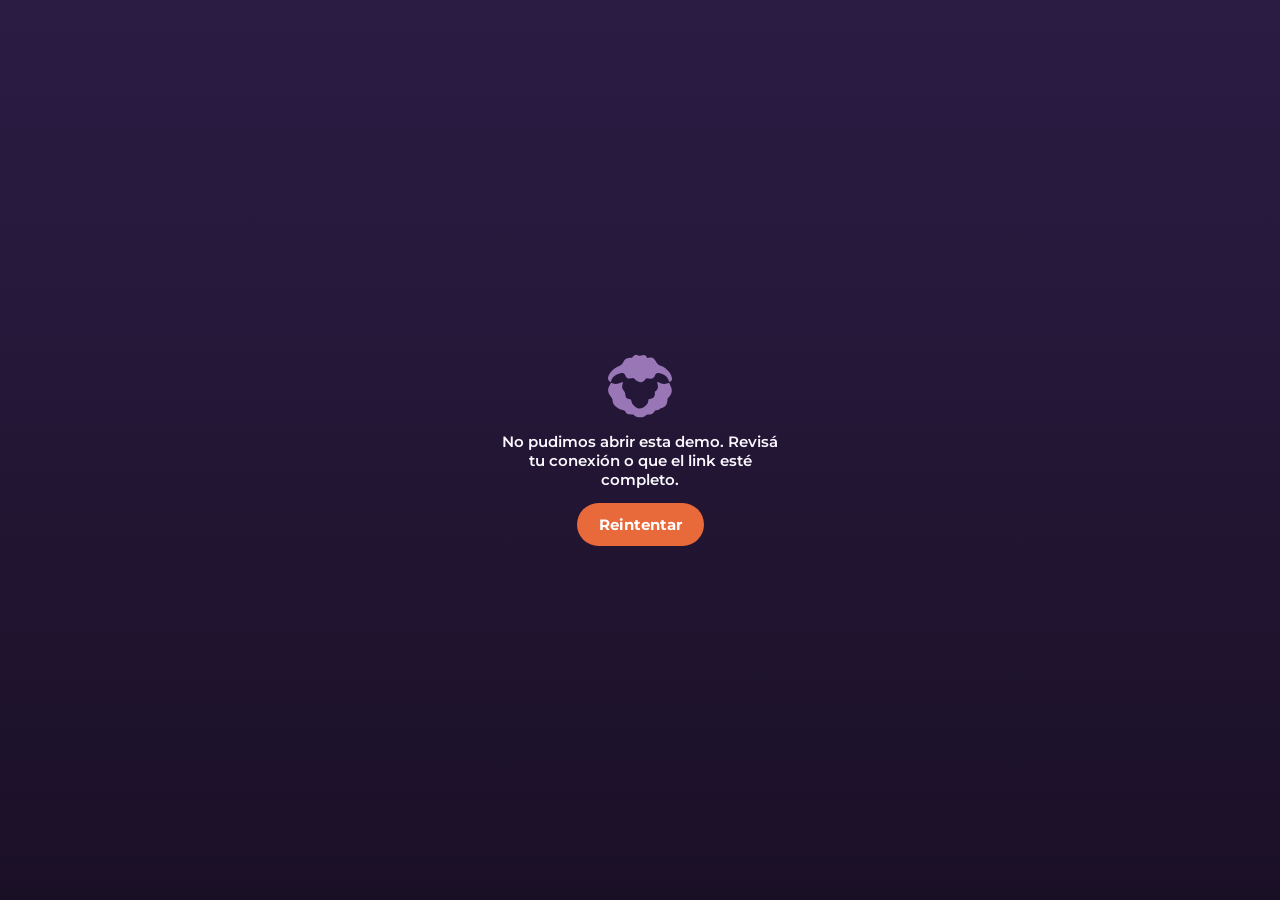
<file: hs-de-juego/index.html>
<!doctype html>
<html lang="es-AR">
<head>
<meta charset="utf-8">
<script src="../tema.js?v=54"></script>
<meta name="viewport" content="width=device-width,initial-scale=1,viewport-fit=cover">
<title>hs de juego</title>
<meta name="theme-color" content="#406c38">
<link rel="icon" href="../assets/models/favicon.png">
<link rel="preconnect" href="https://fonts.googleapis.com"><link rel="preconnect" href="https://fonts.gstatic.com" crossorigin>
<link rel="stylesheet" href="https://fonts.googleapis.com/css2?family=Montserrat:wght@400;500;600;700;800&display=swap">
<link rel="stylesheet" href="juego.css?v=7">
</head>
<body>
<div id="app"><p class="cargando">Cargando…</p></div>
<script src="juego.js?v=4"></script>
</body>
</html>
</file>
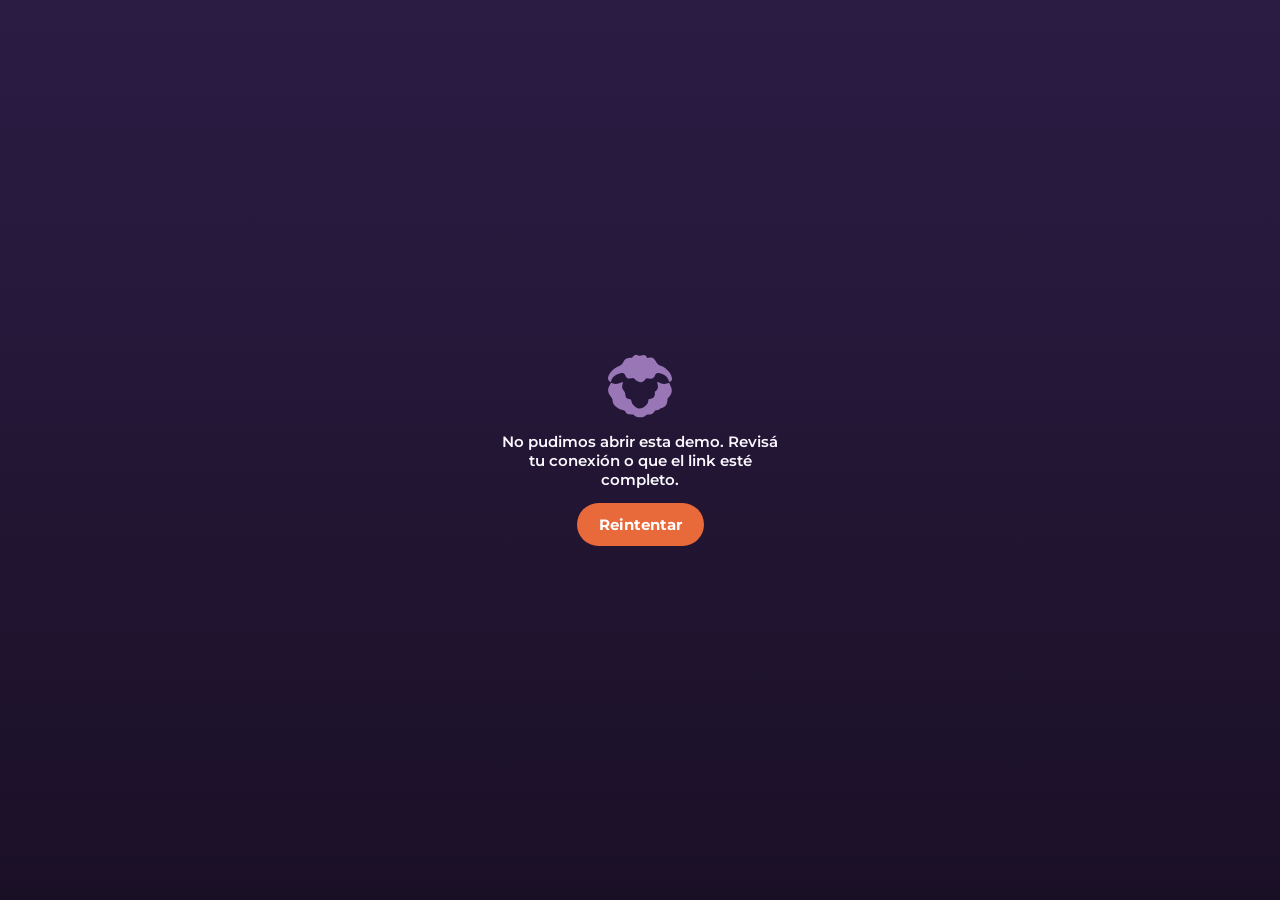
<file: panel/index.html>
<!doctype html>
<html lang="es">
<head>
<meta charset="utf-8">
<script src="../tema.js?v=54"></script>
<meta name="viewport" content="width=device-width,initial-scale=1,viewport-fit=cover">
<title>Panel</title>
<meta name="theme-color" content="#406c38">
<meta name="robots" content="noindex,nofollow">
<link rel="manifest" href="manifest.webmanifest">
<link rel="icon" href="icon-192.png">
<link rel="apple-touch-icon" href="icon-192.png">
<link rel="preconnect" href="https://fonts.googleapis.com"><link rel="preconnect" href="https://fonts.gstatic.com" crossorigin>
<link rel="stylesheet" href="https://fonts.googleapis.com/css2?family=Montserrat:wght@400;500;600;700;800&display=swap">
<link rel="stylesheet" href="base.css?v=20261115j">
<link rel="stylesheet" href="panel.css?v=20261125b">
<link rel="stylesheet" href="tema.css?v=20261115j">
</head>
<body>
<div id="app"><p class="muted" style="text-align:center;margin-top:30vh"><img class="tw3d" src="tuweeb-icono.svg" alt="tuweeb"></p></div>
<script src="app.js?v=20261127b"></script>
</body>
</html>
</file>
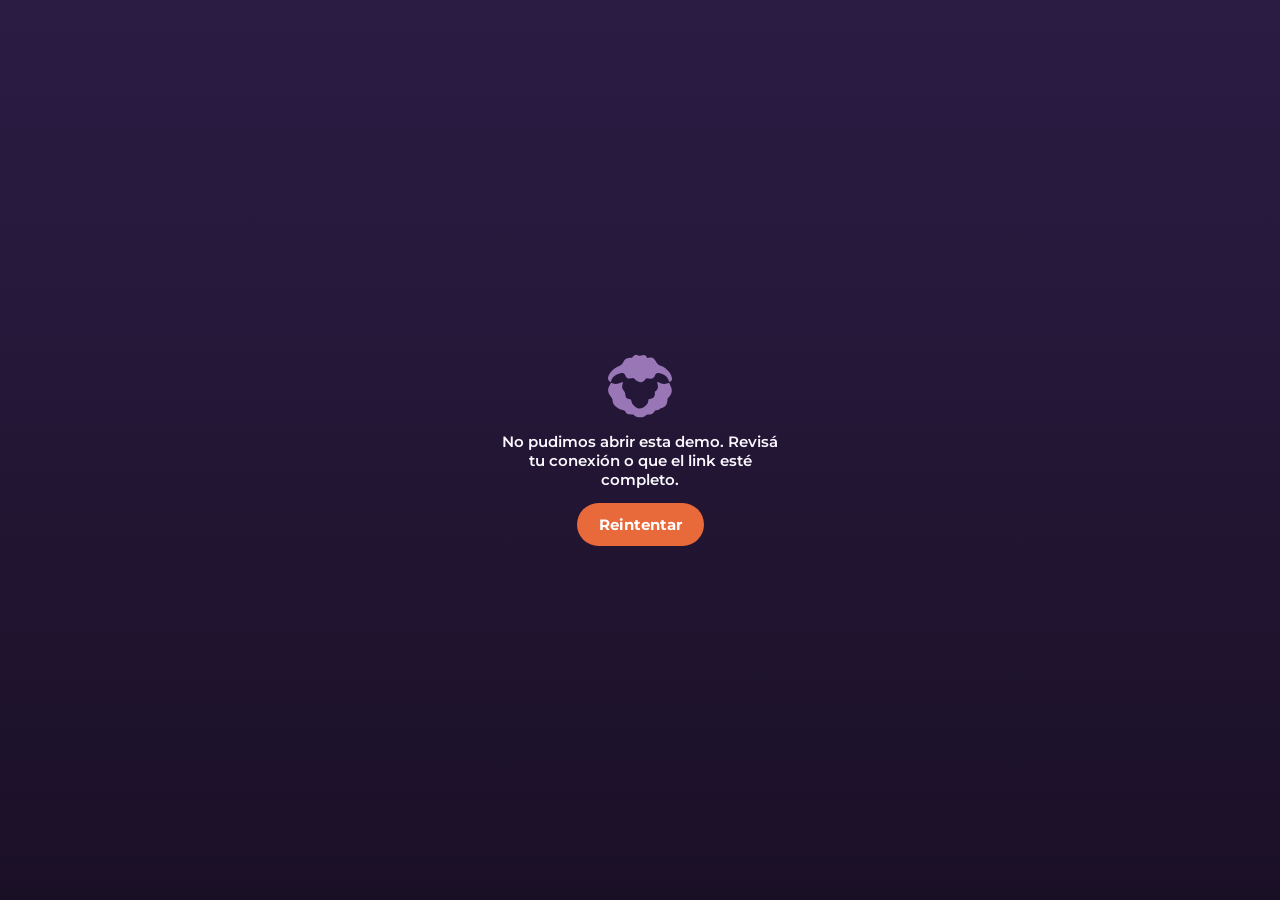
<file: reservar/index.html>
<!doctype html>
<html lang="es">
<head>
<meta charset="utf-8">
<script src="../tema.js?v=54"></script>
<meta name="viewport" content="width=device-width,initial-scale=1,viewport-fit=cover">
<title>Reservar</title>
<meta name="theme-color" content="#406c38">
<link rel="preconnect" href="https://script.google.com"><link rel="preconnect" href="https://script.googleusercontent.com"><link rel="preconnect" href="https://fonts.googleapis.com"><link rel="preconnect" href="https://fonts.gstatic.com" crossorigin>
<link rel="stylesheet" href="https://fonts.googleapis.com/css2?family=Montserrat:wght@400;500;600;700;800&display=swap">
<link rel="stylesheet" href="base.css?v=20261115j">
<link rel="stylesheet" href="reservar.css?v=20261127a">
<link rel="stylesheet" href="tema.css?v=20261115j">
</head>
<body>
<div id="app"><p class="muted" style="text-align:center;margin-top:30vh"><img class="tw3d" src="tuweeb-icono.svg" alt="tuweeb"></p></div>
<script src="reservar.js?v=20261127a"></script>
</body>
</html>
</file>
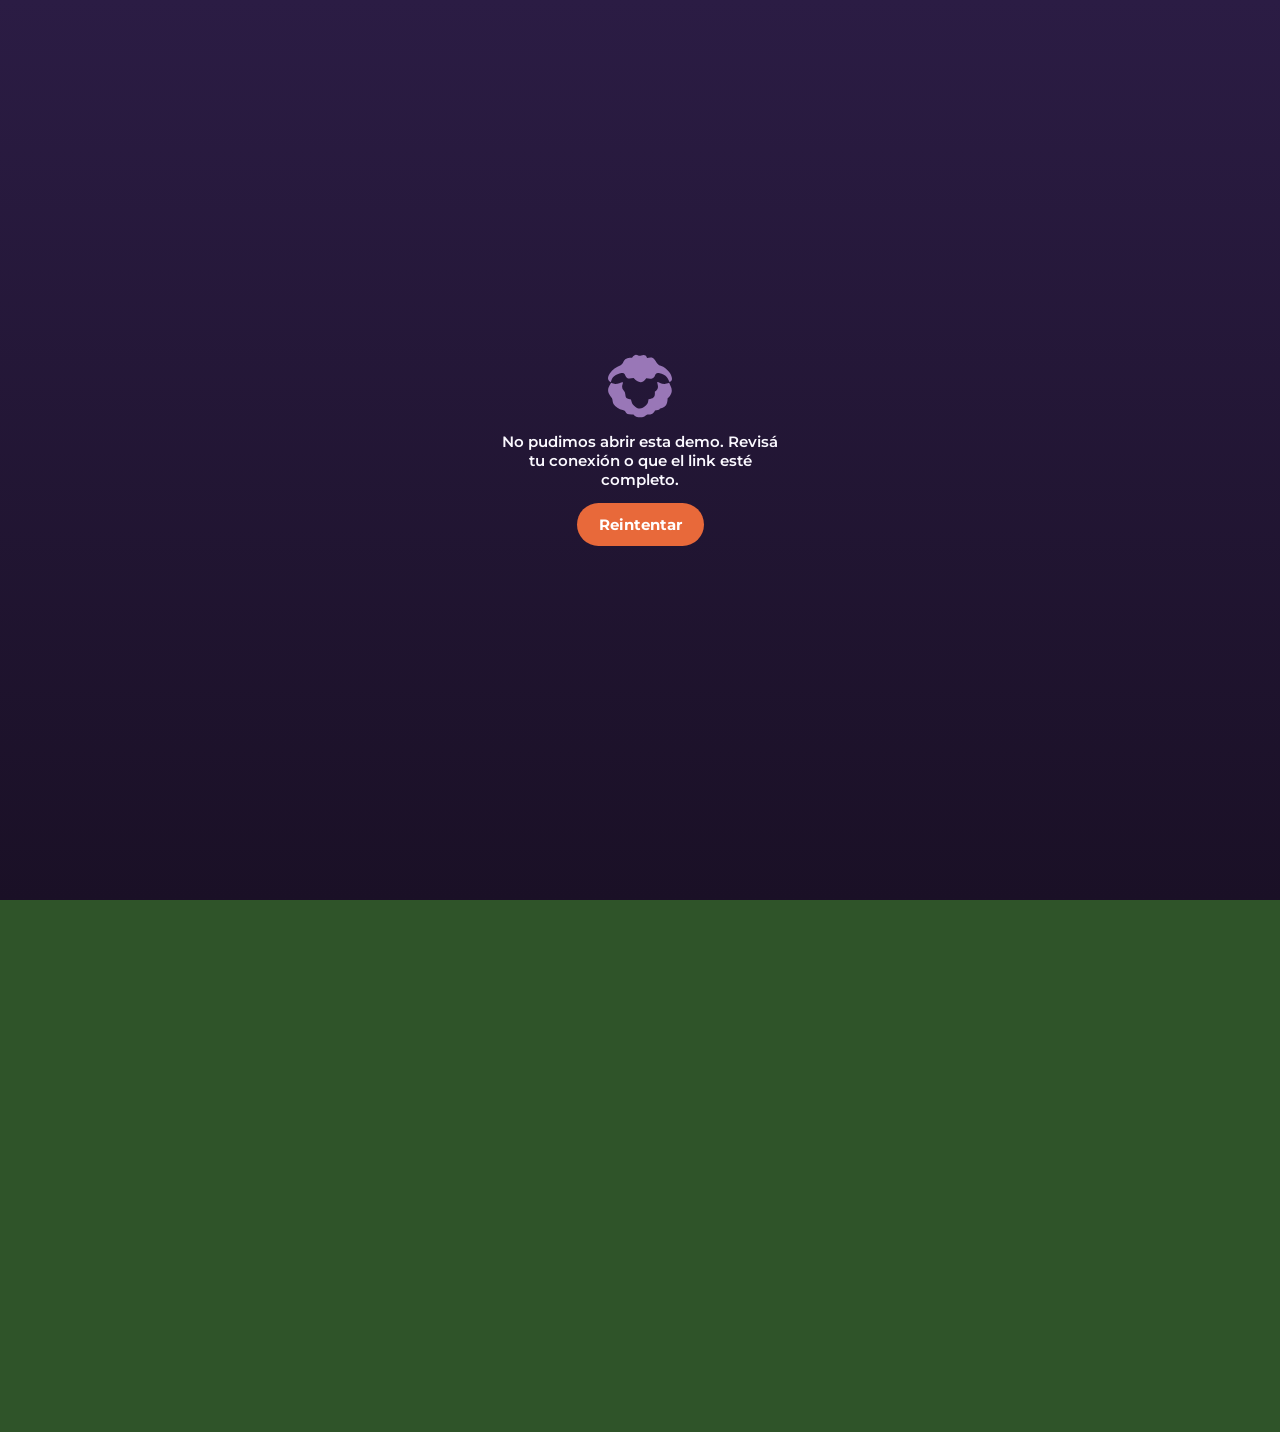
<file: galeria.html>
<!DOCTYPE html>
<html lang="es-AR">
<head>
<meta charset="UTF-8" />
<script src="./tema.js?v=54"></script>
<meta name="viewport" content="width=device-width, initial-scale=1.0, viewport-fit=cover" />
<title>Galería de fotos — tu salón de fiestas</title>
<meta property="og:type" content="website" /><meta property="og:site_name" content="tuweeb" /><meta property="og:title" content="Galería de fotos — tu salón de fiestas | tuweeb" /><meta property="og:description" content="Demo de web 3D con reservas online e invitaciones para salones de fiestas." /><meta property="og:image" content="https://demo.tuweeb.com/assets/og-demo.jpg" /><meta name="twitter:card" content="summary_large_image" />
<meta name="description" content="Demo de web 3D con reservas online e invitaciones para salones de fiestas, hecha con tuweeb." />
<meta name="theme-color" content="#406c38" />
<script>document.documentElement.classList.add('js')</script>
<link rel="preconnect" href="https://fonts.googleapis.com" />
<link rel="preconnect" href="https://fonts.gstatic.com" crossorigin />
<link href="https://fonts.googleapis.com/css2?family=Montserrat:wght@400;500;600;700;800&display=swap" rel="stylesheet" />
<link rel="preload" as="image" href="./assets/galeria/quokka-01.webp" />
<style>
  @font-face{font-family:'Baloo 2';font-weight:700;font-display:swap;src:url(./assets/inv/baloo2-700.woff2) format('woff2')}
  @font-face{font-family:'Baloo 2';font-weight:800;font-display:swap;src:url(./assets/inv/baloo2-800.woff2) format('woff2')}
  :root{--bg:var(--t-406c38,#406c38);--bg2:var(--t-2f5429,#2f5429);--fg:#fafff9;--ac:var(--t-b1c74d,#b1c74d);--ink:var(--t-1e3a19,#1e3a19);--ease:cubic-bezier(.2,.8,.2,1);--sw:84vw;--sh:min(64svh,560px)}
  *{box-sizing:border-box;margin:0;padding:0}
  html{background:var(--bg2)}
  html,body{color:var(--fg);font-family:'Montserrat',system-ui,sans-serif;-webkit-font-smoothing:antialiased}
  body{background:linear-gradient(var(--bg),var(--bg2));min-height:100svh;overflow-x:hidden;position:relative}
  a{color:inherit}
  button{font:inherit;color:inherit;cursor:pointer;border:0;background:none;-webkit-tap-highlight-color:transparent}

  /* barra de avance de toda la página */
  .bar{position:fixed;left:0;top:0;height:3px;width:100%;transform-origin:0 50%;transform:scaleX(0);background:var(--ac);z-index:150}

  /* formas que flotan al scrollear */
  .orb{position:fixed;border-radius:50%;pointer-events:none;z-index:0;will-change:transform}
  .o1{width:46vmax;height:46vmax;right:-22vmax;top:-14vmax;background:radial-gradient(circle,rgba(var(--t-b1c74d-rgb,177,199,77),.26),transparent 66%)}
  .o2{width:52vmax;height:52vmax;left:-26vmax;bottom:-20vmax;background:radial-gradient(circle,rgba(255,255,255,.1),transparent 66%)}

  .wrap{position:relative;z-index:1}
  .brand{padding:68px clamp(18px,5vw,56px) 0;max-width:1240px;margin:0 auto}
  .brand img{height:44px;width:auto;display:block}

  /* ---------- portada ---------- */
  .hero{max-width:1240px;margin:0 auto;padding:clamp(28px,6vh,64px) clamp(18px,5vw,56px) clamp(26px,5vh,48px);min-height:min(70svh,640px);display:flex;flex-direction:column;justify-content:center}
  .eyebrow{align-self:flex-start;background:rgba(var(--t-b1c74d-rgb,177,199,77),.18);color:var(--t-dcea9a,#dcea9a);font-size:.78rem;font-weight:700;letter-spacing:.2em;text-transform:uppercase;padding:7px 14px;border-radius:999px;margin-bottom:20px}
  h1{font-family:'Baloo 2','Montserrat',system-ui,sans-serif;font-weight:800;font-size:clamp(2.6rem,9.2vw,6.4rem);line-height:.98;letter-spacing:-.015em;max-width:12em}
  h1 .w{display:inline-block;overflow:hidden;vertical-align:top;padding:.04em .06em .12em;margin:-.04em -.06em -.12em}
  h1 .w>span{display:inline-block}
  h1 em{font-style:normal;color:var(--ac)}
  .lead{max-width:34em;margin-top:22px;opacity:.9;line-height:1.6;font-size:clamp(1rem,2vw,1.2rem)}
  .cue{margin-top:34px;display:inline-flex;align-items:center;gap:12px;font-weight:600;font-size:.85rem;opacity:.85}
  .cue i{width:26px;height:42px;border:2px solid rgba(255,255,255,.7);border-radius:14px;position:relative}
  .cue i:after{content:"";position:absolute;left:50%;top:8px;width:4px;height:8px;margin-left:-2px;border-radius:3px;background:var(--ac);animation:rueda 1.7s ease-in-out infinite}
  @keyframes rueda{0%{transform:translateY(0);opacity:1}70%{transform:translateY(14px);opacity:0}100%{opacity:0}}

  /* entrada de textos */
  .js .eyebrow,.js .lead,.js .cue{opacity:0;transform:translateY(18px)}
  .js h1 .w>span{transform:translateY(110%) rotate(4deg)}
  .go .eyebrow{opacity:1;transform:none;transition:opacity .7s var(--ease),transform .7s var(--ease)}
  .go h1 .w>span{transform:none;transition:transform 1s var(--ease);transition-delay:calc(var(--i)*90ms + 150ms)}
  .go .lead{opacity:.9;transform:none;transition:opacity .8s var(--ease) .75s,transform .8s var(--ease) .75s}
  .go .cue{opacity:.85;transform:none;transition:opacity .8s var(--ease) 1s,transform .8s var(--ease) 1s}

  /* ---------- carrusel ---------- */
  .show{position:relative;padding:clamp(10px,3vh,30px) 0 12px}
  .track{display:flex;gap:clamp(12px,2.4vw,28px);overflow-x:auto;overflow-y:hidden;scroll-snap-type:x mandatory;-webkit-overflow-scrolling:touch;scrollbar-width:none;overscroll-behavior-x:contain;scroll-behavior:auto;padding:18px calc((100vw - var(--sw))/2) 26px;scroll-padding:0 calc((100vw - var(--sw))/2)}
  .track::-webkit-scrollbar{display:none}
  .sl{flex:none;width:var(--sw);scroll-snap-align:center;scroll-snap-stop:always;position:relative}
  .js .sl{opacity:0;transform:translateY(70px)}
  .in .sl{opacity:1;transform:none;transition:opacity .9s var(--ease),transform 1.1s var(--ease);transition-delay:calc(var(--i)*110ms)}
  .card{display:block;width:100%;height:var(--sh);border-radius:clamp(20px,3vw,34px);overflow:hidden;position:relative;background:rgba(255,255,255,.1);box-shadow:0 22px 40px -26px rgba(8,24,6,.7);transform:scale(var(--s,1));will-change:transform;transition:none}
  .card img{position:absolute;left:-9%;top:0;width:118%;height:100%;object-fit:cover;object-position:var(--pos,50% 50%);transform:translate3d(var(--px,0),0,0);will-change:transform;-webkit-user-drag:none;user-select:none}
  .card:after{content:"";position:absolute;inset:0;background:linear-gradient(transparent 55%,rgba(10,30,8,.62));pointer-events:none}
  .card .zoom{position:absolute;right:14px;top:14px;z-index:2;width:42px;height:42px;border-radius:50%;background:rgba(var(--t-1e3a19-rgb,30,58,25),.78);display:grid;place-items:center;opacity:0;transform:scale(.7);transition:.35s var(--ease)}
  .sl.on .zoom{opacity:1;transform:none}
  .zoom svg{width:20px;height:20px;stroke:#fff;fill:none;stroke-width:2;stroke-linecap:round}
  .cap{text-align:left;position:absolute;left:clamp(16px,2.4vw,30px);right:16px;bottom:clamp(14px,2.2vw,26px);z-index:2;pointer-events:none}
  .cap b{display:block;font:800 clamp(1.3rem,3.4vw,2.2rem)/1.05 'Baloo 2','Montserrat',sans-serif;overflow:hidden}
  .cap b span{display:block;transform:translateY(105%);transition:transform .7s var(--ease)}
  .cap small{display:block;margin-top:6px;font-weight:500;font-size:clamp(.85rem,1.6vw,1rem);opacity:0;transform:translateY(12px);transition:opacity .6s var(--ease) .12s,transform .6s var(--ease) .12s}
  .sl.on .cap b span{transform:none}.sl.on .cap small{opacity:.92;transform:none}

  @supports (animation-timeline:view(inline)){
    .card{animation:wEsc linear both;animation-timeline:view(inline);animation-range:cover 0% cover 100%}
    .card img{animation:wPar linear both;animation-timeline:view(inline);animation-range:cover 0% cover 100%}
    @keyframes wEsc{0%{transform:scale(.9)}50%{transform:scale(1)}100%{transform:scale(.9)}}
    @keyframes wPar{from{transform:translate3d(8%,0,0)}to{transform:translate3d(-8%,0,0)}}
  }
  .ui{max-width:1240px;margin:0 auto;padding:0 clamp(18px,5vw,56px);display:flex;align-items:center;gap:18px}
  .count{font:800 1.6rem 'Baloo 2',sans-serif;letter-spacing:.02em;min-width:5.2em;display:flex;align-items:baseline;gap:6px}
  .count .n{display:inline-block;height:1.2em;overflow:hidden;line-height:1.2}
  .count .n span{display:block;transition:transform .5s var(--ease)}
  .count small{font:600 .9rem 'Montserrat',sans-serif;opacity:.7}
  .line{flex:1;height:4px;border-radius:4px;background:rgba(255,255,255,.2);overflow:hidden}
  .line i{display:block;height:100%;width:100%;transform-origin:0 50%;transform:scaleX(.2);background:var(--ac);border-radius:4px}
  .nav{display:none;gap:10px}
  .nav button{width:52px;height:52px;border-radius:50%;background:rgba(255,255,255,.14);display:grid;place-items:center;transition:background .25s,transform .2s}
  .nav button:hover{background:var(--ac)}.nav button:hover svg{stroke:var(--ink)}
  .nav button:active{transform:scale(.92)}.nav button:disabled{opacity:.35;cursor:default;background:rgba(255,255,255,.1)}
  .nav svg{width:22px;height:22px;stroke:#fff;fill:none;stroke-width:2.2;stroke-linecap:round;stroke-linejoin:round}
  .hint{max-width:1240px;margin:12px auto 0;padding:0 clamp(18px,5vw,56px);font-size:.85rem;opacity:.7}

  /* ---------- todas las fotos ---------- */
  .all{max-width:1240px;margin:0 auto;padding:clamp(50px,9vh,110px) clamp(18px,5vw,56px) 10px}
  .all h2{font:800 clamp(1.8rem,5vw,3.2rem)/1.05 'Baloo 2','Montserrat',sans-serif;margin-bottom:22px}
  .mos{min-height:120px;display:grid;grid-template-columns:repeat(2,1fr);gap:clamp(10px,1.6vw,18px);grid-auto-flow:dense}
  .mos button{position:relative;border-radius:clamp(16px,2vw,26px);overflow:hidden;aspect-ratio:4/3;background:rgba(255,255,255,.1);clip-path:inset(0 0 0 0 round 22px)}
  .mos button.big,.mos button.wide{grid-column:span 2;aspect-ratio:16/9}
  .mos img{width:100%;height:100%;object-fit:cover;display:block;transition:transform .9s var(--ease)}
  .mos button:hover img{transform:scale(1.07)}
  .js .mos button{clip-path:inset(0 0 100% 0 round 22px)}
  .js .mos button img{transform:scale(1.25)}
  .mos button.in{clip-path:inset(0 0 0 0 round 22px);transition:clip-path 1.1s var(--ease);transition-delay:calc(var(--i)*90ms)}
  .mos button.in img{transform:none;transition:transform 1.4s var(--ease);transition-delay:calc(var(--i)*90ms)}
  .mos button.in:hover img{transform:scale(1.07);transition-delay:0s;transition-duration:.9s}

  .cta{max-width:1240px;margin:clamp(40px,8vh,90px) auto 0;width:calc(100% - clamp(36px,10vw,112px));display:flex;flex-wrap:wrap;gap:14px;align-items:center;justify-content:space-between;padding:clamp(20px,3vw,32px);border-radius:26px;background:rgba(255,255,255,.12);border:1.5px solid rgba(255,255,255,.18)}
  .cta p{font-weight:600;max-width:30em;line-height:1.45;font-size:clamp(1rem,2vw,1.2rem)}
  .cta a{text-decoration:none;font:700 1rem 'Montserrat',system-ui,sans-serif;padding:14px 26px;border-radius:999px;background:var(--ac);color:var(--ink);transition:transform .2s,box-shadow .3s;box-shadow:0 14px 28px -14px rgba(0,0,0,.5)}
  .cta a:hover{transform:translateY(-2px)}
  .js .cta{opacity:0;transform:translateY(40px)}.cta.in{opacity:1;transform:none;transition:opacity .8s var(--ease),transform .9s var(--ease)}
  footer{padding:34px 20px calc(34px + env(safe-area-inset-bottom));text-align:center;font-size:.8rem;opacity:.7}

  /* ---------- foto en grande ---------- */
  .lb{position:fixed;inset:0;z-index:300;display:flex;flex-direction:column;justify-content:center;align-items:center;background:var(--t-0e220b,#0e220b);opacity:0;visibility:hidden;transition:opacity .3s,visibility 0s .3s;touch-action:pan-y}
  .lb.on{opacity:1;visibility:visible;transition-delay:0s}
  .lb figure{width:100%;flex:1;min-height:0;display:flex;align-items:center;justify-content:center;padding:calc(64px + env(safe-area-inset-top)) clamp(8px,3vw,60px) 8px}
  .lb img{max-width:100%;max-height:100%;object-fit:contain;border-radius:14px;transform:scale(.92);opacity:0;transition:transform .45s var(--ease),opacity .35s;box-shadow:0 30px 80px rgba(0,0,0,.5);-webkit-user-drag:none;user-select:none}
  .lb.on img{transform:none;opacity:1}
  .lb .t{padding:6px 20px calc(20px + env(safe-area-inset-bottom));text-align:center;min-height:74px}
  .lb .t b{display:block;font:800 1.25rem 'Baloo 2',sans-serif}.lb .t small{opacity:.8}
  .lb .x,.lb .p,.lb .n{position:absolute;width:48px;height:48px;border-radius:50%;background:rgba(255,255,255,.15);display:grid;place-items:center;z-index:2;transition:background .2s}
  .lb .x:hover,.lb .p:hover,.lb .n:hover{background:var(--ac)}.lb .x:hover svg,.lb .p:hover svg,.lb .n:hover svg{stroke:var(--ink)}
  .lb .x{right:14px;top:calc(12px + env(safe-area-inset-top))}
  .lb .p,.lb .n{top:50%;margin-top:-34px}.lb .p{left:14px}.lb .n{right:14px}
  .lb svg{width:22px;height:22px;stroke:#fff;fill:none;stroke-width:2.2;stroke-linecap:round;stroke-linejoin:round}
  .lb .c{position:absolute;left:18px;top:calc(22px + env(safe-area-inset-top));font:700 .95rem 'Montserrat',sans-serif;opacity:.85}
  @media(max-width:700px){.lb .p,.lb .n{display:none}}

  /* ---------- según el aparato ---------- */
  @media(min-width:700px){:root{--sw:min(70vw,820px);--sh:min(64svh,600px)}.mos{grid-template-columns:repeat(3,1fr)}.mos button.wide{grid-column:auto;aspect-ratio:4/3}.nav{display:flex}.hint{display:none}}
  @media(min-width:1100px){:root{--sw:min(62vw,1040px);--sh:min(70svh,680px)}.mos button.big{grid-column:span 2;grid-row:span 2;aspect-ratio:auto}}
  @media(min-width:1100px) and (max-height:700px){:root{--sh:62svh}}
  @media(hover:none){.nav{display:none}.hint{display:block}}

  .weeb-back{position:fixed;top:calc(12px + env(safe-area-inset-top,0px));left:12px;z-index:200;display:inline-flex;align-items:center;gap:6px;height:38px;padding:0 15px;border:0;border-radius:999px;background:rgba(var(--t-1e3a19-rgb,30,58,25),.82);color:#fff;font:600 .85rem 'Montserrat',system-ui,sans-serif;text-decoration:none;cursor:pointer;white-space:nowrap;-webkit-tap-highlight-color:transparent}
  .weeb-back:active{transform:scale(.96)}
  a:focus-visible,button:focus-visible{outline:3px solid #fff;outline-offset:3px}

  @media(prefers-reduced-motion:reduce){
    .js .eyebrow,.js .lead,.js .cue,.js .sl,.js .cta{opacity:1;transform:none}.js h1 .w>span{transform:none}
    .js .mos button{clip-path:none}.js .mos button img{transform:none}
    .cue i:after{animation:none}.cap b span,.cap small{transition:none;transform:none;opacity:1}
    *{transition-duration:.01ms!important;animation-duration:.01ms!important}
  }
</style>
</head>
<body>
<a class="weeb-back" href="./">← Volver al sitio</a>
<div class="bar" id="bar"></div>
<div class="orb o1" id="o1"></div><div class="orb o2" id="o2"></div>

<div class="wrap">
  <div class="brand"><img src="./assets/models/planetaninos-logo.png" alt="Planeta Niños" /></div>

  <header class="hero" id="hero">
    <div class="eyebrow">Galería</div>
    <h1 id="t">
      <span class="w" style="--i:0"><span>Conocé</span></span>
      <span class="w" style="--i:1"><span>el</span></span>
      <span class="w" style="--i:2"><span>salón</span></span>
      <span class="w" style="--i:3"><span>de</span></span>
      <span class="w nom" style="--i:4"><span><em>Planeta</em></span></span>
      <span class="w nom" style="--i:5"><span><em>Niños</em></span></span>
    </h1>
    <p class="lead">Mirá los juegos, los rincones y todo lo que te espera. Deslizá las fotos y tocá la que más te guste para verla en grande.</p>
    <div class="cue" aria-hidden="true"><i></i><span>Seguí bajando</span></div>
  </header>

  <section class="show" id="show" aria-label="Fotos del salón">
    <div class="track" id="track" tabindex="0" aria-roledescription="carrusel"></div>
    <div class="ui">
      <div class="count" aria-live="polite"><span class="n"><span id="num">01</span></span><small id="tot">/ 05</small></div>
      <div class="line"><i id="prog"></i></div>
      <div class="nav"><button id="prev" aria-label="Foto anterior"><svg viewBox="0 0 24 24"><path d="M15 5l-7 7 7 7"/></svg></button><button id="next" aria-label="Foto siguiente"><svg viewBox="0 0 24 24"><path d="M9 5l7 7-7 7"/></svg></button></div>
    </div>
    <p class="hint">Deslizá hacia el costado para ver más</p>
  </section>

  <section class="all" aria-label="Todas las fotos">
    <h2 id="h2">Todas las fotos</h2>
    <div class="mos" id="mos"></div>
  </section>

  <div class="cta" id="cta">
    <p>¿Te gustó? Mirá qué días hay lugar y dejá tu reserva.</p>
    <a href="./reservar/">Ver disponibilidad</a>
  </div>
  <footer>Planeta Niños · Av. Los Cisnes 2351, Oro Verde</footer>
</div>

<div class="lb" id="lb" role="dialog" aria-modal="true" aria-label="Foto en grande">
  <div class="c" id="lc"></div>
  <button class="x" id="lx" aria-label="Cerrar"><svg viewBox="0 0 24 24"><path d="M6 6l12 12M18 6L6 18"/></svg></button>
  <button class="p" id="lp" aria-label="Foto anterior"><svg viewBox="0 0 24 24"><path d="M15 5l-7 7 7 7"/></svg></button>
  <button class="n" id="ln" aria-label="Foto siguiente"><svg viewBox="0 0 24 24"><path d="M9 5l7 7-7 7"/></svg></button>
  <figure><img id="li" alt="" /></figure>
  <div class="t"><b id="lt"></b><small id="ls"></small></div>
</div>

<script>
/* Para sumar fotos: copiarlas a assets/galeria/ y agregar una línea acá.
   src = archivo, t = título, d = descripción corta, pos = qué parte se ve en pantallas angostas (ej. '50% 40%'), big = 1 para que se vea más grande en la grilla. */
var FOTOS=[
 {src:'./assets/galeria/quokka-01.webp',t:'El salón de punta a punta',d:'Juegos, toboganes y selva por todos lados',pos:'50% 50%',big:1},
 {src:'./assets/galeria/quokka-02.webp',t:'Mirá todo desde arriba',d:'El salón visto desde el primer piso',pos:'50% 50%'},
 {src:'./assets/galeria/quokka-03.webp',t:'Selva de juegos',d:'Toboganes, trepadores y los amigos de la selva',pos:'50% 50%'},
 {src:'./assets/galeria/quokka-01.webp',t:'El salón de punta a punta',d:'Juegos, toboganes y selva por todos lados',pos:'50% 50%'},
 {src:'./assets/galeria/quokka-02.webp',t:'Mirá todo desde arriba',d:'El salón visto desde el primer piso',pos:'50% 50%'},
 {src:'./assets/galeria/quokka-03.webp',t:'Selva de juegos',d:'Toboganes, trepadores y los amigos de la selva',pos:'50% 50%',wide:1}
];
function __galeria(){
(function(){
var $=function(s){return document.querySelector(s)},N=FOTOS.length,pad=function(n){return(n<10?'0':'')+n};
var track=$('#track'),mos=$('#mos'),reduce=matchMedia('(prefers-reduced-motion:reduce)').matches;
var ZOOM='<span class="zoom"><svg viewBox="0 0 24 24"><path d="M15 3h6v6M9 21H3v-6M21 3l-7 7M3 21l7-7"/></svg></span>';
FOTOS.forEach(function(f,i){
  var s=document.createElement('figure');s.className='sl';s.style.setProperty('--i',i);
  s.innerHTML='<button class="card" type="button" aria-label="Ver en grande: '+f.t+'" style="--pos:'+(f.pos||'50% 50%')+'"><img src="'+f.src+'" alt="'+f.t+'. '+f.d+'" draggable="false"'+''+' decoding="async">'+ZOOM+'<span class="cap"><b><span>'+f.t+'</span></b><small>'+f.d+'</small></span></button>';
  s.firstChild.addEventListener('click',function(){abrir(i)});
  track.appendChild(s);
  var m=document.createElement('button');m.type='button';m.style.setProperty('--i',i);if(f.big)m.className='big';if(f.wide)m.className='wide';m.setAttribute('aria-label','Ver en grande: '+f.t);
  m.innerHTML='<img src="'+f.src+'" alt="" loading="lazy" decoding="async">';m.addEventListener('click',function(){abrir(i)});mos.appendChild(m);
});
$('#tot').textContent='/ '+pad(N);
var slides=[].slice.call(track.children),cur=0,num=$('#num'),prog=$('#prog');

/* efectos del carrusel: si el navegador sabe, los hace el CSS (fluido, fuera del hilo principal); si no, queda quieto */
var mx=0;
function prog_(){mx=track.scrollWidth-track.clientWidth;prog.style.transform='scaleX('+Math.max(.04,mx?track.scrollLeft/mx:1).toFixed(3)+')'}
function activa(i){if(i===cur&&slides[i].classList.contains('on'))return;cur=i;num.textContent=pad(i+1);for(var k=0;k<N;k++)slides[k].classList.toggle('on',k===i);$('#prev').disabled=i===0;$('#next').disabled=i===N-1}
var vis=slides.map(function(){return 0});
var ioA=new IntersectionObserver(function(es){es.forEach(function(e){vis[slides.indexOf(e.target)]=e.intersectionRatio});var b=0;for(var k=1;k<N;k++)if(vis[k]>vis[b])b=k;activa(b)},{root:track,threshold:[0,.25,.5,.75,1]});
slides.forEach(function(s){ioA.observe(s)});
function efectos(){prog_()}
var pend=0;track.addEventListener('scroll',function(){if(!pend){pend=requestAnimationFrame(function(){pend=0;prog_()})}},{passive:true});
addEventListener('resize',efectos);
function ir(i){i=Math.max(0,Math.min(N-1,i));var s=slides[i];track.scrollTo({left:s.offsetLeft-(track.clientWidth-s.offsetWidth)/2,behavior:reduce?'auto':'smooth'})}
$('#prev').onclick=function(){ir(cur-1)};$('#next').onclick=function(){ir(cur+1)};
track.addEventListener('keydown',function(e){if(e.key==='ArrowRight'){e.preventDefault();ir(cur+1)}if(e.key==='ArrowLeft'){e.preventDefault();ir(cur-1)}});
/* arrastrar con el mouse en la compu */
(function(){var down=0,x0=0,l0=0,moved=0;
  track.addEventListener('pointerdown',function(e){if(e.pointerType!=='mouse')return;down=1;moved=0;x0=e.clientX;l0=track.scrollLeft});
  addEventListener('pointermove',function(e){if(!down)return;var dx=e.clientX-x0;if(Math.abs(dx)>5&&!moved){moved=1;track.style.scrollSnapType='none';track.style.cursor='grabbing'}if(moved)track.scrollLeft=l0-dx});
  addEventListener('pointerup',function(){if(!down)return;down=0;if(moved){track.style.scrollSnapType='';track.style.cursor='';ir(cur);setTimeout(function(){moved=0},0)}});
  track.addEventListener('click',function(e){if(moved){e.stopPropagation();e.preventDefault()}},true);
})();

/* foto en grande */
var lb=$('#lb'),li=$('#li'),li_i=0,lastFocus=null;
function pintar(i){li_i=(i+N)%N;var f=FOTOS[li_i];li.style.opacity=0;li.style.transform='scale(.96)';setTimeout(function(){li.src=f.src;li.alt=f.t;$('#lt').textContent=f.t;$('#ls').textContent=f.d;$('#lc').textContent=pad(li_i+1)+' / '+pad(N);li.style.opacity='';li.style.transform=''},120)}
function abrir(i){lastFocus=document.activeElement;lb.classList.add('on');document.documentElement.style.overflow='hidden';var f=FOTOS[i];li_i=i;li.src=f.src;li.alt=f.t;$('#lt').textContent=f.t;$('#ls').textContent=f.d;$('#lc').textContent=pad(i+1)+' / '+pad(N);$('#lx').focus()}
function cerrar(){lb.classList.remove('on');document.documentElement.style.overflow='';ir(li_i);if(lastFocus&&lastFocus.focus)lastFocus.focus()}
$('#lx').onclick=cerrar;$('#lp').onclick=function(){pintar(li_i-1)};$('#ln').onclick=function(){pintar(li_i+1)};
lb.addEventListener('click',function(e){if(e.target===lb||e.target.tagName==='FIGURE')cerrar()});
addEventListener('keydown',function(e){if(!lb.classList.contains('on'))return;if(e.key==='Escape')cerrar();if(e.key==='ArrowRight')pintar(li_i+1);if(e.key==='ArrowLeft')pintar(li_i-1)});
(function(){var x0=null,y0=0;lb.addEventListener('touchstart',function(e){x0=e.touches[0].clientX;y0=e.touches[0].clientY},{passive:true});
  lb.addEventListener('touchend',function(e){if(x0===null)return;var dx=e.changedTouches[0].clientX-x0,dy=e.changedTouches[0].clientY-y0;x0=null;if(Math.abs(dx)>50&&Math.abs(dx)>Math.abs(dy)*1.3)pintar(li_i+(dx<0?1:-1));else if(dy>90&&Math.abs(dy)>Math.abs(dx)*1.5)cerrar()},{passive:true})})();

/* aparecer al llegar + movimiento con el scroll de la página */
var io=new IntersectionObserver(function(es){es.forEach(function(e){if(e.isIntersecting){e.target.classList.add('in');io.unobserve(e.target)}})},{threshold:.18});
io.observe($('#show'));io.observe($('#cta'));
var io2=new IntersectionObserver(function(es){es.forEach(function(e){if(e.isIntersecting){[].forEach.call(mos.children,function(b){b.classList.add('in')});io2.disconnect()}})},{threshold:.12});io2.observe(mos);
var bar=$('#bar'),o1=$('#o1'),o2=$('#o2'),hero=$('#hero'),tk=0;
function pagina(){tk=0;var y=scrollY,mx=document.documentElement.scrollHeight-innerHeight;bar.style.transform='scaleX('+(mx>0?Math.min(1,y/mx):0).toFixed(4)+')';
  if(!reduce){o1.style.transform='translate3d(0,'+(y*.12).toFixed(1)+'px,0)';o2.style.transform='translate3d(0,'+(-y*.08).toFixed(1)+'px,0)';var k=Math.min(1,y/500);hero.style.transform='translate3d(0,'+(y*.18).toFixed(1)+'px,0)';hero.style.opacity=(1-k*.85).toFixed(3)}}
addEventListener('scroll',function(){if(!tk)tk=requestAnimationFrame(pagina)},{passive:true});pagina();efectos();

/* arranca la animación de textos cuando está lista la primera foto */
var arrancar=function(){document.body.classList.add('go')},im=new Image();im.onload=im.onerror=arrancar;im.src=FOTOS[0].src;setTimeout(arrancar,1200);

/* Dentro del sitio (iframe) "Volver al sitio" cierra la página y el 3D sigue cargado; suelta, vuelve al sitio normal. */
var emb=window.parent!==window;
document.querySelectorAll('.weeb-back').forEach(function(a){a.addEventListener('click',function(e){if(emb){e.preventDefault();parent.postMessage('weeb-cerrar',location.origin);}});});
if(emb)document.querySelectorAll('a[href^="./"]:not(.weeb-back)').forEach(function(a){var h=a.getAttribute('href');if(/(\/|\.html)$/.test(h))a.addEventListener('click',function(e){e.preventDefault();parent.postMessage({weebOpen:h},location.origin);});});
})();
}
/* arranque: en una demo, las fotos y los textos salen de lo que cargó el cliente en su panel (si no cargó nada, las de ejemplo); en el sitio real, las de siempre */
(function(){
  var T=window.TEMA||{listo:Promise.resolve()},ini=0;
  function go(){if(ini)return;ini=1;__galeria()}
  if(!T.demoId){go();return}
  var EJ='./assets/demo/ejemplo-galeria.webp';
  FOTOS=[1,2,3,4,5,6].map(function(i){return{src:EJ,t:'Tu foto va acá',d:'Cambiá esta imagen y este texto desde tu panel',pos:'50% 50%',big:i===1?1:0,wide:i===6?1:0}});
  setTimeout(go,7000);
  T.listo.then(function(){
    var D=T.demo;if(!D){return}
    var nom=String(T.nombre||D.nombre||'').trim(),h=document.getElementById('t');
    if(nom&&h){[].slice.call(h.querySelectorAll('.nom')).forEach(function(n){n.remove()});nom.split(/\s+/).forEach(function(w,i){var sp=document.createElement('span');sp.className='w';sp.style.setProperty('--i',4+i);sp.innerHTML='<span><em></em></span>';sp.querySelector('em').textContent=w;h.appendChild(document.createTextNode('\n      '));h.appendChild(sp)})}
    return (window.DEMO_BACKEND?window.DEMO_BACKEND.fetch('./?action=config').then(function(r){return r.json()}):T.cliente?fetch('./reservar/config.json').then(function(r){return r.json()}).then(function(cf){return fetch(cf.api+'?action=config'+(cf.cliente?'&cl='+encodeURIComponent(cf.cliente):''))}).then(function(r){return r.json()}):Promise.reject()).then(function(j){
      var rows=((j&&j.data&&j.data.contenido)||[]).filter(function(x){return x.seccion==='galeria'&&x.imagen});
      if(rows.length)FOTOS=rows.map(function(x,i){return{src:/^(https?:|data:)/i.test(x.imagen)?x.imagen:'./'+String(x.imagen).replace(/^\.\//,''),t:x.titulo||'',d:x.texto||'',pos:'50% 50%',big:i===0&&rows.length>2?1:0,wide:0}})
    }).catch(function(){})
  }).then(go,go)
})();
</script>
</body>
</html>
</file>
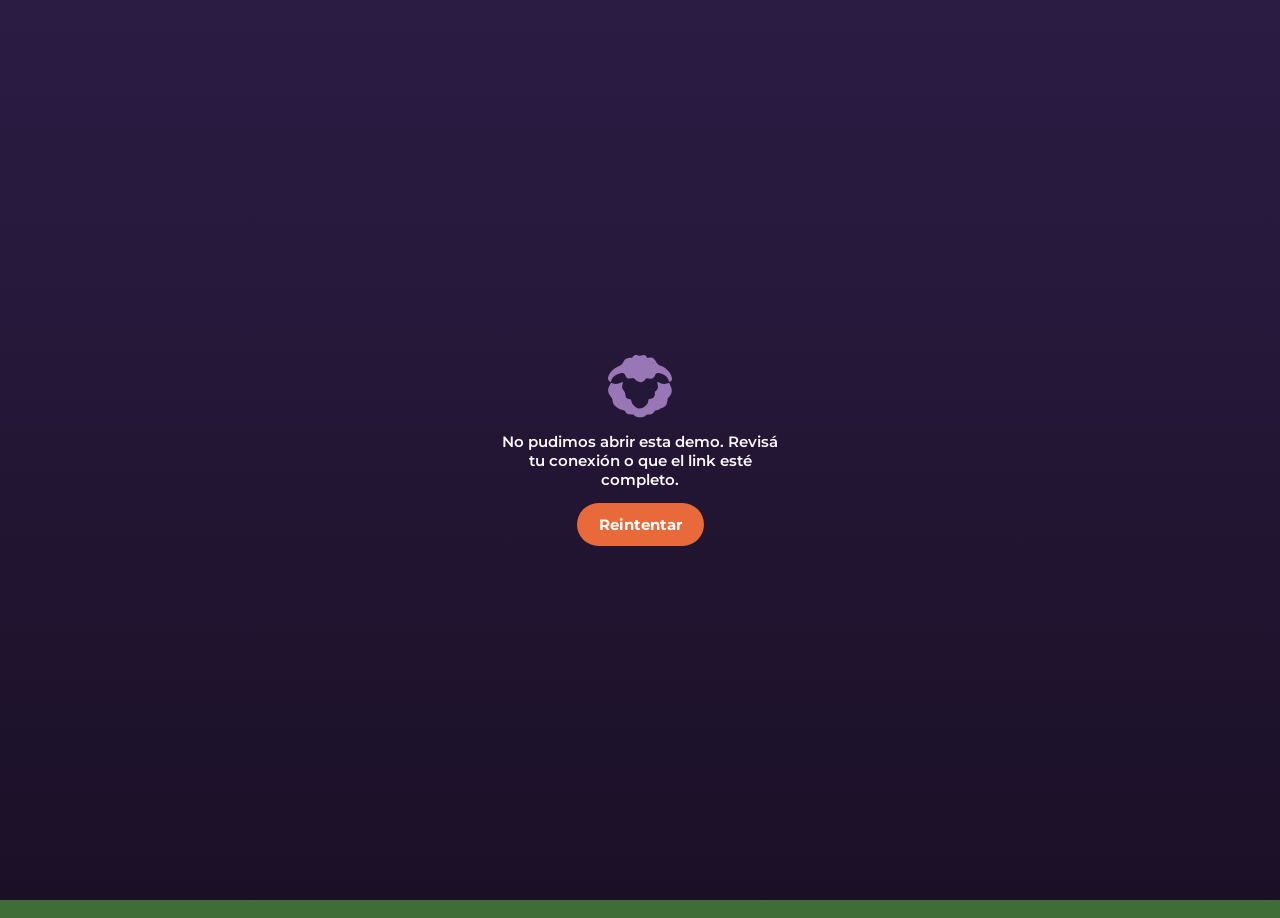
<file: invitacion.html>
<!DOCTYPE html>
<html lang="es-AR">
<head>
<meta charset="UTF-8" />
<script src="./tema.js?v=54"></script>
<meta name="viewport" content="width=device-width, initial-scale=1.0" />
<title>Invitación online — tu salón de fiestas</title>
<meta property="og:type" content="website" /><meta property="og:site_name" content="tuweeb" /><meta property="og:title" content="Invitación online — tu salón de fiestas | tuweeb" /><meta property="og:description" content="Demo de web 3D con reservas online e invitaciones para salones de fiestas." /><meta property="og:image" content="https://demo.tuweeb.com/assets/og-demo.jpg" /><meta name="twitter:card" content="summary_large_image" />
<link rel="preconnect" href="https://fonts.googleapis.com" />
<link rel="preconnect" href="https://fonts.gstatic.com" crossorigin />
<link href="https://fonts.googleapis.com/css2?family=Montserrat:wght@400;500;600;700;800&display=swap" rel="stylesheet" />
<style>
  @font-face{font-family:'Baloo 2';font-weight:700;src:url(./assets/inv/baloo2-700.woff2) format('woff2')}
  @font-face{font-family:'Baloo 2';font-weight:800;src:url(./assets/inv/baloo2-800.woff2) format('woff2')}
  :root{--bg:var(--t-406c38,#406c38);--fg:#fafff9;--ac:var(--t-b1c74d,#b1c74d);--cy:var(--t-b1c74d,#b1c74d);--li:var(--t-83b27c,#83b27c);--off:#ebebef;--u:.3px}
  *{box-sizing:border-box;margin:0;padding:0}
  html,body{touch-action:pan-y;background:var(--bg);color:var(--fg);font-family:'Montserrat',system-ui,sans-serif;-webkit-font-smoothing:antialiased}
  body{padding:clamp(20px,4vw,48px) clamp(16px,4vw,40px);position:relative;overflow-x:hidden}
  body:before,body:after{content:"";position:fixed;border-radius:50%;pointer-events:none;z-index:0}
  body:before{width:340px;height:340px;right:-120px;top:-90px;background:radial-gradient(circle,rgba(var(--t-b1c74d-rgb,177,199,77),.22),transparent 68%)}
  body:after{width:380px;height:380px;left:-140px;bottom:-120px;background:radial-gradient(circle,rgba(var(--t-b1c74d-rgb,177,199,77),.20),transparent 68%)}
  .wrap{position:relative;z-index:1;max-width:1100px;margin:0 auto}
  .brand{display:flex;align-items:center;justify-content:space-between;gap:12px;margin-bottom:18px}
  .back{color:#fff;opacity:.85;text-decoration:none;font-weight:600;font-size:.9rem;padding:8px 14px;border:1px solid rgba(255,255,255,.35);border-radius:999px;white-space:nowrap}
  .brand img{height:44px;width:auto;display:block;max-width:100%}
  .brand b{font-size:1.25rem;font-weight:800;letter-spacing:-.01em}
  .brand span{font-size:.7rem;font-weight:700;letter-spacing:.16em;text-transform:uppercase;background:var(--cy);color:var(--t-23431d,#23431d);padding:5px 10px;border-radius:999px}
  .eyebrow{display:inline-block;background:rgba(var(--t-b1c74d-rgb,177,199,77),.16);color:var(--ac);font-size:.78rem;font-weight:700;letter-spacing:.22em;text-transform:uppercase;padding:6px 12px;border-radius:999px;margin-bottom:14px}
  h1{font-size:clamp(1.7rem,4.6vw,2.9rem);line-height:1.08;letter-spacing:-.02em;font-weight:800;margin-bottom:12px}
  h1 em{font-style:normal;color:var(--cy)}
  .lead{max-width:36em;opacity:.85;line-height:1.6;margin-bottom:22px;font-size:clamp(.95rem,1.9vw,1.08rem)}
  .main{display:grid;grid-template-columns:1fr minmax(300px,400px);gap:44px;align-items:center}
  .steps{list-style:none;display:grid;gap:12px;margin-bottom:26px}
  .steps li{display:flex;align-items:center;gap:14px;font-weight:600;font-size:1rem;background:rgba(235,235,239,.08);border:1.5px solid rgba(235,235,239,.14);border-radius:18px;padding:12px 16px}
  .steps i{flex:none;display:grid;place-items:center;width:30px;height:30px;border-radius:50%;background:var(--ac);color:var(--t-1e3a19,#1e3a19);font-style:normal;font-weight:800;font-size:.9rem}
  .steps small{display:block;opacity:.65;font-weight:500;font-size:.82rem;margin-top:1px}
  .btns{display:flex;flex-wrap:wrap;gap:12px}
  button{font:700 1rem 'Montserrat',system-ui,sans-serif;padding:15px 24px;border-radius:999px;border:2px solid var(--ac);background:var(--t-b1c74d,#b1c74d);color:var(--t-1e3a19,#1e3a19);cursor:pointer;transition:.2s;min-height:52px;flex:1 1 150px;box-shadow:0 12px 24px -10px rgba(var(--t-b1c74d-rgb,177,199,77),.8)}
  button:hover{transform:translateY(-2px);filter:brightness(1.07)}
  .dl-row{margin-top:12px}
  button.wa{display:inline-flex;align-items:center;justify-content:center;gap:9px;background:#fff;border-color:#fff;color:var(--t-1e3a19,#1e3a19);box-shadow:0 12px 24px -12px rgba(0,0,0,.45)}
  button.wa svg{width:24px;height:24px;fill:#25d366;flex:none}
  button.wa.listo{background:var(--t-b1c74d,#b1c74d);border-color:var(--t-b1c74d,#b1c74d)}
  button.sec{background:rgba(235,235,239,.08);border-color:var(--off);color:var(--off);box-shadow:none}
  button:disabled{opacity:.55;cursor:wait;transform:none}
  #msg{font-size:.9rem;min-height:1.3em;color:var(--cy);font-weight:600;margin-top:12px}
  .note{font-size:.8rem;opacity:.6;line-height:1.5;margin-top:10px}
  .stagewrap{display:flex;flex-direction:column;align-items:center}
  .box{position:relative;width:100%;aspect-ratio:9/16}
  .frame{position:absolute;inset:0;border-radius:22px;overflow:hidden;box-shadow:0 30px 70px -25px rgba(10,28,7,.8),0 0 0 3px rgba(var(--t-b1c74d-rgb,177,199,77),.4);background:var(--t-274422,#274422)}
  canvas#pv{display:block;width:100%;height:100%}
  .badge{position:absolute;right:-8px;top:-10px;background:var(--ac);color:var(--t-1e3a19,#1e3a19);font-weight:800;font-size:.72rem;letter-spacing:.1em;text-transform:uppercase;padding:7px 12px;border-radius:999px;transform:rotate(6deg);z-index:5;box-shadow:0 8px 18px -8px rgba(0,0,0,.6);pointer-events:none}
  /* zonas editables sobre la vista previa */
  .hs{touch-action:pan-y;position:absolute;border:2px dashed rgba(255,255,255,.55);border-radius:16px;background:transparent;z-index:3;cursor:pointer;animation:hsp 1.6s ease-in-out 3}
  .hs:hover,.hs:focus-within{border-color:var(--cy);background:rgba(var(--t-b1c74d-rgb,177,199,77),.10);animation:none}
  @keyframes hsp{50%{border-color:rgba(var(--t-b1c74d-rgb,177,199,77),1);background:rgba(var(--t-b1c74d-rgb,177,199,77),.14)}}
  .hs input{position:absolute;inset:0;width:100%;height:100%;background:transparent;border:0;outline:0;font-family:'Baloo 2',system-ui,sans-serif;font-weight:800;text-align:center;color:transparent;caret-color:#fff;cursor:pointer}
  .hs input[type=file],.hs input[type=date],.hs input[type=time]{opacity:0;font-size:16px}
  .hs-foto{left:28.809%;top:26.870%;width:40.039%;height:22.522%;border-radius:50%}
  .hs-nombre{left:28.125%;top:48.733%;width:43.750%;height:7.965%}
  .hs-nombre input{font-size:calc(var(--u)*150);line-height:1}
  .hs-edad{left:39.815%;top:64.323%;width:20.370%;height:14.062%}
  .hs-edad input{font-size:calc(var(--u)*230);line-height:1;-moz-appearance:textfield}
  .hs-edad input::-webkit-outer-spin-button,.hs-edad input::-webkit-inner-spin-button{-webkit-appearance:none;margin:0}
  .hs-fecha{left:13.889%;top:84.100%;width:34.259%;height:2.292%;border-radius:12px}
  .hs-hora{left:15.2%;top:87.4%;width:25.7%;height:5.4%;border-radius:999px}
  .fhint{position:absolute;left:50%;top:50%;transform:translate(-50%,-50%);pointer-events:none;background:rgba(var(--t-223d1e-rgb,34,61,30),.82);color:#fff;font-weight:700;font-size:calc(var(--u)*38);padding:calc(var(--u)*16) calc(var(--u)*30);border-radius:999px;white-space:nowrap;font-family:'Montserrat',sans-serif}
  .fhint.off{display:none}
  .mobhint{display:none}
  /* celular: mismo orden que en la compu, en una sola columna (título, vista previa, botones) */
  @media (max-width:900px){
    body{padding:16px 16px 20px}
    .main{display:flex;flex-direction:column;gap:18px;align-items:stretch}
    .side{display:contents}
    .hd{order:1}
    .stagewrap{order:2;padding:6px 0 4px}
    .ctrl{order:3}
    .box{width:min(100%,340px);margin:0 auto}
    .steps{display:none}
    .lead{margin-bottom:6px;font-size:.95rem}
    h1{font-size:1.75rem}
    .mobhint{display:block;text-align:center;font-size:.85rem;font-weight:600;opacity:.85;margin:0 0 12px}
    .btns{gap:10px}
    button{flex:1 1 140px}
  }
  .weeb-back{position:fixed;top:calc(12px + env(safe-area-inset-top,0px));left:12px;z-index:200;display:inline-flex;align-items:center;gap:6px;height:38px;padding:0 15px;border:0;border-radius:999px;background:rgba(var(--t-1e3a19-rgb,30,58,25),.82);color:#fff;font:600 .85rem 'Montserrat',system-ui,sans-serif;text-decoration:none;cursor:pointer;white-space:nowrap;-webkit-tap-highlight-color:transparent}
  .weeb-back:active{transform:scale(.96)}
  body{padding-top:68px!important}
</style>
<link rel="icon" type="image/png" href="./assets/models/favicon.png" />
<link rel="apple-touch-icon" href="./assets/models/favicon.png" />
</head>
<body>
<a class="weeb-back" href="./">← Volver al sitio</a>
<div class="wrap">
  <div class="brand"><img src="./assets/models/planetaninos-logo.png" alt="Planeta Niños" /></div>
  <div class="main">
    <div class="side">
      <div class="hd">
        <div class="eyebrow">Invitaciones online</div>
        <h1>Armá la invitación de tu fiesta en <em>Planeta Niños</em></h1>
        <p class="lead">Tocás la invitación, completás los datos del festejo y la mandás por WhatsApp con la imagen o el video, la hora, la dirección y el mapa.</p>
        <ol class="steps">
          <li><i>1</i><span>Tocá el círculo y subí la foto<small>La del cumpleañero</small></span></li>
          <li><i>2</i><span>Escribí el nombre y la edad<small>Directo sobre la invitación</small></span></li>
          <li><i>3</i><span>Elegí la fecha y la hora<small>Tocá el cartel de abajo</small></span></li>
          <li><i>4</i><span>Enviala por WhatsApp<small>Con imagen o video, dirección y mapa</small></span></li>
        </ol>
      </div>
      <div class="ctrl">
        <div class="mobhint">Tocá la invitación para editarla</div>
        <div class="btns wa-row">
          <button type="button" id="wimg" class="wa"><svg viewBox="0 0 24 24" aria-hidden="true"><path d="M12 2a10 10 0 00-8.6 15.1L2 22l5-1.3A10 10 0 1012 2zm5.2 13.9c-.2.6-1.3 1.2-1.8 1.2-.5.1-1 .2-3.3-.7-2.8-1.1-4.5-3.9-4.7-4.1-.1-.2-1.1-1.5-1.1-2.8s.7-2 1-2.3c.2-.3.5-.3.7-.3h.5c.2 0 .4 0 .6.5l.9 2.1c.1.2.1.4 0 .6l-.4.6c-.1.2-.3.3-.1.6.2.3.8 1.3 1.7 2.1 1.1 1 2.1 1.3 2.4 1.5.3.1.5.1.6-.1l.9-1.1c.2-.2.4-.2.6-.1l2 1c.3.1.5.2.5.3.1.2.1.7-.1 1.3z"/></svg>Enviar imagen</button>
          <button type="button" id="wvid" class="wa"><svg viewBox="0 0 24 24" aria-hidden="true"><path d="M12 2a10 10 0 00-8.6 15.1L2 22l5-1.3A10 10 0 1012 2zm5.2 13.9c-.2.6-1.3 1.2-1.8 1.2-.5.1-1 .2-3.3-.7-2.8-1.1-4.5-3.9-4.7-4.1-.1-.2-1.1-1.5-1.1-2.8s.7-2 1-2.3c.2-.3.5-.3.7-.3h.5c.2 0 .4 0 .6.5l.9 2.1c.1.2.1.4 0 .6l-.4.6c-.1.2-.3.3-.1.6.2.3.8 1.3 1.7 2.1 1.1 1 2.1 1.3 2.4 1.5.3.1.5.1.6-.1l.9-1.1c.2-.2.4-.2.6-.1l2 1c.3.1.5.2.5.3.1.2.1.7-.1 1.3z"/></svg>Enviar video</button>
        </div>
        <div class="btns dl-row">
          <button type="button" id="bjpg" class="sec">Descargar JPG</button>
          <button type="button" id="bmp4" class="sec">Descargar video</button>
          <button type="button" id="bplay" class="sec">▶ Animación</button>
        </div>
        <div id="msg" role="status"></div>
      </div>
    </div>
    <div class="stagewrap">
      <div class="box" id="box">
        <span class="badge">Vista previa</span>
        <div class="frame"><canvas id="pv" width="720" height="1280"></canvas></div>
        <label class="hs hs-foto"><input type="file" id="foto" accept="image/*" title="Cambiar foto" /><span class="fhint off" id="fhint">📷 Subir foto</span></label>
        <div class="hs hs-nombre"><input type="text" id="nombre" maxlength="16" value="Sofía" aria-label="Nombre" autocomplete="off" /></div>
        <div class="hs hs-edad"><input type="number" id="edad" min="1" max="99" inputmode="numeric" value="7" aria-label="Edad que cumple" /></div>
        <label class="hs hs-fecha"><input type="date" id="fecha" aria-label="Fecha" /></label>
        <label class="hs hs-hora"><input type="time" id="hora" value="16:00" aria-label="Hora" /></label>
      </div>
    </div>
  </div>
  <p class="note" style="text-align:center"><span id="ftNom">Planeta Niños</span> · <span id="ftDir">Av. Los Cisnes 2351, Oro Verde</span><span id="ftWa"> · WhatsApp <a href="https://wa.me/5493436222263" style="color:inherit">343 622 22 63</a></span></p>
</div>

<script>
(function () {
  var W = 1080, H = 1920, TOUR = 7.6, DUR = 13;
  var F = '"Baloo 2","Fredoka","Arial Rounded MT Bold",system-ui,sans-serif';
  /* colores de marca: todo color fijo que se pinta en el cartel pasa por la paleta de la demo (sin demo no cambia nada) */
  (function () {
    var P = CanvasRenderingContext2D.prototype, cache = {}, ck = '';
    function h2(n) { n = Math.max(0, Math.min(255, +n)); return (n < 16 ? '0' : '') + n.toString(16); }
    function map(v) {
      var T = window.TEMA; if (window.__rawFill || typeof v !== 'string' || !T || T.sinRecolor || !T.hexEscena || !T.color) return v;   /* sitio propio del cliente: colores tal cual */
      var k = T.color + T.color2 + (T.color3 || '') + (T.color4 || ''); if (k !== ck) { cache = {}; ck = k; }
      if (v in cache) return cache[v];
      var r = v, m;
      if (/^#([0-9a-f]{6}|[0-9a-f]{3})$/i.test(v)) r = T.hexEscena(v);
      else if ((m = /^rgba?\(\s*(\d+)\s*,\s*(\d+)\s*,\s*(\d+)\s*(?:,\s*([\d.]+)\s*)?\)$/.exec(v))) {
        var hx = T.hexEscena('#' + h2(m[1]) + h2(m[2]) + h2(m[3]));
        if (hx !== '#' + h2(m[1]) + h2(m[2]) + h2(m[3])) r = 'rgba(' + parseInt(hx.slice(1, 3), 16) + ',' + parseInt(hx.slice(3, 5), 16) + ',' + parseInt(hx.slice(5, 7), 16) + ',' + (m[4] == null ? 1 : m[4]) + ')';
      }
      return (cache[v] = r);
    }
    ['fillStyle', 'strokeStyle'].forEach(function (p) {
      var d = Object.getOwnPropertyDescriptor(P, p);
      Object.defineProperty(P, p, { get: d.get, set: function (v) { d.set.call(this, map(v)); }, configurable: true });
    });
    var ac = CanvasGradient.prototype.addColorStop;
    CanvasGradient.prototype.addColorStop = function (o, c) { return ac.call(this, o, map(c)); };
  })();
  /* datos del lugar: en una demo, los de la demo (o genéricos si todavía no los cargó); fuera de la demo, los de Planeta Niños */
  var LUGAR = 'Av. Los Cisnes 2351, Oro Verde', NEG = 'Planeta Niños', WA = '5493436222263', WA_TXT = '343 622 22 63', MAPSURL = '', GENERICA = false;
  function datosLugar() {
    var T = window.TEMA, D = T && T.datosDemo && T.datosDemo(); if (!D) return;
    NEG = D.nombre || 'Tu salón de fiestas';
    LUGAR = D.dir || 'Tu dirección, tu ciudad'; GENERICA = !D.dir;
    WA = D.wa; WA_TXT = D.tel; MAPSURL = D.maps;
    var a = document.getElementById('ftNom'), b = document.getElementById('ftDir'), c = document.getElementById('ftWa');
    if (a) a.textContent = NEG; if (b) b.textContent = LUGAR;
    if (c) c.innerHTML = WA ? ' · WhatsApp <a href="https://wa.me/' + WA + '" style="color:inherit"></a>' : '';
    if (c && WA) c.querySelector('a').textContent = WA_TXT;
  }
  var $ = function (id) { return document.getElementById(id); };
  var BG = ['fondo1.jpg', 'fondo2.jpg', 'fondo3.jpg', 'fondo4.jpg'].map(function (n) { var i = new Image(); i.src = './assets/inv/' + n; i.onload = rerender; return i; });
  var SHEEP = new Image(); SHEEP.src = (window.TEMA && TEMA.logo) || './assets/models/planetaninos-logo.png'; SHEEP.onload = rerender;   // el marciano: solo como relleno cuando no hay foto
  var LOGO = new Image(); LOGO.src = (window.TEMA && TEMA.logo) || './assets/models/logo-slogan.svg'; LOGO.onload = function () { STK = null; rerender(); };   // el nombre, sin marciano
  var photo = null, FAST = false, PHV = 0;
  function sig() { return JSON.stringify(state()) + '|' + PHV; }
  var DEFOTO = new Image(); DEFOTO.onload = function () { if (!photo) { photo = DEFOTO; PHV++; rerender(); } }; DEFOTO.src = './assets/inv/foto.jpg';

  (function () { var d = new Date(); d.setDate(d.getDate() + ((6 - d.getDay() + 7) % 7 || 7)); $('fecha').value = d.toISOString().slice(0, 10); })();

  function clamp(v, a, b) { return Math.max(a, Math.min(b, v)); }
  function prog(t, a, b) { return clamp((t - a) / (b - a), 0, 1); }
  function outBack(x) { var c1 = 1.70158, c3 = c1 + 1; return 1 + c3 * Math.pow(x - 1, 3) + c1 * Math.pow(x - 1, 2); }
  function outCubic(x) { return 1 - Math.pow(1 - x, 3); }
  function rng(seed) { var s = seed; return function () { s = (s * 16807) % 2147483647; return (s - 1) / 2147483646; }; }

  function fechaTxt(v) {
    if (!v) return '';
    var p = v.split('-'); var d = new Date(+p[0], +p[1] - 1, +p[2]);
    var t = d.toLocaleDateString('es-AR', { weekday: 'long', day: 'numeric', month: 'long' });
    return t.charAt(0).toUpperCase() + t.slice(1);
  }
  function state() {
    return {
      nombre: ($('nombre').value || '').trim() || 'Nombre',
      edad: ($('edad').value || '').trim(),
      fecha: fechaTxt($('fecha').value),
      hora: $('hora').value ? $('hora').value + ' hs' : ''
    };
  }

  function rrect(c, x, y, w, h, r) { c.beginPath(); c.moveTo(x + r, y); c.arcTo(x + w, y, x + w, y + h, r); c.arcTo(x + w, y + h, x, y + h, r); c.arcTo(x, y + h, x, y, r); c.arcTo(x, y, x + w, y, r); c.closePath(); }
  function star(c, cx, cy, R, r, rot) {
    c.beginPath();
    for (var i = 0; i < 10; i++) { var a = rot - Math.PI / 2 + i * Math.PI / 5, rr = i % 2 ? r : R; c.lineTo(cx + rr * Math.cos(a), cy + rr * Math.sin(a)); }
    c.closePath(); c.lineJoin = 'round';
  }
  function cover(c, img, x, y, w, h, zoom) {
    var iw = img.videoWidth || img.width, ih = img.videoHeight || img.height;
    var s = Math.max(w / iw, h / ih) * (zoom || 1);
    var dw = iw * s, dh = ih * s;
    c.drawImage(img, x + (w - dw) / 2, y + (h - dh) / 2, dw, dh);
  }
  function fit(c, txt, maxW, size, weight, min) {
    var s = size; c.font = weight + ' ' + s + 'px ' + F;
    while (c.measureText(txt).width > maxW && s > (min || 28)) { s -= 4; c.font = weight + ' ' + s + 'px ' + F; }
    return s;
  }
  function wrap(c, txt, maxW) {
    var words = txt.split(/\s+/), lines = [], cur = '';
    words.forEach(function (w) { var test = cur ? cur + ' ' + w : w; if (c.measureText(test).width > maxW && cur) { lines.push(cur); cur = w; } else cur = test; });
    if (cur) lines.push(cur);
    return lines.slice(0, 2);
  }
  // texto con contorno grueso redondeado (estilo sticker)
  function ptext(c, txt, x, y, fill, outline, lw, shadow) {
    c.lineJoin = 'round'; c.miterLimit = 2;
    if (shadow) { c.save(); c.shadowColor = shadow; c.shadowOffsetY = 10; c.shadowBlur = FAST ? 0 : 14; c.strokeStyle = outline; c.lineWidth = lw; c.strokeText(txt, x, y); c.restore(); }
    if (outline) { c.strokeStyle = outline; c.lineWidth = lw; c.strokeText(txt, x, y); }
    c.fillStyle = fill; c.fillText(txt, x, y);
  }
  // abanico de 3 rayitas que salen de un punto
  function burst(c, x, y, base, t, ph, cols) {
    var angs = [-40, 0, 40];
    for (var i = 0; i < 3; i++) {
      var a = (base + angs[i]) * Math.PI / 180, r0 = 26, len = (i === 1 ? 54 : 44) * (1 + .14 * Math.sin(t * 5 + ph + i));
      c.strokeStyle = cols[i % cols.length]; c.lineWidth = 13; c.lineCap = 'round';
      c.beginPath(); c.moveTo(x + Math.cos(a) * r0, y + Math.sin(a) * r0); c.lineTo(x + Math.cos(a) * (r0 + len), y + Math.sin(a) * (r0 + len)); c.stroke();
    }
  }
  function balloon(c, x, y, col, hi, t, ph, ap) {
    var by = y + (1 - ap) * 600 + Math.sin(t * 1.6 + ph) * 12;
    c.save(); c.globalAlpha = clamp(ap * 2, 0, 1);
    c.strokeStyle = 'rgba(235,235,239,.8)'; c.lineWidth = 3.5; c.lineCap = 'round';
    c.beginPath(); c.moveTo(x, by + 86); c.bezierCurveTo(x + 24 * Math.sin(t + ph), by + 150, x - 20, by + 210, x + 10 * Math.sin(t + ph), by + 300); c.stroke();
    c.beginPath(); c.ellipse(x, by, 66, 84, 0, 0, 7);
    var g = c.createRadialGradient(x - 20, by - 30, 6, x, by, 90); g.addColorStop(0, hi); g.addColorStop(1, col);
    c.fillStyle = g; c.fill();
    c.beginPath(); c.moveTo(x, by + 80); c.lineTo(x - 12, by + 98); c.lineTo(x + 12, by + 98); c.closePath(); c.fillStyle = col; c.fill();
    c.beginPath(); c.ellipse(x - 24, by - 36, 11, 22, -.5, 0, 7); c.fillStyle = 'rgba(255,255,255,.6)'; c.fill();
    c.restore();
  }
  function calIcon(c, x, y, s) {
    c.save(); c.translate(x, y);
    c.fillStyle = '#35c4df'; rrect(c, 0, 8 * s, 70 * s, 62 * s, 12 * s); c.fill();
    c.fillStyle = '#fff'; rrect(c, 7 * s, 26 * s, 56 * s, 38 * s, 6 * s); c.fill();
    c.fillStyle = '#35c4df';
    for (var r = 0; r < 2; r++) for (var q = 0; q < 4; q++) { c.beginPath(); c.arc((17 + q * 12) * s, (37 + r * 15) * s, 3.6 * s, 0, 7); c.fill(); }
    c.strokeStyle = '#35c4df'; c.lineWidth = 7 * s; c.lineCap = 'round';
    c.beginPath(); c.moveTo(20 * s, 2 * s); c.lineTo(20 * s, 16 * s); c.moveTo(50 * s, 2 * s); c.lineTo(50 * s, 16 * s); c.stroke();
    c.restore();
  }
  function clockIcon(c, x, y, s) {
    c.save(); c.translate(x, y);
    c.strokeStyle = '#f0762f'; c.lineWidth = 8 * s; c.lineCap = 'round';
    c.beginPath(); c.arc(35 * s, 35 * s, 31 * s, 0, 7); c.stroke();
    c.beginPath(); c.moveTo(35 * s, 17 * s); c.lineTo(35 * s, 36 * s); c.lineTo(48 * s, 44 * s); c.stroke();
    c.restore();
  }
  function pin(c, x, y, s) {
    c.save(); c.translate(x, y); c.fillStyle = '#8fcf1a'; c.strokeStyle = '#5f9f10'; c.lineWidth = 3 * s; c.lineJoin = 'round';
    c.beginPath(); c.arc(0, 0, 26 * s, Math.PI * .85, Math.PI * .15 + Math.PI * 2); c.lineTo(0, 44 * s); c.closePath(); c.fill(); c.stroke();
    c.fillStyle = '#fafff9'; c.beginPath(); c.arc(0, 0, 10 * s, 0, 7); c.fill();
    c.restore();
  }

  function bpath(c, x, y, w, h, r, sag) {   // placa con el borde inferior abombado hacia abajo
    r = Math.max(0, Math.min(r, h / 2, w / 2));
    c.beginPath(); c.moveTo(x + r, y); c.lineTo(x + w - r, y); c.arcTo(x + w, y, x + w, y + r, r);
    c.lineTo(x + w, y + h - r); c.arcTo(x + w, y + h, x + w - r, y + h, r);
    c.quadraticCurveTo(x + w / 2, y + h + sag * 2, x + r, y + h);
    c.arcTo(x, y + h, x, y + h - r, r); c.lineTo(x, y + r); c.arcTo(x, y, x + r, y, r); c.closePath();
  }
  function plate(c, x, y, w, h, r, ca, cb, rim, sag) {
    if (sag === undefined) sag = Math.min(h * .07, 12);
    if (rim === 'lime') {   /* cartel lima sólido, con brillo arriba y borde verde oscuro (como la referencia) */
      c.save();
      c.shadowColor = 'rgba(18,56,12,.5)'; c.shadowBlur = FAST ? 0 : 30; c.shadowOffsetY = FAST ? 10 : 18;
      bpath(c, x, y, w, h, r, sag);
      var g0 = c.createLinearGradient(0, y, 0, y + h + sag); g0.addColorStop(0, '#c4ee45'); g0.addColorStop(.5, '#a2da1f'); g0.addColorStop(1, '#78bb14');
      c.fillStyle = g0; c.fill(); c.shadowColor = 'transparent';
      c.save(); bpath(c, x, y, w, h, r, sag); c.clip();
      var gt = c.createLinearGradient(0, y, 0, y + h * .5); gt.addColorStop(0, 'rgba(255,255,255,.45)'); gt.addColorStop(1, 'rgba(255,255,255,0)');
      c.fillStyle = gt; c.fillRect(x, y, w, h * .5);
      c.restore();
      bpath(c, x + 2, y + 2, w - 4, h - 4, r - 2, sag); c.lineWidth = 5; c.strokeStyle = '#5f9f10'; c.stroke();
      bpath(c, x + 6, y + 6, w - 12, h - 12, r - 6, sag); c.lineWidth = 2; c.strokeStyle = 'rgba(235,255,150,.8)'; c.stroke();
      c.restore(); return;
    }
    c.save();
    c.shadowColor = 'rgba(18,56,12,.55)'; c.shadowBlur = FAST ? 0 : 36; c.shadowOffsetY = FAST ? 12 : 22;
    bpath(c, x, y, w, h, r, sag);
    var g = c.createLinearGradient(0, y, 0, y + h + sag); g.addColorStop(0, ca); g.addColorStop(1, cb);
    c.globalAlpha = .93; c.fillStyle = g; c.fill(); c.globalAlpha = 1; c.shadowColor = 'transparent';
    c.save(); bpath(c, x, y, w, h, r, sag); c.clip();
    // brillo inferior (luz que atraviesa la placa)
    var gb = c.createLinearGradient(0, y + h * .55, 0, y + h + sag); gb.addColorStop(0, 'rgba(120,225,255,0)'); gb.addColorStop(1, 'rgba(120,225,255,.5)');
    c.fillStyle = gb; c.fillRect(x, y + h * .5, w, h * .6);
    // brillo superior (vidrio)
    var gl = c.createLinearGradient(0, y, 0, y + h * .5); gl.addColorStop(0, 'rgba(255,255,255,.5)'); gl.addColorStop(1, 'rgba(255,255,255,0)');
    c.beginPath(); c.moveTo(x + r * .7, y + 5); c.lineTo(x + w - r * .7, y + 5); c.quadraticCurveTo(x + w - 4, y + 5, x + w - 5, y + h * .5); c.lineTo(x + 5, y + h * .5); c.quadraticCurveTo(x + 4, y + 5, x + r * .7, y + 5);
    c.fillStyle = gl; c.fill();
    c.restore();
    // borde biselado: blanco arriba, cian abajo
    bpath(c, x + 2.5, y + 2.5, w - 5, h - 5, r - 2, sag);
    var rg = c.createLinearGradient(0, y, 0, y + h + sag); rg.addColorStop(0, 'rgba(255,255,255,.85)'); rg.addColorStop(.35, 'rgba(190,215,255,.35)'); rg.addColorStop(.75, 'rgba(120,225,255,.6)'); rg.addColorStop(1, rim || '#bff3fb');
    c.lineWidth = 5; c.strokeStyle = rg; c.stroke();
    c.restore();
  }
  function stext(c, txt, x, y, fill, sh) {   // texto inflado: extrusión + brillo
    c.save();
    if (sh !== false) {
      var fsz0 = 0, dark = fill === '#5bd0e7' ? 'rgba(20,90,130,.9)' : (fill === '#ff8a4c' || fill.charAt(0) === '#' && fill.toLowerCase() === '#f2631f') ? 'rgba(150,50,10,.9)' : 'rgba(61,142,48,.85)';
      var n = Math.max(2, Math.min(FAST ? 3 : 6, Math.round(parseInt((c.font.match(/(\d+)px/) || [0, 40])[1], 10) * .045))); c.fillStyle = dark;
      for (var i = n; i >= 1; i--) c.fillText(txt, x, y + i);
      c.shadowColor = 'rgba(18,56,12,.5)'; c.shadowBlur = FAST ? 0 : 14; c.shadowOffsetY = FAST ? 8 : 12; c.fillStyle = dark; c.fillText(txt, x, y + n); c.shadowColor = 'transparent';
    }
    var fsz = parseInt((c.font.match(/(\d+)px/) || [0, 40])[1], 10);
    c.fillStyle = fill; c.fillText(txt, x, y);
    if (sh !== false && fill !== '#ff8a4c' && fsz > 60) { c.globalAlpha = .45; c.fillStyle = 'rgba(255,255,255,.9)'; c.fillText(txt, x, y - 2); c.globalAlpha = 1; c.fillStyle = fill; c.fillText(txt, x, y); }
    c.restore();
  }
  var WCV = {};
  function warp(c, x, y, w, h, sag, fn) {   // dibuja fn en un lienzo aparte y lo curva en columnas (extremos más bajos)
    var P = 70, cw = Math.ceil(w + 2 * P), ch = Math.ceil(h + 2 * P + sag), k = cw + 'x' + ch, cv = WCV[k];
    if (!cv) { cv = WCV[k] = document.createElement('canvas'); cv.width = cw; cv.height = ch; }
    var g = cv.getContext('2d'); g.setTransform(1, 0, 0, 1, 0, 0); g.clearRect(0, 0, cw, ch); g.save(); g.translate(P - x, P - y); fn(g); g.restore();
    var step = FAST ? 4 : 2;
    for (var i = 0; i < cw; i += step) {
      var u = ((i + step / 2 - P) - w / 2) / (w / 2), dy = sag * Math.min(1, u * u);
      c.drawImage(cv, i, 0, step, ch, x - P + i, y - P + dy, step + .6, ch);
    }
  }
  function ell(c, cx, cy, rx, ry, ca, cb, rim) {
    c.save(); c.beginPath(); c.ellipse(cx, cy, rx, ry, 0, 0, 7);
    var g = c.createLinearGradient(0, cy - ry, 0, cy + ry); g.addColorStop(0, ca); g.addColorStop(1, cb); c.fillStyle = g; c.fill();
    c.lineWidth = 4; c.strokeStyle = rim; c.stroke(); c.restore();
  }

  // Coordenadas de la referencia (1024 de ancho) -> lienzo 1080 x 1920, centrado en vertical
  var K = 1080 / 1024, YO = 285 - 103 * K - 95;
  function X(x) { return x * K; } function Y(y) { return y * K + YO; } function L(v) { return v * K; }

  function cyl(c, x0, x1, y0, y1, ca, cb, rimTop) {      // cilindro / torre vista de frente
    var g = c.createLinearGradient(x0, 0, x1, 0); g.addColorStop(0, ca); g.addColorStop(.55, cb); g.addColorStop(1, 'rgba(44,104,34,1)');
    c.fillStyle = g; c.fillRect(x0, y0, x1 - x0, y1 - y0);
  }

  // silueta blanca que acompaña la forma de las letras (como un sticker recortado)
  var STK = null;
  function sticker(lw, lh) {
    if (STK && STK.k === lw) return STK;
    var pad = Math.round(lw * .036), r = Math.round(lw * .026), w = Math.round(lw + pad * 2), h = Math.round(lh + pad * 2);
    var a = document.createElement('canvas'); a.width = w; a.height = h; var x = a.getContext('2d');
    x.drawImage(LOGO, pad, pad, lw, lh);
    /* logo claro: la silueta que lo rodea va en el color oscuro de la marca para que no se pierda sobre el fondo */
    var claro = false; try { var im = x.getImageData(0, 0, w, h).data, sl = 0, sn = 0; for (var q = 0; q < im.length; q += 16) { if (im[q + 3] > 200) { sl += im[q] * .299 + im[q + 1] * .587 + im[q + 2] * .114; sn++; } } claro = sn > 20 && sl / sn > 190; } catch (e) {}
    x.globalCompositeOperation = 'source-in'; window.__rawFill = true; x.fillStyle = (window.TEMA && TEMA.silColor) ? TEMA.silColor : claro ? (window.TEMA && TEMA.color ? '#' + TEMA.color : '#23431d') : '#fff'; x.fillRect(0, 0, w, h); window.__rawFill = false;
    var b = document.createElement('canvas'); b.width = w; b.height = h; var y = b.getContext('2d');
    [r, r * .66, r * .33].forEach(function (rad) { for (var k = 0; k < 32; k++) { var an = k / 32 * Math.PI * 2; y.drawImage(a, Math.cos(an) * rad, Math.sin(an) * rad); } });
    y.drawImage(a, 0, 0); b.k = lw; b.pad = pad; STK = b; return b;
  }

  // Fondo: video de una toma recorriendo la escena 3D (una sola vez; al final queda el último cuadro)
  var VID = document.createElement('video');
  VID.muted = true; VID.defaultMuted = true; VID.playsInline = true; VID.setAttribute('playsinline', ''); VID.setAttribute('webkit-playsinline', ''); VID.preload = 'auto';
  var DEMO = !!(window.TEMA && TEMA.demoId);   /* en las demos el fondo es una imagen fija y el video no está disponible */
  if (!DEMO) VID.src = './assets/inv/fondo.mp4';   /* si el video no carga, se usan las imágenes fondo1-4 */
  VID.style.cssText = 'position:fixed;left:0;top:0;width:2px;height:2px;opacity:0;pointer-events:none'; document.body.appendChild(VID);
  function vidOk() { return VID.readyState >= 2 && VID.videoWidth > 0; }
  function restT() { return Math.max(0, (VID.duration || 13) - .12); }
  function vidEnd() { try { if (Math.abs(VID.currentTime - restT()) > .3 || !SNAP) VID.currentTime = restT(); } catch (e) {} }   /* en reposo se ve el último cuadro: la nena y el nene en el salón */
  var SNAP = null;   // cuadro de reposo (el primero), para no mostrar nada raro mientras el video busca
  VID.addEventListener('loadeddata', vidEnd);
  VID.addEventListener('seeked', function () { if (!playing) rerender(); });
  function vidStart(cb) {       // vuelve al inicio, arranca y recién ahí avisa (para sincronizar con la animación)
    var done = false, go = function () { if (done) return; done = true; cb(); };
    if (!vidOk()) { go(); return; }
    var onSeek = function () { VID.removeEventListener('seeked', onSeek); var pr = VID.play(); if (pr && pr.then) pr.then(go, go); else go(); };
    VID.pause(); VID.addEventListener('seeked', onSeek); VID.currentTime = 0; setTimeout(go, 1500);
  }
  /* Fondo de las demos: la toma 9:16 del aterrizaje del 3D, con el verde de la escena pasado al color de la marca */
  var BGD = null, BGDSRC = null, BGDKEY = '';
  function hsl2rgb(h, s, l) { h /= 360; var q = l < .5 ? l * (1 + s) : l + s - l * s, p = 2 * l - q, f = function (t) { t = (t + 1) % 1; return t < 1 / 6 ? p + (q - p) * 6 * t : t < .5 ? q : t < 2 / 3 ? p + (q - p) * (2 / 3 - t) * 6 : p; }; return [f(h + 1 / 3) * 255, f(h) * 255, f(h - 1 / 3) * 255]; }
  function fondoDemo() {
    if (!DEMO) return;
    if (!BGDSRC) { BGDSRC = new Image(); BGDSRC.onload = fondoDemo; BGDSRC.src = './assets/inv/fondo-demo.jpg'; return; }
    if (!BGDSRC.complete || !BGDSRC.naturalWidth) return;
    var col = (window.TEMA && TEMA.color) || '', key = col; if (BGD && BGDKEY === key) return;
    var cv = document.createElement('canvas'); cv.width = 720; cv.height = 1280; var x = cv.getContext('2d'); x.drawImage(BGDSRC, 0, 0, 720, 1280);
    if (/^[0-9a-f]{6}$/i.test(col)) {
      var r = parseInt(col.slice(0, 2), 16) / 255, g = parseInt(col.slice(2, 4), 16) / 255, b = parseInt(col.slice(4, 6), 16) / 255, mx = Math.max(r, g, b), mn = Math.min(r, g, b), d = mx - mn, th = 0;
      if (d > 0) th = mx === r ? ((g - b) / d + 6) % 6 : mx === g ? (b - r) / d + 2 : (r - g) / d + 4; th *= 60;
      var im = x.getImageData(0, 0, 720, 1280), a = im.data;
      for (var i = 0; i < a.length; i += 4) {
        var R = a[i] / 255, G = a[i + 1] / 255, B = a[i + 2] / 255, M = Math.max(R, G, B), m = Math.min(R, G, B), D = M - m; if (D < .08) continue;
        var H = M === R ? ((G - B) / D + 6) % 6 : M === G ? (B - R) / D + 2 : (R - G) / D + 4; H *= 60;
        if (H < 62 || H > 165) continue;   // solo el verde (cielo, piel, ropa y juegos de colores quedan como están)
        var L = (M + m) / 2, S = D / (1 - Math.abs(2 * L - 1)), w = Math.min(1, (H - 62) / 14, (165 - H) / 14);   // borde suave
        var nh = th + (H - 100) * .25, o = hsl2rgb((nh + 360) % 360, S, L);
        a[i] = a[i] * (1 - w) + o[0] * w; a[i + 1] = a[i + 1] * (1 - w) + o[1] * w; a[i + 2] = a[i + 2] * (1 - w) + o[2] * w;
      }
      x.putImageData(im, 0, 0);
    }
    BGD = cv; BGDKEY = key; STK = null; rerender();
  }
  function drawBG(c, t) {
    if (DEMO) {
      if (!BGD) fondoDemo();
      if (BGD) cover(c, BGD, 0, 0, W, H, 1.02); else { c.fillStyle = '#3fb9ea'; c.fillRect(0, 0, W, H); }
      var ov2 = c.createLinearGradient(0, 0, 0, H); ov2.addColorStop(0, 'rgba(61,142,48,.10)'); ov2.addColorStop(1, 'rgba(46,113,35,.22)'); c.fillStyle = ov2; c.fillRect(0, 0, W, H);
      return;
    }
    if (vidOk() && !VID.seeking) {
      cover(c, VID, 0, 0, W, H, 1.02);
      if (Math.abs(VID.currentTime - restT()) < .3) { if (!SNAP) { SNAP = document.createElement('canvas'); SNAP.width = 540; SNAP.height = 960; } cover(SNAP.getContext('2d'), VID, 0, 0, 540, 960, 1.02); }
    } else if (SNAP) c.drawImage(SNAP, 0, 0, W, H);
    else if (BG[3] && BG[3].complete && BG[3].naturalWidth) cover(c, BG[3], 0, 0, W, H, 1.02);
    else { c.fillStyle = '#68c359'; c.fillRect(0, 0, W, H); }
    var ov = c.createLinearGradient(0, 0, 0, H); ov.addColorStop(0, 'rgba(61,142,48,.22)'); ov.addColorStop(.5, 'rgba(70,152,56,.10)'); ov.addColorStop(1, 'rgba(46,113,35,.40)');
    c.fillStyle = ov; c.fillRect(0, 0, W, H);
  }
  function drawScene(c, t) {
    // cielo
    var g = c.createLinearGradient(0, 0, 0, H); g.addColorStop(0, '#7dd36f'); g.addColorStop(.55, '#68c359'); g.addColorStop(1, '#59b44a');
    c.fillStyle = g; c.fillRect(0, 0, W, H);
    var gl = c.createRadialGradient(W * .8, 0, 20, W * .8, 0, 900); gl.addColorStop(0, 'rgba(170,247,158,.45)'); gl.addColorStop(1, 'rgba(170,247,158,0)'); c.fillStyle = gl; c.fillRect(0, 0, W, H);

    // plataformas traseras (derecha e izquierda)
    function slab(x0, x1, yt, yb, top, side) {
      var g1 = c.createLinearGradient(0, yt, 0, yb); g1.addColorStop(0, side); g1.addColorStop(1, '#50ab41');
      c.fillStyle = g1; rrect(c, x0, yt, x1 - x0, yb - yt, 30); c.fill();
      c.beginPath(); c.ellipse((x0 + x1) / 2, yt + 6, (x1 - x0) / 2, 34, 0, 0, 7); c.fillStyle = top; c.fill();
    }
    slab(X(715), X(960), Y(900), Y(1050), '#8fe082', '#6ac75b');
    slab(X(-20), X(250), Y(1040), Y(1300), '#8fe082', '#6ac75b');
    // escalera + arco a la izquierda
    for (var i = 0; i < 6; i++) { var yy = Y(840 - i * 28); c.fillStyle = i % 2 ? '#d9ecd6' : '#bde0b7'; rrect(c, X(80 + i * 14), yy, X(190 - i * 6), L(22), 8); c.fill(); }
    c.fillStyle = '#6ac75b'; c.beginPath(); c.arc(X(150), Y(640), L(60), Math.PI, 0); c.lineTo(X(210), Y(760)); c.lineTo(X(90), Y(760)); c.closePath(); c.fill();
    c.fillStyle = '#7dd36f'; c.beginPath(); c.arc(X(150), Y(655), L(36), Math.PI, 0); c.lineTo(X(186), Y(760)); c.lineTo(X(114), Y(760)); c.closePath(); c.fill();
    // esfera gris
    var sg = c.createRadialGradient(X(30), Y(550), 4, X(40), Y(575), L(46)); sg.addColorStop(0, '#f1f6f0'); sg.addColorStop(1, '#8ea68a');
    c.fillStyle = sg; c.beginPath(); c.arc(X(38), Y(575), L(42), 0, 7); c.fill();
    // chapa redonda con la oveja
    c.beginPath(); c.arc(X(172), Y(505), L(60), 0, 7); c.fillStyle = '#35c4df'; c.fill();
    c.beginPath(); c.arc(X(172), Y(505), L(49), 0, 7); c.fillStyle = '#59b44a'; c.fill();
    star(c, X(172), Y(505), L(30), L(13), 0); c.fillStyle = '#ffd24a'; c.fill();
    // disco naranja izquierdo y derecho
    function disc(cx, cy, rx, col) { c.fillStyle = '#c24a1a'; c.beginPath(); c.ellipse(cx, cy + 12, rx, rx * .3, 0, 0, 7); c.fill(); c.fillStyle = col; c.beginPath(); c.ellipse(cx, cy, rx, rx * .3, 0, 0, 7); c.fill(); }
    disc(X(115), Y(768), L(36), '#f5782f'); disc(X(850), Y(868), L(50), '#f5782f');

    // torre central + aro cian arriba
    cyl(c, X(300), X(715), Y(0), Y(1010), '#77d168', '#5aba4a');
    c.fillStyle = 'rgba(255,255,255,.07)'; c.fillRect(X(300), Y(0), X(30), Y(900));
    c.beginPath(); c.ellipse(X(507), Y(5), L(262), L(70), 0, 0, 7); c.fillStyle = '#3cc3dc'; c.fill();
    c.beginPath(); c.ellipse(X(507), Y(30), L(262), L(70), 0, 0, Math.PI); c.fillStyle = '#259fc0'; c.fill();
    c.beginPath(); c.ellipse(X(507), Y(12), L(215), L(52), 0, 0, 7); c.fillStyle = '#59b44a'; c.fill();
    c.beginPath(); c.ellipse(X(507), Y(20), L(215), L(52), 0, 0, 7); c.fillStyle = '#6ac75b'; c.fill();

    // escalón circular alrededor del pedestal + piso
    var fg = c.createLinearGradient(0, Y(1100), 0, H); fg.addColorStop(0, '#87d87a'); fg.addColorStop(1, '#67c258');
    c.fillStyle = fg; c.beginPath(); c.ellipse(X(512), Y(1330), L(620), L(230), 0, 0, 7); c.fill();
    c.strokeStyle = 'rgba(91,208,231,.9)'; c.lineWidth = 5; c.beginPath(); c.ellipse(X(512), Y(1330), L(620), L(230), 0, Math.PI * 1.08, Math.PI * 1.38); c.stroke();
    ell(c, X(512), Y(1130), L(330), L(52), '#77d168', '#51ab42', '#5bd0e7');
    ell(c, X(512), Y(1100), L(270), L(40), '#87d87a', '#59b44a', '#8fdcf0');
    // esfera azul abajo a la derecha
    var sg2 = c.createRadialGradient(X(985), Y(1200), 4, X(1000), Y(1235), L(60)); sg2.addColorStop(0, '#d7e3f5'); sg2.addColorStop(1, '#6f8fc0');
    c.fillStyle = sg2; c.beginPath(); c.arc(X(1005), Y(1235), L(56), 0, 7); c.fill();
  }

  // Dibuja un cuadro de la invitación. c: contexto, k: escala (ancho / 1080), t: segundos
  function draw(c, k, tAbs) {
    var t = tAbs >= 90 ? tAbs : tAbs - TOUR;   // el recorrido va primero; las placas entran después
    var S = state();
    c.save(); c.scale(k, k);
    c.textAlign = 'center'; c.textBaseline = 'alphabetic';
    var CX = 540;
    if (!window.__NOBG) drawBG(c, tAbs);
    if (t < 0) { c.restore(); return; }

    // confeti suave (colores de la marca)
    var R = rng(11), cols = ['#e66937', '#5bd0e7', '#ebebef', '#bcebb5'];
    for (var i = 0, NC = FAST ? 8 : 14; i < NC; i++) {
      var x0 = R() * W, sp = 50 + R() * 90, ph0 = R() * H, sz = 10 + R() * 12, col = cols[i % 4], rot0 = R() * 6, sw = 20 + R() * 40;
      var y = ((ph0 + t * sp) % (H + 60)) - 30, x = x0 + Math.sin(t * 1.2 + i) * sw;
      c.save(); c.translate(x, y); c.rotate(rot0 + t * 1.5); c.fillStyle = col; c.globalAlpha = .65;
      if (i % 2 === 0) { c.beginPath(); c.arc(0, 0, sz * .5, 0, 7); c.fill(); } else { c.fillRect(-sz / 2, -sz / 4, sz, sz / 2); }
      c.restore();
    }
    c.globalAlpha = 1;

    // logo de Planeta Niños
    var a1 = outCubic(prog(t, 0, .7));
    c.save(); c.globalAlpha = a1; c.translate(0, (1 - a1) * -40);
    var lw = L(720), lh = lw * .2;
    if (LOGO.complete && LOGO.naturalWidth) {
      /* el logo entra en una caja propia (arriba del cartel): nunca tapa ni queda tapado por "ESTÁS INVITADO" y la foto */
      var ar = LOGO.naturalWidth / LOGO.naturalHeight, mh = Y(190); lw = Math.min(ar > 3 ? L(740) : L(720), mh * (ar > 3 ? 1.6 : 1) * ar); lh = lw / ar; lw = Math.round(lw); lh = Math.round(lh);
      var ly = Y(185) - lh / 2, st = sticker(lw, lh), pd = st.pad; c.shadowColor = 'rgba(10,40,8,.45)'; c.shadowBlur = FAST ? 0 : 22; c.shadowOffsetY = 12; c.drawImage(st, CX - lw / 2 - pd, ly - pd); c.shadowColor = 'transparent'; c.drawImage(LOGO, CX - lw / 2, ly, lw, lh);
    }
    c.restore();

    // foto en aro cian con corona
    var pc = outBack(prog(t, .5, 1.3)), cx = X(500), cy = Y(617), rr = Math.max(pc, 0.001), r = L(190) * rr, ro = L(243) * rr;
    c.save();
    c.shadowColor = 'rgba(18,56,12,.55)'; c.shadowBlur = FAST ? 0 : 40; c.shadowOffsetY = FAST ? 14 : 22;
    c.beginPath(); c.arc(cx, cy, ro, 0, 7);
    var rg = c.createLinearGradient(cx, cy - ro, cx, cy + ro); rg.addColorStop(0, '#c4ee45'); rg.addColorStop(.5, '#a2da1f'); rg.addColorStop(1, '#78bb14');
    c.fillStyle = rg; c.fill(); c.shadowColor = 'transparent';
    c.beginPath(); c.arc(cx, cy, ro - 2.5, 0, 7); c.lineWidth = 5; c.strokeStyle = '#5f9f10'; c.stroke();
    c.beginPath(); c.arc(cx, cy, ro - 7, 0, 7); c.lineWidth = 2; c.strokeStyle = 'rgba(235,255,150,.8)'; c.stroke();
    /* lamparitas blancas del aro */
    for (var q = 0; q < 8; q++) { var an = (q + .5) / 8 * Math.PI * 2; c.beginPath(); c.arc(cx + Math.cos(an) * (ro + r) / 2, cy + Math.sin(an) * (ro + r) / 2, L(10) * rr, 0, 7); c.fillStyle = '#fff'; c.fill(); c.lineWidth = 3; c.strokeStyle = 'rgba(95,159,16,.7)'; c.stroke(); }
    c.beginPath(); c.arc(cx, cy, r + L(5), 0, 7); c.fillStyle = '#5f9f10'; c.fill();
    c.beginPath(); c.arc(cx, cy, r, 0, 7); c.clip();
    if (photo) { cover(c, photo, cx - r, cy - r, r * 2, r * 2, 1); }
    else { c.fillStyle = '#83b27c'; c.fillRect(cx - r, cy - r, r * 2, r * 2); if (SHEEP.complete && SHEEP.naturalWidth) { var sw2 = r * 1.7; c.drawImage(SHEEP, cx - sw2 / 2, cy - sw2 * .13, sw2, sw2 * SHEEP.naturalHeight / SHEEP.naturalWidth); } }
    c.restore();

    // cartel "¡ESTÁS INVITADO!" (cinta curva que abraza la torre)
    var a2 = outBack(prog(t, .35, 1.1));
    c.save(); c.translate(CX, Y(362)); c.scale(Math.max(a2, .001), Math.max(a2, .001));
    warp(c, -L(320), -L(59), L(640), L(118), 20, function (c) {
      plate(c, -L(320), -L(59), L(640), L(118), L(52), 0, 0, 'lime', 0);
      c.font = '800 80px ' + F; fit(c, '¡ESTÁS INVITADO!', L(563), 80, 800);
      var w1 = c.measureText('¡ESTÁS ').width, w2 = c.measureText('INVITADO!').width, x0 = -(w1 + w2) / 2, fs1 = parseInt(c.font.match(/(\d+)px/)[1], 10);
      c.textAlign = 'left'; stext(c, '¡ESTÁS ', x0, fs1 * .3, '#fafff9'); stext(c, 'INVITADO!', x0 + w1, fs1 * .3, '#5bd0e7'); c.textAlign = 'center';
    });
    c.restore();

    // placa del nombre (curva)
    var a3 = outCubic(prog(t, 1.1, 1.8));
    c.save(); c.globalAlpha = a3; c.translate(0, (1 - a3) * 60);
    warp(c, CX - L(224), Y(810), L(448), L(145), 22, function (c) {
      plate(c, CX - L(224), Y(810), L(448), L(145), L(62), 0, 0, 'lime', 0);
      c.textAlign = 'center'; var fs0 = fit(c, S.nombre, L(345), 150, 800, 56);
      stext(c, S.nombre, CX, Y(810) + L(145) / 2 + fs0 * .27, '#fff');
    });
    c.restore();

    if (S.edad) {
      // CUMPLE: pastilla turquesa curva
      var a4 = outCubic(prog(t, 1.5, 2.1));
      c.save(); c.globalAlpha = a4; c.translate(0, (1 - a4) * 50);
      warp(c, CX - L(137), Y(955), L(274), L(62), 12, function (c) {
        plate(c, CX - L(137), Y(955), L(274), L(62), L(31), '#47cfe8', '#1fa3c8', '#bff3fb', 0);
        c.textAlign = 'center'; c.font = '800 46px ' + F; if (c.letterSpacing !== undefined) c.letterSpacing = '7px';
        stext(c, 'CUMPLE', CX + 4, Y(955) + L(31) + 16, '#fff', false); if (c.letterSpacing !== undefined) c.letterSpacing = '0px';
      });
      c.restore();

      // 7 y "años": flotan delante del fondo, sin pedestal
      var a5 = outCubic(prog(t, 1.8, 2.6)); c.save(); c.globalAlpha = a5; c.translate(0, (1 - a5) * 60);
      var sc5 = outBack(prog(t, 2.0, 2.8)); c.save(); c.translate(CX, 1435); c.scale(Math.max(sc5, .001), Math.max(sc5, .001));
      c.font = '800 275px ' + F; fit(c, S.edad, L(200), 275, 800, 100);
      var ag = c.createLinearGradient(0, -195, 0, 10); ag.addColorStop(0, '#ffa466'); ag.addColorStop(1, '#f2631f');
      c.save();
      /* contorno blanco por detrás (se ve solo por fuera del número: no marca las uniones internas) */
      c.lineJoin = 'round'; c.miterLimit = 2; c.lineWidth = 34; c.strokeStyle = '#fff'; c.shadowColor = 'rgba(10,40,8,.45)'; c.shadowBlur = FAST ? 0 : 22; c.shadowOffsetY = 12; c.strokeText(S.edad, 0, 6); c.shadowColor = 'transparent';
      c.fillStyle = '#a63a0d'; for (var e = FAST ? 5 : 9; e >= 1; e--) c.fillText(S.edad, 0, e);
      c.shadowColor = 'rgba(18,56,12,.55)'; c.shadowBlur = FAST ? 0 : 22; c.shadowOffsetY = FAST ? 14 : 20; c.fillText(S.edad, 0, 9); c.shadowColor = 'transparent';
      c.fillStyle = 'rgba(255,255,255,.55)'; c.fillText(S.edad, 0, -3);   /* brillo del borde de arriba (sin trazo: el trazo mostraba las uniones internas del número) */
      c.fillStyle = ag; c.fillText(S.edad, 0, 0); c.restore();
      c.restore();
      c.font = '800 ' + Math.round(L(56)) + 'px ' + F; stext(c, +S.edad === 1 ? 'año' : 'años', CX, 1500, '#fff');
      c.restore();
    }

    // barra inferior curva: fecha / hora | dónde es
    var a6 = outCubic(prog(t, 2.4, 3.2)); c.save(); c.globalAlpha = a6; c.translate(0, (1 - a6) * 60);
    var by = 1566, bh = 262, half = 490, mid = by + bh / 2;
    (function (c) {
      // tarjeta blanca, bien legible sobre cualquier fondo
      c.save(); c.shadowColor = 'rgba(10,38,8,.5)'; c.shadowBlur = FAST ? 0 : 36; c.shadowOffsetY = 16;
      c.fillStyle = '#fafff9'; c.beginPath(); c.roundRect ? c.roundRect(CX - half, by, half * 2, bh, 62) : c.rect(CX - half, by, half * 2, bh); c.fill(); c.restore();
      c.fillStyle = 'rgba(64,108,56,.22)'; c.fillRect(CX + 6, by + 34, 4, bh - 68);
      c.textAlign = 'center'; c.lineJoin = 'round';
      // izquierda: fecha grande y la hora en una pastilla verde
      var lcx = CX - half / 2 + 8, lw2 = 450;
      var fs = fit(c, S.fecha, lw2, 52, 800, 30); c.fillStyle = '#23431d'; c.fillText(S.fecha, lcx, by + 82);
      var hs = 74; c.font = '800 ' + hs + 'px ' + F; var hw = c.measureText(S.hora).width + 76, hh = 104, hx = lcx - hw / 2, hy = by + 112;
      var gg = c.createLinearGradient(0, hy, 0, hy + hh); gg.addColorStop(0, '#c4ee45'); gg.addColorStop(.5, '#a2da1f'); gg.addColorStop(1, '#78bb14');
      c.fillStyle = gg; c.beginPath(); c.roundRect ? c.roundRect(hx, hy, hw, hh, hh / 2) : c.rect(hx, hy, hw, hh); c.fill(); c.lineWidth = 5; c.strokeStyle = '#5f9f10'; c.stroke();
      c.font = '800 ' + hs + 'px ' + F; c.fillStyle = 'rgba(70,120,10,.85)'; c.fillText(S.hora, lcx, hy + hh / 2 + hs * .34 + 4); c.fillStyle = '#fff'; c.fillText(S.hora, lcx, hy + hh / 2 + hs * .34);
      // derecha: pin + dónde es + dirección en hasta 2 renglones
      var rcx = CX + half / 2 + 22, rw = 360;
      c.font = '800 34px ' + F; c.fillStyle = '#78bb14'; c.fillText('¿DÓNDE ES?', rcx, by + 70);
      var l1, l2, parts = LUGAR.split(/,\s*/); l1 = parts[0]; l2 = parts.slice(1).join(', ');
      var f1 = fit(c, l1, rw, 54, 800, 34); c.fillStyle = '#23431d'; c.fillText(l1, rcx, by + 140);
      if (l2) { var f2 = fit(c, l2, rw, 46, 700, 30); c.fillStyle = '#3d6a34'; c.fillText(l2, rcx, by + 196); }
      pin(c, rcx - 190, by + 44, .8);
    })(c);
    c.restore();
    c.restore();
  }

  var pv = $('pv'), pctx = pv.getContext('2d');
  var playing = false, t0 = 0;
  function rerender() { if (!playing) { pctx.clearRect(0, 0, pv.width, pv.height); draw(pctx, pv.width / W, 99); } }
  function loop(ts) {
    if (!playing) return;
    var t = (performance.now() - t0) / 1000; if (t > DUR) { playing = false; FAST = false; if (pv.width !== 720) { pv.width = 720; pv.height = 1280; } vidEnd(); rerender(); return; }
    pctx.clearRect(0, 0, pv.width, pv.height); draw(pctx, pv.width / W, t); requestAnimationFrame(loop);
  }
  var SMALL = function () { return Math.min(window.innerWidth, screen.width || 9999) < 900; };
  $('bplay').onclick = function () {
    if (playing) return;
    FAST = true; if (SMALL()) { pv.width = 540; pv.height = 960; }
    playing = true; vidStart(function () { t0 = performance.now(); requestAnimationFrame(loop); });
  };

  ['nombre', 'edad', 'fecha', 'hora'].forEach(function (id) { $(id).addEventListener('input', rerender); $(id).addEventListener('change', rerender); });
  ['fecha', 'hora'].forEach(function (id) { $(id).addEventListener('click', function () { try { this.showPicker && this.showPicker(); } catch (e) {} }); });
  $('foto').addEventListener('change', function (e) {
    var f = e.target.files && e.target.files[0]; if (!f) return;
    var rd = new FileReader();
    rd.onload = function () {
      var im = new Image();
      im.onload = function () {
        var m = 1400, s = Math.min(1, m / Math.max(im.width, im.height)), cv = document.createElement('canvas');
        cv.width = Math.round(im.width * s); cv.height = Math.round(im.height * s); cv.getContext('2d').drawImage(im, 0, 0, cv.width, cv.height);
        photo = cv; PHV++; $('fhint').className = 'fhint off'; rerender();
      };
      im.src = rd.result;
    };
    rd.readAsDataURL(f);
  });

  function slug() { return (state().nombre || 'invitacion').toLowerCase().replace(/[^a-z0-9áéíóúñü]+/gi, '-').replace(/^-|-$/g, '') || 'invitacion'; }
  function save(blob, name) { var a = document.createElement('a'); a.href = URL.createObjectURL(blob); a.download = name; document.body.appendChild(a); a.click(); setTimeout(function () { URL.revokeObjectURL(a.href); a.remove(); }, 4000); }
  function msg(t) { $('msg').textContent = t || ''; }

  function hacerJpg(cb) {
    var cv = document.createElement('canvas'); cv.width = W; cv.height = H;
    var f0 = FAST; FAST = false; draw(cv.getContext('2d'), 1, 99); FAST = f0;
    cv.toBlob(function (b) { cb(b); }, 'image/jpeg', .92);
  }
  var VCACHE = null;   // video ya grabado para los datos actuales
  /* música del video: se mezcla en la grabación (con entrada y salida suaves). Si no carga, el video sale igual, sin música. */
  var MUSICA = './assets/audio/musica.mp3', AUD = null;
  function prepararAudio() {
    var AC = window.AudioContext || window.webkitAudioContext; if (!AC) return Promise.resolve(null);
    var ctx; try { ctx = new AC(); if (ctx.resume) ctx.resume(); } catch (e) { return Promise.resolve(null); }
    var buf = AUD ? Promise.resolve(AUD) : fetch(MUSICA).then(function (r) { return r.arrayBuffer(); }).then(function (ab) {
      return new Promise(function (ok, no) { var p = ctx.decodeAudioData(ab, ok, no); if (p && p.then) p.then(ok, no); });
    }).then(function (d) { AUD = d; return d; });
    return buf.then(function (d) { return { ctx: ctx, buf: d }; }, function () { try { ctx.close(); } catch (e) {} return null; });
  }
  function hacerVideoMR(btn, label, cb) {
    if (!window.MediaRecorder) { msg('Este navegador no puede grabar video. Probá con Chrome o Safari actualizados.'); return; }
    btn.disabled = true; msg('Preparando el video…');
    prepararAudio().then(function (au) {
      var types = au
        ? ['video/mp4;codecs=avc1.42E01E,mp4a.40.2', 'video/mp4;codecs=avc1.4D401E,mp4a.40.2', 'video/mp4;codecs=avc1,mp4a.40.2', 'video/mp4', 'video/webm;codecs=vp9,opus', 'video/webm;codecs=vp8,opus', 'video/webm']
        : ['video/mp4;codecs=avc1.42E01E', 'video/mp4;codecs=avc1.4D401E', 'video/mp4;codecs=avc1', 'video/mp4', 'video/webm;codecs=vp9', 'video/webm;codecs=vp8', 'video/webm'];
      var mime = types.filter(function (t) { return MediaRecorder.isTypeSupported(t); })[0];
      if (!mime) { btn.disabled = false; msg('Este navegador no puede grabar video.'); return; }
      var ext = mime.indexOf('mp4') >= 0 ? 'mp4' : 'webm';
      var cv = document.createElement('canvas'); var VW = SMALL() ? 540 : 720, VH = VW * 16 / 9; cv.width = VW; cv.height = VH; var cx = cv.getContext('2d'); FAST = true;
      var stream = cv.captureStream(30), src = null, gain = null;
      if (au) {
        try {
          var dest = au.ctx.createMediaStreamDestination(); gain = au.ctx.createGain(); gain.gain.value = 0;
          src = au.ctx.createBufferSource(); src.buffer = au.buf; src.loop = true; src.connect(gain); gain.connect(dest);
          dest.stream.getAudioTracks().forEach(function (tr) { stream.addTrack(tr); });
        } catch (e) { src = null; }
      }
      var rec = new MediaRecorder(stream, { mimeType: mime, videoBitsPerSecond: 4000000, audioBitsPerSecond: 128000 }), chunks = [], ver0 = sig();
      rec.ondataavailable = function (e) { if (e.data && e.data.size) chunks.push(e.data); };
      rec.onstop = function () {
        FAST = false; btn.disabled = false; btn.textContent = label;
        try { if (src) src.stop(); au && au.ctx.close(); } catch (e) {}
        var blob = new Blob(chunks, { type: mime.split(';')[0] }); VCACHE = { blob: blob, ext: ext, ver: ver0 };
        cb(blob, ext, !!src);
      };
      msg('Generando el video… son unos 13 segundos.');
      var s0, ult = 0;
      vidStart(function () {
        s0 = performance.now(); rec.start(500);
        if (src) { var n = au.ctx.currentTime; gain.gain.setValueAtTime(0, n); gain.gain.linearRampToValueAtTime(.9, n + .8); gain.gain.setValueAtTime(.9, n + DUR - 1.6); gain.gain.linearRampToValueAtTime(0, n + DUR - .1); src.start(0); }
        tick();
      });
      function tick() {
        var t = (performance.now() - s0) / 1000;
        if (t >= DUR) { try { rec.requestData(); } catch (e) {} rec.stop(); vidEnd(); return; }
        btn.textContent = 'Grabando ' + Math.round(t / DUR * 100) + '%';
        cx.clearRect(0, 0, VW, VH); draw(cx, VW / W, t); requestAnimationFrame(tick);
      }
    });
  }

  /* Video cuadro por cuadro (WebCodecs + MP4): cada imagen se dibuja y se codifica con su tiempo exacto, así el video dura siempre 13 s
     y sale completo aunque el celular sea lento (grabar en vivo se cortaba). Si el navegador no puede, se usa la grabación en vivo. */
  function cargarScript(src) { return new Promise(function (ok, no) { var s = document.createElement('script'); s.src = src; s.onload = ok; s.onerror = no; document.head.appendChild(s); }); }
  function adts(buf) {      // parte el audio AAC en cuadros
    var u = new Uint8Array(buf), i = 0, out = [], sr = [96000, 88200, 64000, 48000, 44100, 32000, 24000, 22050, 16000, 12000, 11025, 8000], info = null;
    while (i + 7 < u.length) {
      if (u[i] !== 0xFF || (u[i + 1] & 0xF0) !== 0xF0) { i++; continue; }
      var len = ((u[i + 3] & 3) << 11) | (u[i + 4] << 3) | (u[i + 5] >> 5), hdr = (u[i + 1] & 1) ? 7 : 9;
      if (!info) info = { sampleRate: sr[(u[i + 2] >> 2) & 15], channels: ((u[i + 2] & 1) << 2) | (u[i + 3] >> 6), obj: ((u[i + 2] >> 6) & 3) + 1, idx: (u[i + 2] >> 2) & 15 };
      if (len < hdr || i + len > u.length) break;
      out.push(u.subarray(i + hdr, i + len)); i += len;
    }
    return { frames: out, info: info };
  }
  function hacerVideoWC(btn, label, cb, caer) {
    if (!(window.VideoEncoder && window.VideoFrame && window.Mp4Muxer !== null)) return caer();
    var RVFC = !!(VID.requestVideoFrameCallback), FPS = RVFC ? 30 : 24, N = Math.round(DUR * FPS), VW = SMALL() ? 540 : 720, VH = VW * 16 / 9, enc = null, cancel = false;
    var codecs = /[?&]vp9\b/.test(location.search) ? [['vp09.00.10.08', 'vp9']] : [['avc1.42002a', 'avc'], ['avc1.4d002a', 'avc'], ['avc1.640028', 'avc']];
    btn.disabled = true; msg('Preparando el video…');
    var falla = function (e) { try { if (enc) enc.close(); } catch (x) {} FAST = false; btn.disabled = false; if (window.console) console.warn('video por cuadros no disponible', e); caer(); };
    Promise.all([window.Mp4Muxer ? 0 : cargarScript('./assets/inv/mp4-muxer.min.js'), fetch('./assets/inv/musica-13s.aac').then(function (r) { return r.ok ? r.arrayBuffer() : null; }, function () { return null; })]).then(function (r) {
      var audio = r[1] ? adts(r[1]) : null;
      return Promise.all(codecs.map(function (c) { return VideoEncoder.isConfigSupported({ codec: c[0], width: VW, height: VH, bitrate: 4e6, framerate: FPS }).then(function (o) { return o && o.supported ? c : null; }, function () { return null; }); })).then(function (ok) {
        var c = ok.filter(Boolean)[0]; if (!c) throw new Error('sin codificador'); return { c: c, audio: audio };
      });
    }).then(function (o) {
      var c = o.c, audio = o.audio && o.audio.frames.length ? o.audio : null, target = new Mp4Muxer.ArrayBufferTarget();
      var opts = { target: target, video: { codec: c[1], width: VW, height: VH, frameRate: FPS }, fastStart: 'in-memory', firstTimestampBehavior: 'offset' };
      if (audio) opts.audio = { codec: 'aac', numberOfChannels: audio.info.channels || 2, sampleRate: audio.info.sampleRate };
      var mux = new Mp4Muxer.Muxer(opts), err = null;
      enc = new VideoEncoder({ output: function (ch, meta) { mux.addVideoChunk(ch, meta); }, error: function (e) { err = e; } });
      enc.configure({ codec: c[0], width: VW, height: VH, bitrate: 4e6, framerate: FPS, latencyMode: 'quality' });
      if (audio) {
        var asc = new Uint8Array(2); asc[0] = (audio.info.obj << 3) | (audio.info.idx >> 1); asc[1] = ((audio.info.idx & 1) << 7) | ((audio.info.channels || 2) << 3);
        var dur = 1024 / audio.info.sampleRate * 1e6;
        audio.frames.forEach(function (fr, k) { mux.addAudioChunkRaw(fr, 'key', Math.round(k * dur), Math.round(dur), k ? undefined : { decoderConfig: { codec: 'mp4a.40.2', numberOfChannels: audio.info.channels || 2, sampleRate: audio.info.sampleRate, description: asc } }); });
      }
      var cv = document.createElement('canvas'); cv.width = VW; cv.height = VH; var cx = cv.getContext('2d'); FAST = true;
      try { VID.pause(); } catch (e) {}
      var i = 0, vdur = 0;
      function listo() {   // espera a que el video de fondo tenga datos
        return new Promise(function (ok) {
          if (vidOk() || VID.error) { ok(); return; }
          var f = function () { if (vidOk()) { VID.removeEventListener('loadeddata', f); VID.removeEventListener('canplay', f); ok(); } };
          VID.addEventListener('loadeddata', f); VID.addEventListener('canplay', f); try { VID.load(); } catch (e) {} setTimeout(function () { ok(); }, 8000);
        });
      }
      function irA(t) {
        return new Promise(function (ok) {
          if (VID.error || !VID.videoWidth) { ok(); return; }
          var to = Math.min(t, Math.max(0, vdur - .05)), done = false, fin = function () { if (done) return; done = true; VID.removeEventListener('seeked', fin); ok(); };
          if (Math.abs(VID.currentTime - to) < .001) { ok(); return; }
          VID.addEventListener('seeked', fin); VID.currentTime = to; setTimeout(fin, 700);
        });
      }
      function paso() {
        if (err) throw err;
        if (i >= N) return enc.flush().then(function () { if (err) throw err; mux.finalize(); return new Blob([target.buffer], { type: 'video/mp4' }); });
        var t = i / FPS;
        return irA(t).then(function () {
          cx.clearRect(0, 0, VW, VH); draw(cx, VW / W, t);
          var fr = new VideoFrame(cv, { timestamp: Math.round(i * 1e6 / FPS), duration: Math.round(1e6 / FPS) });
          enc.encode(fr, { keyFrame: i % 48 === 0 }); fr.close(); i++;
          if (i % 4 === 0) btn.textContent = 'Armando ' + Math.round(i / N * 100) + '%';
          return (enc.encodeQueueSize > 6 ? new Promise(function (r) { setTimeout(r, 30); }) : new Promise(function (r) { setTimeout(r, 0); })).then(paso);
        });
      }
      msg('Armando el video… puede tardar un poco; dejá esta pantalla abierta.');
      function fin() { return enc.flush().then(function () { if (err) throw err; mux.finalize(); return new Blob([target.buffer], { type: 'video/mp4' }); }); }
      /* Camino principal: el video de fondo se reproduce despacio y se toma cada cuadro en orden (sin saltos de un lado al otro). */
      function porReproduccion() {
        return new Promise(function (ok, no) {
          var last = -1, cuadros = 0, dur = VID.duration || DUR, terminado = false, tope = setTimeout(function () { cierre(); }, 120000);
          function cierre() { if (terminado) return; terminado = true; clearTimeout(tope); try { VID.pause(); } catch (e) {} VID.playbackRate = 1; ok(); }
          function espera() { if (err) { terminado = true; clearTimeout(tope); return no(err); } if (enc.encodeQueueSize > 3) setTimeout(espera, 25); else { try { VID.play(); } catch (e) {} VID.requestVideoFrameCallback(cuadro); } }
          function cuadro(now, md) {
            if (terminado) return;
            var t = md.mediaTime;
            if (t > last + .002) {
              try {
                cx.clearRect(0, 0, VW, VH); draw(cx, VW / W, t);
                var fr = new VideoFrame(cv, { timestamp: Math.round(t * 1e6), duration: Math.round(1e6 / FPS) });
                enc.encode(fr, { keyFrame: cuadros % 60 === 0 }); fr.close(); cuadros++; last = t;
              } catch (e) { terminado = true; clearTimeout(tope); return no(e); }
              if (cuadros % 6 === 0) btn.textContent = 'Armando ' + Math.min(99, Math.round(t / dur * 100)) + '%';
            }
            if (VID.ended || t >= dur - .04) { cierre(); return; }
            if (enc.encodeQueueSize > 3) { try { VID.pause(); } catch (e) {} setTimeout(espera, 25); } else VID.requestVideoFrameCallback(cuadro);
          }
          VID.addEventListener('ended', cierre, { once: true });
          var s0 = function () { VID.removeEventListener('seeked', s0); VID.playbackRate = .4; VID.muted = true; VID.requestVideoFrameCallback(cuadro); var p = VID.play(); if (p && p.catch) p.catch(no); };
          VID.pause(); if (VID.currentTime < .01) s0(); else { VID.addEventListener('seeked', s0); VID.currentTime = 0; setTimeout(function () { if (!last && !cuadros) s0(); }, 3000); }
        });
      }
      /* Respaldo: si el navegador no avisa cada cuadro, se busca cada instante del video. */
      function porBusqueda() {
        var N2 = N;
        function paso() {
          if (err) throw err;
          if (i >= N2) return Promise.resolve();
          var t = i / FPS;
          return irA(t).then(function () {
            cx.clearRect(0, 0, VW, VH); draw(cx, VW / W, t);
            var fr = new VideoFrame(cv, { timestamp: Math.round(i * 1e6 / FPS), duration: Math.round(1e6 / FPS) });
            enc.encode(fr, { keyFrame: i % 48 === 0 }); fr.close(); i++;
            if (i % 4 === 0) btn.textContent = 'Armando ' + Math.round(i / N2 * 100) + '%';
            return new Promise(function (r) { setTimeout(r, enc.encodeQueueSize > 6 ? 30 : 0); }).then(paso);
          });
        }
        return paso();
      }
      return listo().then(function () { vdur = VID.duration || 0; return (RVFC && vdur ? porReproduccion() : porBusqueda()); }).then(fin).then(function (blob) {
        FAST = false; btn.disabled = false; btn.textContent = label; vidEnd();
        var ver0 = sig(); VCACHE = { blob: blob, ext: 'mp4', ver: ver0 }; cb(blob, 'mp4', !!audio);
      });
    }).catch(falla);
  }
  function hacerVideo(btn, label, cb) { hacerVideoWC(btn, label, cb, function () { hacerVideoMR(btn, label, cb); }); }

  $('bjpg').onclick = function () {
    hacerJpg(function (b) { if (b) { save(b, 'invitacion-' + slug() + '.jpg'); msg('Listo: se descargó la imagen.'); } else msg('No se pudo generar la imagen.'); });
  };
  $('bmp4').onclick = function () {
    hacerVideo($('bmp4'), 'Descargar video', function (blob, ext, conMusica) {
      save(blob, 'invitacion-' + slug() + '.' + ext);
      msg(ext === 'mp4' ? 'Listo: se descargó el video MP4' + (conMusica ? ' con música.' : '.') : 'Listo: se descargó el video (formato WebM, porque este navegador no graba MP4).');
    });
  };

  /* ---- compartir por WhatsApp: imagen o video + texto con fecha, hora, dirección y mapa ---- */
  function mapsLink() {
    if (MAPSURL) return MAPSURL;
    if (GENERICA) return '';
    var dm = window.TEMA && TEMA.demo;
    return 'https://www.google.com/maps/search/?api=1&query=' + encodeURIComponent(dm ? NEG + ', ' + LUGAR : 'Planeta Niños, ' + LUGAR + ', Entre Ríos');
  }
  function textoWa() {
    var S = state(), l = ['¡Estás invitado al cumple de ' + S.nombre + '! 🎉'];
    if (S.edad) l.push('Cumple ' + S.edad + (+S.edad === 1 ? ' año' : ' años') + ' 🎂');
    l.push('');
    if (S.fecha) l.push('📅 ' + S.fecha);
    if (S.hora) l.push('🕒 ' + S.hora);
    l.push('📍 ' + NEG + ' — ' + LUGAR);
    var mp = mapsLink(); if (mp) l.push('Cómo llegar: ' + mp);
    l.push('', '¡Te esperamos! 💚');
    return l.join('\n');
  }
  function enviar(blob, nombre, tipo) {
    var file; try { file = new File([blob], nombre, { type: blob.type || tipo }); } catch (e) { file = null; }
    var txt = textoWa();
    if (file && navigator.canShare && navigator.canShare({ files: [file] }) && navigator.share) {
      navigator.share({ files: [file], text: txt, title: 'Invitación' }).then(function () { msg('Listo: elegí WhatsApp y el contacto.'); }, function (e) {
        if (e && e.name === 'AbortError') { msg(''); return; }
        msg('No se pudo abrir el menú de compartir. Probá con Descargar y mandalo a mano.');
      });
      return;
    }
    // compu o navegador sin compartir archivos: se descarga y se abre WhatsApp con el texto listo
    save(blob, nombre);
    msg('Se descargó el archivo. En WhatsApp pegá el texto y adjuntá la ' + (tipo.indexOf('video') === 0 ? 'video' : 'imagen') + ' descargada.');
    window.open('https://wa.me/?text=' + encodeURIComponent(txt), '_blank', 'noopener');
  }
  $('wimg').onclick = function () {
    hacerJpg(function (b) { if (b) enviar(b, 'invitacion-' + slug() + '.jpg', 'image/jpeg'); else msg('No se pudo generar la imagen.'); });
  };
  var WV = $('wvid'), WVL = WV.innerHTML;
  WV.onclick = function () {
    if (VCACHE && VCACHE.ver === sig()) { enviar(VCACHE.blob, 'invitacion-' + slug() + '.' + VCACHE.ext, VCACHE.blob.type || 'video/mp4'); WV.innerHTML = WVL; WV.classList.remove('listo'); return; }
    hacerVideo(WV, "Enviar video", function () {
      // el navegador pide un toque nuevo para compartir: el video ya quedó listo
      WV.innerHTML = '✔ Listo: tocá para enviar'; WV.classList.add('listo'); msg('El video está listo. Tocá el botón verde para enviarlo por WhatsApp.');
    });
  };

  function units() { var b = $('box'); if (b) document.documentElement.style.setProperty('--u', (b.clientWidth / W) + 'px'); }
  function resize() {
    units();
    try { var w = document.querySelector('.wrap'); parent.postMessage({ invH: Math.ceil(w.getBoundingClientRect().height) + 40 + (window.innerWidth > 900 ? 60 : 0) }, '*'); } catch (e) {}
  }
  window.addEventListener('resize', resize); window.addEventListener('load', function () { resize(); setTimeout(resize, 600); });
  if (window.ResizeObserver) new ResizeObserver(units).observe($('box'));
  if (document.fonts && document.fonts.load) { Promise.all([document.fonts.load('800 40px "Baloo 2"'), document.fonts.load('700 40px "Baloo 2"')]).then(rerender, rerender); }
  units(); rerender();
  /* cuando llega la marca de la demo: datos del lugar, logo y colores nuevos, y se vuelve a dibujar */
  if (window.TEMA && TEMA.listo) TEMA.listo.then(function () {
    datosLugar(); var u = TEMA.logo; if (u) { if (LOGO.getAttribute('src') !== u) LOGO.src = u; if (SHEEP.getAttribute('src') !== u) SHEEP.src = u; }
    var bc = (TEMA.silColor || (TEMA.color ? '#' + TEMA.color : ''));
    fondoDemo(); STK = null; rerender();
  });
  /* video: no disponible en la demo */
  if (DEMO) {
    var aviso = function (e) { if (e) { e.preventDefault(); e.stopImmediatePropagation(); } if (window.TEMA && TEMA.avisoSinConfig) TEMA.avisoSinConfig('#sin-config-video'); };
    var ld = document.querySelector('.lead'); if (ld) ld.textContent = ld.textContent.replace('con la imagen o el video', 'con la imagen');
    document.querySelectorAll('li small').forEach(function (m) { m.textContent = m.textContent.replace('Con imagen o video', 'Con imagen'); });
    ['wvid', 'bmp4', 'bplay'].forEach(function (id) { var bt = $(id); if (!bt) return; bt.addEventListener('click', aviso, true); bt.style.opacity = '.55'; bt.title = 'Se activa con tu web'; });
  }
})();
</script>
<script>
/* Dentro del sitio (iframe) "Volver al sitio" cierra la página y el 3D sigue cargado; suelta, vuelve al sitio normal. */
(function(){var emb=window.parent!==window;
document.querySelectorAll('.weeb-back').forEach(function(a){a.addEventListener('click',function(e){if(emb){e.preventDefault();parent.postMessage('weeb-cerrar',location.origin);}});});
if(emb)document.querySelectorAll('a[href^="./"]:not(.weeb-back)').forEach(function(a){var h=a.getAttribute('href');if(/(\/|\.html)$/.test(h))a.addEventListener('click',function(e){e.preventDefault();parent.postMessage({weebOpen:h},location.origin);});});})();
</script>
</body>
</html>
</file>
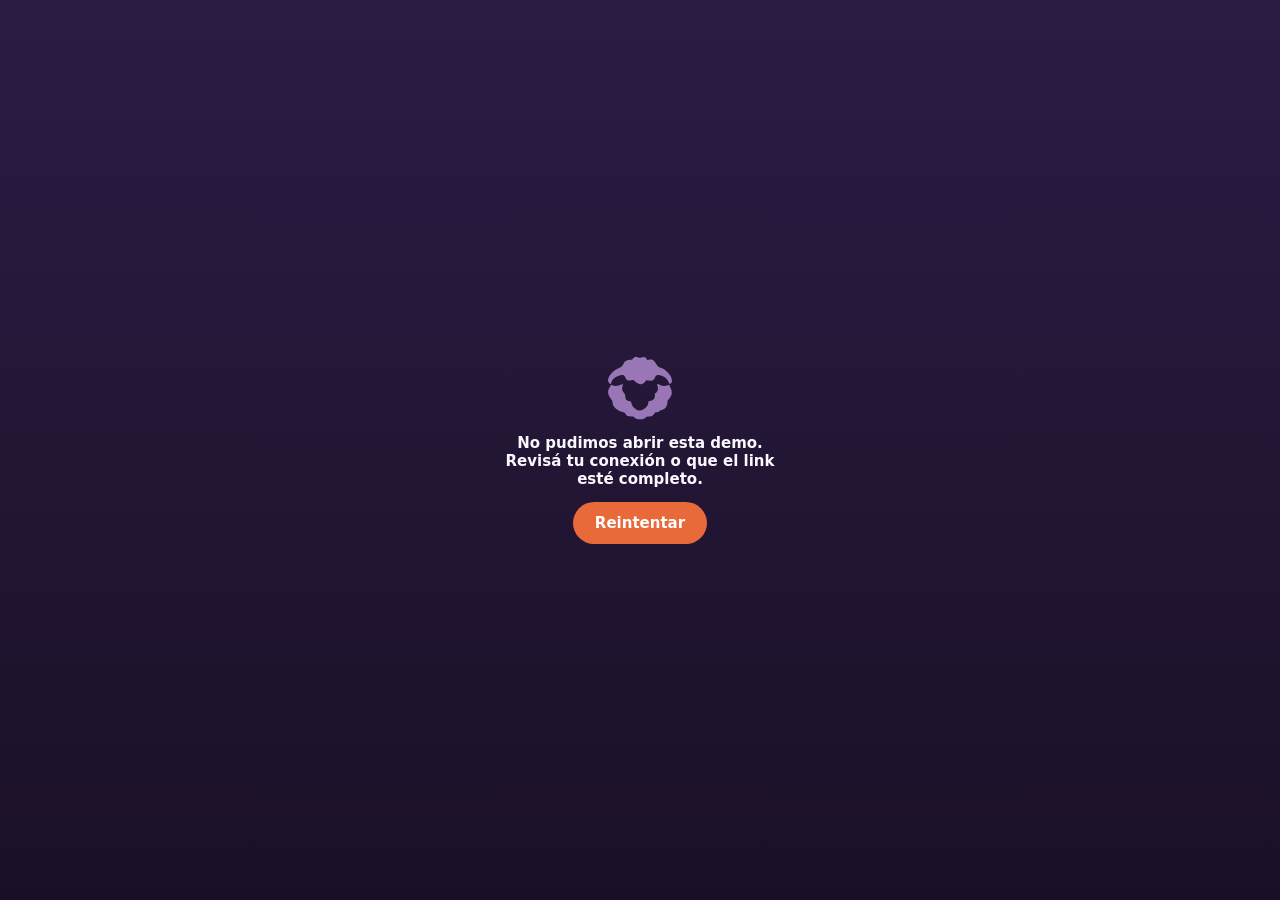
<file: mapa.html>
<!DOCTYPE html>
<html lang="es-AR">
<head>
<meta charset="UTF-8" />
<script src="./tema.js?v=54"></script>
<meta name="viewport" content="width=device-width, initial-scale=1.0, viewport-fit=cover" />
<title>Cómo llegar</title>
<meta name="robots" content="noindex" />
<meta name="theme-color" content="#1e3a19" />
<style>
  :root{--bg:var(--t-1e3a19,#1e3a19);--ac:var(--t-b1c74d,#b1c74d)}
  *{box-sizing:border-box;margin:0;padding:0}
  html,body{height:100%;background:var(--bg);color:#fff;font-family:'Montserrat',system-ui,sans-serif;-webkit-font-smoothing:antialiased}
  .weeb-back{position:fixed;top:calc(12px + env(safe-area-inset-top,0px));left:12px;z-index:200;display:inline-flex;align-items:center;gap:6px;height:38px;padding:0 15px;border-radius:999px;background:rgba(0,0,0,.62);color:#fff;font:600 .85rem 'Montserrat',system-ui,sans-serif;text-decoration:none;white-space:nowrap;-webkit-tap-highlight-color:transparent;backdrop-filter:blur(8px);-webkit-backdrop-filter:blur(8px)}
  .weeb-back:active{transform:scale(.96)}
  #mp{position:fixed;inset:0;width:100%;height:100%;border:0;background:#222}
  .ab{position:fixed;left:50%;bottom:calc(18px + env(safe-area-inset-bottom,0px));transform:translateX(-50%);z-index:200;display:inline-flex;align-items:center;gap:8px;height:46px;padding:0 22px;border-radius:999px;background:rgba(0,0,0,.72);color:#fff;font:700 .9rem 'Montserrat',system-ui,sans-serif;text-decoration:none;white-space:nowrap;backdrop-filter:blur(8px);-webkit-backdrop-filter:blur(8px)}
  .vacio{position:fixed;inset:0;display:none;align-items:center;justify-content:center;text-align:center;padding:24px;font-size:1rem;line-height:1.5}
</style>
</head>
<body>
<a class="weeb-back" href="./">← Volver al sitio</a>
<iframe id="mp" title="Mapa" loading="eager" referrerpolicy="no-referrer-when-downgrade" hidden></iframe>
<a class="ab" id="ab" href="#" target="_blank" rel="noopener" hidden>Abrir en Google Maps</a>
<div class="vacio" id="vacio">Todavía no está cargada la dirección del salón.</div>
<script>
(function(){
var emb=window.parent!==window;
document.querySelector('.weeb-back').addEventListener('click',function(e){if(emb){e.preventDefault();parent.postMessage('weeb-cerrar',location.origin)}});
var T=window.TEMA||{listo:Promise.resolve()};
function pintar(){
  var D=T.datosDemo&&T.datosDemo(),dir=D&&D.dir||(document.documentElement.getAttribute('data-dir')||''),mp=D&&D.maps||'';
  var f=document.getElementById('mp'),ab=document.getElementById('ab');
  if(!dir&&!mp){document.getElementById('vacio').style.display='flex';return}
  if(dir){f.src='https://www.google.com/maps?q='+encodeURIComponent(dir)+'&hl=es&z=16&output=embed';f.hidden=false}
  ab.href=mp||('https://www.google.com/maps/search/?api=1&query='+encodeURIComponent(dir));ab.hidden=false;
  if(!dir)location.replace(ab.href);
}
window.__pintarMapa=pintar;Promise.race([Promise.resolve(T.listo),new Promise(function(r){setTimeout(r,4000)})]).then(pintar,pintar);
})();
</script>
</body>
</html>
</file>
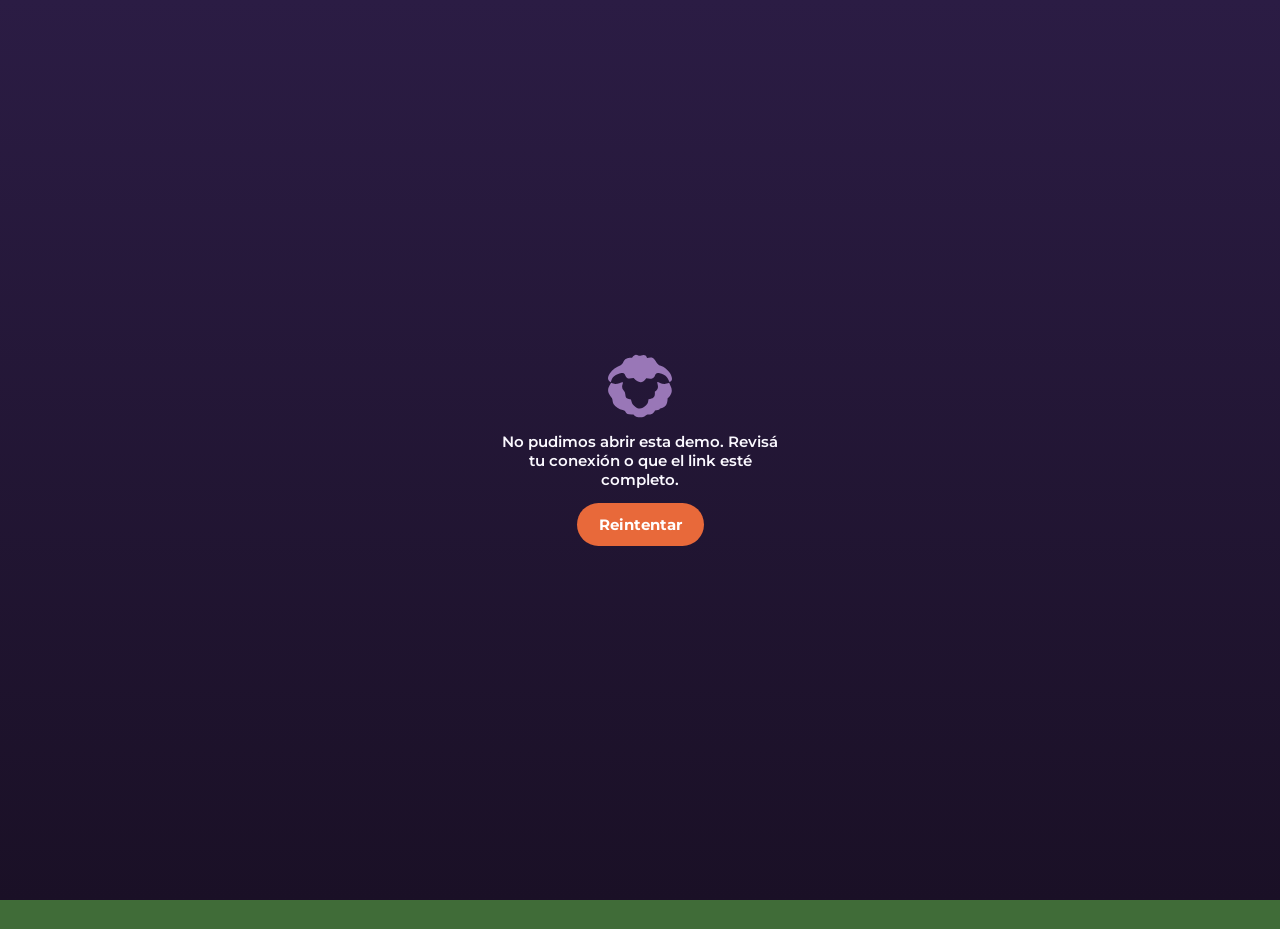
<file: planes.html>
<!DOCTYPE html>
<html lang="es-AR">
<head>
<meta charset="UTF-8" />
<script src="./tema.js?v=54"></script>
<meta name="viewport" content="width=device-width, initial-scale=1.0" />
<title>Planes y combos — tu salón de fiestas</title>
<meta property="og:type" content="website" /><meta property="og:site_name" content="tuweeb" /><meta property="og:title" content="Planes y combos — tu salón de fiestas | tuweeb" /><meta property="og:description" content="Demo de web 3D con reservas online e invitaciones para salones de fiestas." /><meta property="og:image" content="https://demo.tuweeb.com/assets/og-demo.jpg" /><meta name="twitter:card" content="summary_large_image" />
<meta name="description" content="Demo de web 3D con reservas online e invitaciones para salones de fiestas, hecha con tuweeb." />
<meta name="theme-color" content="#406c38" />
<link rel="preconnect" href="https://script.google.com" />
<link rel="preconnect" href="https://script.googleusercontent.com" />
<script>
/* El pedido de datos arranca acá, en el primer segundo, en paralelo con el resto de la página. Lo último que se vio queda guardado para mostrarlo al instante. */
(function(){var T=window.TEMA||{listo:Promise.resolve()};
function clave(){return 'planes-cfg-v4'+(T.demo?':'+T.demo.id:'')}
var c=null;try{c=JSON.parse(localStorage.getItem(clave())||'null');if(!c||!c.planes||c.pgTitulo==null)c=null}catch(e){}
function demo(){var d=T.demo;return fetch('./demo/datos-base.json').then(function(r){return r.json()}).then(function(b){var x=Object.assign({},b,d.datos||{});x.nombre=d.nombre||x.nombre;x.whatsapp=d.whatsapp||x.whatsapp||'';Object.keys(x).forEach(function(k){if(typeof x[k]==='string')x[k]=x[k].replace(/\{nombre\}/g,x.nombre)});return x})}
function vivoDemo(){return window.DEMO_BACKEND?window.DEMO_BACKEND.fetch('./?action=config').then(function(r){return r.json()}).then(function(j){if(!j||!j.ok||!j.data)throw 0;return j.data}).catch(function(){return demo()}):demo()}
function pedir(){return T.listo.then(function(){if(T.demo&&!T.cliente)return vivoDemo();return fetch('./reservar/config.json').then(function(r){return r.json()}).then(function(cf){return fetch(cf.api+'?action=config'+(cf.cliente?'&cl='+encodeURIComponent(cf.cliente):''))}).then(function(r){return r.json()}).then(function(j){if(!j||!j.ok)throw 0;return j.data})})}
window.__planes={clave:clave,cache:c,foto:T.listo.then(function(){return T.demo&&!T.cliente?null:fetch('./planes-datos.json').then(function(r){return r.ok?r.json():null})}).catch(function(){return null}),vivo:pedir().catch(function(){return new Promise(function(ok){setTimeout(ok,1200)}).then(pedir)}),reintentar:pedir};})();
</script>
<link rel="preconnect" href="https://fonts.googleapis.com" />
<link rel="preconnect" href="https://fonts.gstatic.com" crossorigin />
<link href="https://fonts.googleapis.com/css2?family=Montserrat:wght@400;500;600;700;800&display=swap" rel="stylesheet" />
<style>
  @font-face{font-family:'Baloo 2';font-weight:700;src:url(./assets/inv/baloo2-700.woff2) format('woff2')}
  @font-face{font-family:'Baloo 2';font-weight:800;src:url(./assets/inv/baloo2-800.woff2) format('woff2')}
  :root{--bg:var(--t-406c38,#406c38);--bg2:var(--t-325a2b,#325a2b);--fg:#fafff9;--ac:var(--t-b1c74d,#b1c74d);--cy:var(--t-b1c74d,#b1c74d);--li:var(--t-83b27c,#83b27c);--off:#ebebef;--yl:var(--t-b1c74d,#b1c74d)}
  *{box-sizing:border-box;margin:0;padding:0}
  html,body{background:var(--bg);color:var(--fg);font-family:'Montserrat',system-ui,sans-serif;-webkit-font-smoothing:antialiased}
  body{padding:clamp(20px,4vw,48px) clamp(16px,4vw,40px) 40px;position:relative;overflow-x:hidden}
  body:before,body:after{content:"";position:fixed;border-radius:50%;pointer-events:none;z-index:0}
  body:before{width:340px;height:340px;right:-120px;top:-90px;background:radial-gradient(circle,rgba(var(--t-b1c74d-rgb,177,199,77),.22),transparent 68%)}
  body:after{width:380px;height:380px;left:-140px;bottom:-120px;background:radial-gradient(circle,rgba(var(--t-b1c74d-rgb,177,199,77),.20),transparent 68%)}
  a{color:inherit}
  .wrap{position:relative;z-index:1;max-width:1100px;margin:0 auto}
  .brand{display:flex;align-items:center;justify-content:space-between;gap:12px;margin-bottom:26px}
  .brand img{height:44px;width:auto;display:block;max-width:60%}
  .back{color:#fff;opacity:.85;text-decoration:none;font-weight:600;font-size:.9rem;padding:8px 14px;border:1px solid rgba(255,255,255,.35);border-radius:999px;white-space:nowrap}
  .back:hover{opacity:1;background:rgba(255,255,255,.08)}
  .eyebrow{display:inline-block;background:rgba(var(--t-b1c74d-rgb,177,199,77),.16);color:var(--t-d4e48a,#d4e48a);font-size:.78rem;font-weight:700;letter-spacing:.2em;text-transform:uppercase;padding:6px 12px;border-radius:999px;margin-bottom:14px}
  h1{font-family:'Baloo 2','Montserrat',system-ui,sans-serif;font-size:clamp(2rem,5.4vw,3.4rem);line-height:1.02;letter-spacing:-.01em;font-weight:800;margin-bottom:12px}
  h1 em{font-style:normal;color:var(--cy)}
  .lead{max-width:38em;opacity:.88;line-height:1.6;margin-bottom:34px;font-size:clamp(.98rem,1.9vw,1.1rem)}
  .plans{display:grid;grid-template-columns:repeat(auto-fit,minmax(235px,1fr));gap:20px;align-items:stretch}
  .saltabs{display:flex;gap:10px;flex-wrap:wrap;margin-top:26px}
  .saltabs[hidden]{display:none}
  .saltabs{gap:12px}
  .saltabs button{flex:1 1 220px;font:inherit;font-weight:800;font-size:1.02rem;color:#fff;background:var(--bk,rgba(20,24,40,.55));border:2px solid var(--bc,rgba(235,235,239,.35));border-radius:16px;padding:14px 18px;cursor:pointer;min-height:58px;box-shadow:0 6px 18px -8px rgba(0,0,0,.55);display:flex;align-items:center;justify-content:center;gap:10px;text-align:center;transition:transform .15s,box-shadow .15s}
  .saltabs button:active{transform:scale(.97)}
  .saltabs button::before{content:"";width:20px;height:20px;border-radius:50%;border:2px solid #fff;flex:none;box-sizing:border-box}
  .saltabs button[aria-pressed=true]::before{background:#fff radial-gradient(circle,var(--pc,var(--ac)) 0 4px,transparent 5px)}
  .saltabs button[aria-pressed=true]{background:var(--bk2,var(--pc,var(--ac)));color:var(--pt,#fff);border-color:#fff;box-shadow:0 0 0 3px rgba(255,255,255,.25),0 10px 24px -8px rgba(0,0,0,.6)}
  .saltabs+.plans,.salhd+.plans{margin-top:16px!important}
  .plan{position:relative;display:flex;flex-direction:column;background:rgba(235,235,239,.08);border:1.5px solid rgba(235,235,239,.16);border-radius:26px;padding:26px 22px 22px}
  .plan{--pc:var(--ac);--pt:var(--t-1e3a19,#1e3a19);background:color-mix(in srgb,var(--pc) 16%,rgba(0,0,0,.1));border-color:color-mix(in srgb,var(--pc) 55%,transparent)}
  .plan:before{content:"";display:block;width:54px;height:6px;border-radius:6px;background:var(--pc);margin:-4px 0 14px}
  .plan.top{border-color:var(--pc);box-shadow:0 26px 60px -28px rgba(10,28,7,.85),0 0 0 1px var(--pc)}
  .ejemplo{position:absolute;top:14px;right:16px;font-size:.66rem;font-weight:700;letter-spacing:.04em;padding:4px 10px;border-radius:999px;background:rgba(0,0,0,.28);border:1px dashed rgba(255,255,255,.45);opacity:.9}
  .badge{position:absolute;top:-13px;left:22px;background:var(--pc,var(--ac));color:var(--pt,var(--t-1e3a19,#1e3a19));font-weight:800;font-size:.72rem;letter-spacing:.1em;text-transform:uppercase;padding:6px 12px;border-radius:999px}
  .plan h2{font-family:'Baloo 2','Montserrat',system-ui,sans-serif;font-size:1.7rem;line-height:1.05;font-weight:800}
  .for{opacity:.78;font-size:.92rem;margin:6px 0 18px;line-height:1.45}
  .price{font-family:'Baloo 2','Montserrat',system-ui,sans-serif;font-weight:800;font-size:2.3rem;line-height:1;color:var(--yl)}
  .price small{display:block;font-family:'Montserrat',system-ui,sans-serif;font-weight:600;font-size:.78rem;color:var(--fg);opacity:.75;margin-bottom:4px}
  .price span{font-family:'Montserrat',system-ui,sans-serif;font-weight:600;font-size:.82rem;color:var(--fg);opacity:.75}
  .inc{list-style:none;margin:20px 0 24px;display:grid;gap:11px;flex:1}
  .inc li{display:flex;gap:11px;align-items:flex-start;font-size:.95rem;line-height:1.4;font-weight:500}
  .inc li:before{content:"";flex:none;width:18px;height:18px;margin-top:1px;border-radius:50%;background:var(--cy) url("data:image/svg+xml,%3Csvg xmlns='http://www.w3.org/2000/svg' viewBox='0 0 20 20'%3E%3Cpath d='M5.5 10.5l3 3 6-6.5' fill='none' stroke='%23244b1f' stroke-width='2.6' stroke-linecap='round' stroke-linejoin='round'/%3E%3C/svg%3E") center/100% no-repeat}
  .inc li.more{opacity:.8}
  .go{display:block;text-align:center;text-decoration:none;font:700 1rem 'Montserrat',system-ui,sans-serif;padding:15px 20px;border-radius:999px;background:rgba(235,235,239,.1);border:2px solid var(--off);color:var(--off);transition:.2s}
  .go:hover{transform:translateY(-2px);background:rgba(235,235,239,.2)}
  .plan .go{border-color:var(--pc)}
  .top .go{background:var(--pc);border-color:var(--pc);color:var(--pt);box-shadow:0 12px 26px -14px var(--pc)}
  .blk{margin-top:54px}
  .blk>h2{font-family:'Baloo 2','Montserrat',system-ui,sans-serif;font-size:clamp(1.55rem,4vw,2.2rem);line-height:1.08;font-weight:800;margin-bottom:8px}
  .blk>.sub{opacity:.82;line-height:1.55;max-width:40em;margin-bottom:22px}
  .incl{display:flex;flex-wrap:wrap;gap:9px;margin:0 0 6px}
  .incl span{display:inline-flex;align-items:center;gap:8px;padding:9px 15px 9px 11px;border-radius:999px;background:rgba(var(--t-b1c74d-rgb,177,199,77),.16);border:1px solid rgba(var(--t-b1c74d-rgb,177,199,77),.4);font-weight:700;font-size:.9rem}
  .incl span:before{content:"";width:16px;height:16px;border-radius:50%;background:var(--cy) url("data:image/svg+xml,%3Csvg xmlns='http://www.w3.org/2000/svg' viewBox='0 0 20 20'%3E%3Cpath d='M5.5 10.5l3 3 6-6.5' fill='none' stroke='%23244b1f' stroke-width='2.8' stroke-linecap='round' stroke-linejoin='round'/%3E%3C/svg%3E") center/100% no-repeat}
  .meta{display:flex;flex-wrap:wrap;gap:8px;margin:2px 0 14px}
  .meta b{font-weight:700;font-size:.8rem;padding:6px 11px;border-radius:999px;background:rgba(0,0,0,.18)}
  .bands{display:grid;gap:10px;margin:6px 0 4px}
  .band{position:relative;padding:12px 14px;border-radius:16px;background:rgba(0,0,0,.16);border:1px solid rgba(255,255,255,.1)}
  .band .tag{display:inline-block;font-size:.68rem;font-weight:800;letter-spacing:.06em;text-transform:uppercase;background:var(--pc,var(--ac));color:var(--pt,var(--t-1e3a19,#1e3a19));padding:3px 9px;border-radius:999px;margin-bottom:6px}
  .band .tag.alt{background:rgba(255,255,255,.2);color:#fff}
  .band h4{font-size:.9rem;font-weight:700;line-height:1.25}
  .band .hrs{font-size:.78rem;opacity:.75;margin-top:2px}
  .band .pr{display:flex;align-items:baseline;gap:10px;flex-wrap:wrap;margin-top:8px}
  .band .pr s{opacity:.6;font-weight:600;font-size:.9rem}
  .band .pr strong{font-family:'Baloo 2','Montserrat',system-ui,sans-serif;font-weight:800;font-size:1.65rem;line-height:1;color:color-mix(in srgb,var(--pc,var(--yl)) 50%,#fff)}
  .band .pr em{font-style:normal;font-size:.72rem;opacity:.75;font-weight:600}
  .sena{font-size:.8rem;opacity:.8;margin:10px 0 18px;line-height:1.45}
  .up{display:grid;grid-template-columns:repeat(3,1fr);gap:16px}
  .upc{padding:22px;border-radius:22px;background:rgba(235,235,239,.09);border:1.5px solid rgba(235,235,239,.16)}
  .upc .fl{display:flex;align-items:center;gap:10px;flex-wrap:wrap;font-family:'Baloo 2','Montserrat',system-ui,sans-serif;font-weight:800;font-size:1.25rem}
  .upc .fl i{font-style:normal;color:var(--ac)}
  .upc .plus{font-family:'Baloo 2','Montserrat',system-ui,sans-serif;font-weight:800;font-size:2rem;color:var(--yl);margin:8px 0 2px}
  .upc ul{list-style:none;display:grid;gap:7px;margin-top:10px;font-size:.92rem;line-height:1.4}
  .upc li:before{content:"＋ ";color:var(--ac);font-weight:800}
  .promo{--pc:var(--ac);--pt:var(--t-1e3a19,#1e3a19);padding:24px;border-radius:26px;background:linear-gradient(135deg,color-mix(in srgb,var(--pc) 34%,transparent),color-mix(in srgb,var(--pc) 10%,transparent));border:1.5px solid var(--pc)}
  .promo .pill{display:inline-block;background:var(--pc);color:var(--pt);font-weight:800;font-size:.72rem;letter-spacing:.1em;text-transform:uppercase;padding:6px 12px;border-radius:999px;margin-bottom:12px}
  .promo h2{font-family:'Baloo 2','Montserrat',system-ui,sans-serif;font-size:clamp(1.5rem,4vw,2.1rem);line-height:1.08;font-weight:800;margin-bottom:8px}
  .promo p.t{opacity:.9;line-height:1.55;max-width:40em;margin-bottom:16px}
  .pgrid{display:grid;grid-template-columns:repeat(3,1fr);gap:12px;margin-bottom:18px}
  .pcell{padding:16px;border-radius:18px;background:rgba(0,0,0,.2)}
  .pcell h4{font-weight:800;font-size:1rem;margin-bottom:6px}
  .pcell .l{font-size:.74rem;opacity:.75;margin-top:6px}
  .pcell .v{font-family:'Baloo 2','Montserrat',system-ui,sans-serif;font-weight:800;font-size:1.45rem;line-height:1;color:color-mix(in srgb,var(--pc,var(--yl)) 50%,#fff)}
  .pcell s{opacity:.55;font-size:.85rem;margin-left:6px;font-weight:600}
  .promo .calc{font-size:.86rem;opacity:.85;margin:14px 0 4px;line-height:1.5}
  .pcell .sv{display:inline-block;margin-top:8px;font-size:.72rem;font-weight:800;background:var(--pc);color:var(--pt);border-radius:999px;padding:3px 9px}
  .promo a.btn{display:inline-block;text-decoration:none;font:700 1rem 'Montserrat',system-ui,sans-serif;padding:14px 24px;border-radius:999px;background:var(--pc);border:2px solid var(--pc);color:var(--pt)}
  .promo small{display:block;margin-top:10px;opacity:.75;font-size:.8rem}
  .ops{--pc:var(--ac);--pt:var(--t-1e3a19,#1e3a19);display:flex;flex-wrap:wrap;align-items:center;gap:18px 26px;padding:22px 24px;border-radius:24px;background:color-mix(in srgb,var(--pc) 16%,rgba(0,0,0,.1));border:1.5px solid color-mix(in srgb,var(--pc) 55%,transparent)}
  .ops .nota{display:flex;align-items:center;gap:14px}
  .ops .nota b{font-family:'Baloo 2','Montserrat',system-ui,sans-serif;font-size:3rem;line-height:1;font-weight:800}
  .ops .est{display:block;color:#ffc83d;letter-spacing:.12em;font-size:1.15rem;line-height:1}
  .ops .cnt{display:block;font-size:.9rem;opacity:.85;margin-top:4px}
  .ops h2{font-family:'Baloo 2','Montserrat',system-ui,sans-serif;font-size:clamp(1.3rem,3.4vw,1.8rem);line-height:1.1;font-weight:800;flex:1 1 220px;margin:0}
  .ops a{text-decoration:none;font:700 .92rem 'Montserrat',system-ui,sans-serif;padding:12px 20px;border-radius:999px;background:var(--pc);color:var(--pt);white-space:nowrap}
  .stack{position:relative}
  .sc{position:sticky;top:calc(84px + var(--i)*14px);display:grid;grid-template-columns:1.05fr 1fr;border-radius:26px;overflow:hidden;background:var(--sc,var(--t-2f5429,#2f5429));color:var(--sc-fg,inherit);border:1.5px solid rgba(235,235,239,.2);box-shadow:0 20px 44px -26px rgba(6,20,4,.9);margin-bottom:22px;height:340px}
  .sc:nth-child(4n+1){--sc:var(--sc1);--sct:var(--sc1-t)}.sc:nth-child(4n+2){--sc:var(--sc2);--sct:var(--sc2-t)}.sc:nth-child(4n+3){--sc:var(--sc3);--sct:var(--sc3-t)}.sc:nth-child(4n+4){--sc:var(--sc4);--sct:var(--sc4-t)}
  .sc img{width:100%;height:100%;object-fit:cover;display:block}
  .sc .tx{padding:24px 24px 26px;display:flex;flex-direction:column;justify-content:center;gap:8px}
  .sc .tx small{font-weight:800;letter-spacing:.14em;text-transform:uppercase;color:var(--sct,var(--ac));font-size:.72rem}
  .sc .tx h3{font-family:'Baloo 2','Montserrat',system-ui,sans-serif;font-size:1.6rem;line-height:1.05;font-weight:800}
  .sc .tx p{opacity:.88;line-height:1.55;font-size:.96rem}
  .steps3{display:grid;grid-template-columns:repeat(3,1fr);gap:16px;counter-reset:s}
  .st{padding:20px;border-radius:22px;background:rgba(235,235,239,.09);border:1.5px solid rgba(235,235,239,.16);counter-increment:s}
  .st:before{content:counter(s);display:grid;place-items:center;width:34px;height:34px;border-radius:50%;background:var(--ac);color:var(--t-1e3a19,#1e3a19);font-weight:800;margin-bottom:10px}
  .st h4{font-family:'Baloo 2','Montserrat',system-ui,sans-serif;font-size:1.15rem;margin-bottom:6px}
  .st p{opacity:.85;line-height:1.5;font-size:.92rem}
  .faq details{border-radius:16px;background:rgba(235,235,239,.08);border:1px solid rgba(235,235,239,.15);margin-bottom:10px;overflow:hidden}
  .faq summary{cursor:pointer;list-style:none;padding:15px 18px;font-weight:700;display:flex;justify-content:space-between;gap:12px;align-items:center}
  .faq summary::-webkit-details-marker{display:none}
  .faq summary:after{content:"+";font-size:1.4rem;line-height:1;color:var(--ac);flex:none}
  .faq details[open] summary:after{content:"–"}
  .faq details p{padding:0 18px 16px;opacity:.88;line-height:1.55;font-size:.94rem}
  @media (max-width:900px){
    .up,.pgrid,.steps3{grid-template-columns:1fr}
    .sc{grid-template-columns:1fr;grid-template-rows:190px 1fr;top:calc(76px + var(--i)*10px);height:auto}
    .sc img{height:190px}
  }
  @media (prefers-reduced-motion:reduce){.sc{position:relative;top:auto}}
  .extras{margin-top:36px;padding:22px;border-radius:22px;background:rgba(0,0,0,.14)}
  .extras h3{font-family:'Baloo 2','Montserrat',system-ui,sans-serif;font-size:1.35rem;margin-bottom:12px}
  .chips{display:flex;flex-wrap:wrap;gap:9px}
  .chips span{padding:8px 14px;border-radius:999px;background:rgba(235,235,239,.1);border:1px solid rgba(235,235,239,.2);font-weight:600;font-size:.88rem}
  .cta{margin-top:30px;display:flex;flex-wrap:wrap;gap:12px;align-items:center;justify-content:space-between;padding:22px;border-radius:22px;background:rgba(235,235,239,.1);border:1.5px solid rgba(235,235,239,.16)}
  .cta p{font-weight:600;max-width:30em;line-height:1.45}
  .cta .btns{display:flex;flex-wrap:wrap;gap:10px}
  .cta a{text-decoration:none;font:700 .98rem 'Montserrat',system-ui,sans-serif;padding:13px 22px;border-radius:999px;border:2px solid var(--ac);background:var(--t-b1c74d,#b1c74d);color:var(--t-1e3a19,#1e3a19)}
  .cta a.sec{background:transparent;border-color:var(--off);color:var(--off)}
  .note{font-size:.8rem;opacity:.65;line-height:1.5;margin-top:22px;text-align:center}
  @media (max-width:900px){
    .plans{grid-template-columns:1fr;gap:26px}
    .plan.top{order:-1}
    .cta{flex-direction:column;align-items:stretch;text-align:center}
    .cta .btns{flex-direction:column}
    .cta a{text-align:center}
  }
  .sk{min-height:420px;gap:14px;display:flex;flex-direction:column;justify-content:flex-start}.sk i{display:block;height:22px;border-radius:10px;background:linear-gradient(90deg,rgba(255,255,255,.08),rgba(255,255,255,.18),rgba(255,255,255,.08));background-size:200% 100%;animation:sk 1.2s linear infinite}.sk i:first-child{height:34px;width:60%}.sk i:last-child{height:90px;margin-top:auto}@keyframes sk{to{background-position:-200% 0}}@media (prefers-reduced-motion:reduce){.sk i{animation:none}}
  .cargando{grid-column:1/-1;text-align:center;opacity:.8;padding:40px 0}
  .cargando a{font-weight:700}
  [hidden]{display:none!important}
  .weeb-back{position:fixed;top:calc(12px + env(safe-area-inset-top,0px));left:12px;z-index:200;display:inline-flex;align-items:center;gap:6px;height:38px;padding:0 15px;border:0;border-radius:999px;background:rgba(var(--t-1e3a19-rgb,30,58,25),.82);color:#fff;font:600 .85rem 'Montserrat',system-ui,sans-serif;text-decoration:none;cursor:pointer;white-space:nowrap;-webkit-tap-highlight-color:transparent}
  .weeb-back:active{transform:scale(.96)}
  body{padding-top:68px!important}

  /* ---- movimiento y cambio de salón ---- */
  @keyframes rise{from{opacity:0;transform:translateY(22px)}to{opacity:1;transform:none}}
  @keyframes pop{0%{transform:scale(.6);opacity:0}70%{transform:scale(1.12)}100%{transform:scale(1);opacity:1}}
  body{transition:background-color .6s ease,color .6s ease}
  .eyebrow,h1,.lead,.saltabs{animation:rise .75s cubic-bezier(.2,.7,.2,1) both}
  .eyebrow{animation-delay:.04s}h1{animation-delay:.11s}.lead{animation-delay:.19s}.saltabs{animation-delay:.27s}
  .salhd{margin:22px 0 4px;display:flex;align-items:baseline;flex-wrap:wrap;gap:4px 12px;animation:rise .55s cubic-bezier(.2,.7,.2,1) both}
  .salhd span{opacity:.8;font-weight:600}
  .salhd b{font-family:'Baloo 2','Montserrat',system-ui,sans-serif;font-weight:800;font-size:clamp(1.5rem,5.2vw,2.1rem);line-height:1.05;color:var(--yl)}
  .salhd small{font-weight:700;font-size:.82rem;padding:4px 11px;border-radius:999px;background:rgba(255,255,255,.14)}
  .plans.nuevo .plan{animation:rise .6s cubic-bezier(.2,.7,.2,1) both}
  .plans.nuevo .plan:nth-child(2){animation-delay:.09s}.plans.nuevo .plan:nth-child(3){animation-delay:.18s}.plans.nuevo .plan:nth-child(4){animation-delay:.27s}
  .plan{transition:transform .28s cubic-bezier(.2,.7,.2,1),box-shadow .28s,background-color .6s,border-color .6s}
  @media (hover:hover){.plan:hover{transform:translateY(-5px)}}
  .rv{opacity:0;transform:translateY(28px);transition:opacity .75s ease,transform .75s cubic-bezier(.2,.7,.2,1)}
  .rv.in{opacity:1;transform:none}
  ::view-transition-old(root),::view-transition-new(root){animation:none;mix-blend-mode:normal}
  ::view-transition-old(root){z-index:1}::view-transition-new(root){z-index:2}
  @media (prefers-reduced-motion:reduce){*,*:before,*:after{animation:none!important;transition:none!important}.rv{opacity:1;transform:none}}

  /* botones de salón con el diseño de cada Quokka */
  .saltabs{display:grid;grid-template-columns:1fr;gap:12px;margin-top:26px}
  .saltabs button.sb{position:relative;display:grid;grid-template-columns:1fr auto;align-items:center;gap:10px;padding:10px 18px 10px 12px;min-height:0;border-radius:20px;background:#fff;color:var(--sbc);border:3px solid transparent;box-shadow:0 8px 22px -12px rgba(0,0,0,.55);opacity:.62;filter:saturate(.7);transform:scale(.975);transition:transform .35s cubic-bezier(.2,.8,.2,1),opacity .35s,filter .35s,box-shadow .35s,border-color .35s;text-align:left}
  .saltabs button.sb::before{display:none}
  .saltabs button.sb img{display:block;width:100%;max-height:104px;object-fit:contain;object-position:left center}
  .saltabs button.sb .ed{display:flex;flex-direction:column;align-items:center;line-height:1;font-weight:800;font-size:.8rem;text-transform:none;padding-left:4px}
  .saltabs button.sb .ed b{font-family:'Baloo 2','Montserrat',sans-serif;font-size:2rem;font-weight:800;white-space:nowrap}
  .saltabs button.sb[aria-pressed=true]{opacity:1;filter:none;transform:none;border-color:var(--sbc);box-shadow:0 0 0 4px color-mix(in srgb,var(--sbc) 40%,transparent),0 16px 34px -14px rgba(0,0,0,.7)}
  .saltabs button.sb .ck{position:absolute;top:-10px;right:-6px;width:28px;height:28px;border-radius:50%;background:var(--sbc);display:none;place-items:center}
  .saltabs button.sb .ck:after{content:"";width:12px;height:7px;border:solid #fff;border-width:0 0 3px 3px;transform:rotate(-45deg) translate(1px,-1px)}
  .saltabs button.sb[aria-pressed=true] .ck{display:grid;animation:pop .45s cubic-bezier(.2,.8,.2,1) both}
  .saltabs button.sb:not([aria-pressed=true]):hover{opacity:.9}
  @media (min-width:700px){.saltabs{grid-template-columns:1fr 1fr}}
</style>
</head>
<body>
<a class="weeb-back" href="./">← Volver al sitio</a>
<div class="wrap">
  <div class="brand"><img src="./assets/models/planetaninos-logo.png" alt="Planeta Niños" /></div>

  <div class="eyebrow" id="pgEtiqueta">Planes y combos</div>
  <h1 id="pgTitulo">Elegí cómo querés festejar</h1>
  <p class="lead" id="pgBajada"></p>

  <div class="blk" style="margin-top:0" id="incluidoSec" hidden>
    <div class="incl" id="incluido" aria-label="Incluido en todos los combos"></div>
  </div>

  <div class="saltabs" id="salTabs" role="group" aria-label="Elegí el salón" hidden></div>
  <div class="salhd" id="salHd" hidden></div>
  <div class="plans" id="planes" style="margin-top:26px" aria-busy="true"><div class="plan sk"><i></i><i></i><i></i><i></i></div><div class="plan sk"><i></i><i></i><i></i><i></i></div><div class="plan sk"><i></i><i></i><i></i><i></i></div></div>

  <section class="blk" id="canjeSec" aria-labelledby="agr">
    <h2 id="pgCanjeTitulo"></h2>
    <p class="sub" id="pgCanjeTexto"></p>
    <div class="up" id="upgrade"></div>
  </section>

  <section class="blk" id="promoSec" hidden></section>

  <section class="blk" id="detalleSec" aria-labelledby="pgIncluyeTitulo" hidden>
    <h2 id="pgIncluyeTitulo"></h2>
    <p class="sub" id="pgIncluyeSub"></p>
    <div class="stack" id="detalle"></div>
  </section>

  <section class="extras" id="adicionalesSec" aria-labelledby="pgAdicionalesTitulo" hidden>
    <h3 id="pgAdicionalesTitulo"></h3>
    <div class="chips" id="adicionales"></div>
  </section>

  <section class="blk" id="opinionesSec" aria-labelledby="opTit" hidden></section>

  <section class="blk" id="pasosSec" aria-labelledby="pgPasosTitulo" hidden>
    <h2 id="pgPasosTitulo"></h2>
    <p class="sub" id="pgPasosSub"></p>
    <div class="steps3" id="pasos"></div>
  </section>

  <section class="blk faq" id="faqSec" aria-labelledby="pgFaqTitulo" hidden>
    <h2 id="pgFaqTitulo"></h2>
    <div id="faq"></div>
  </section>

  <div class="cta">
    <p id="pgCtaTexto">¿Ya sabés la fecha? Mirá qué días hay lugar y dejá tu reserva.</p>
    <div class="btns">
      <a href="./reservar/" id="pgCtaBoton">Ver disponibilidad</a>
      <a class="sec" id="pgCtaWhatsapp" target="_blank" rel="noopener" hidden></a>
    </div>
  </div>

  <p class="note" id="pgNota"></p>
</div>
<script>
/* Dentro del sitio (iframe) "Volver al sitio" cierra la página y el 3D sigue cargado; suelta, vuelve al sitio normal. */
(function(){var emb=window.parent!==window;
document.querySelectorAll('.weeb-back').forEach(function(a){a.addEventListener('click',function(e){if(emb){e.preventDefault();parent.postMessage('weeb-cerrar',location.origin);}});});
if(emb)document.querySelectorAll('a[href^="./"]:not(.weeb-back)').forEach(function(a){var h=a.getAttribute('href');if(/(\/|\.html)$/.test(h))a.addEventListener('click',function(e){e.preventDefault();parent.postMessage({weebOpen:h},location.origin);});});})();
</script>

<script>
/* cada Quokka tiene su paleta: Original queda como está; Selva cambia fondo, colores y textos */
window.SALTEMAS=[
 {re:/original/i,img:'./assets/marca/boton-original.webp',c:'#4b2aa8',vars:null,pal:null},
 {re:/selva/i,img:'./assets/marca/boton-selva.webp',c:'#027a3c',pal:['#fffea1','#6fdc8c','#f19143','#c0a3ff'],vars:{'--bg':'#0b4a24','--bg2':'#003612','--fg':'#fbf3e4','--ac':'#fffea1','--cy':'#fffea1','--yl':'#fffea1','--li':'#03ad55','--t-b1c74d':'#fffea1','--t-b1c74d-rgb':'255,254,161','--t-d4e48a':'#fffea1','--t-1e3a19':'#003612','--t-1e3a19-rgb':'0,54,18','--t-2f5429':'#0f5a2c','--t-83b27c':'#03ad55','--t-406c38':'#0b4a24','--t-325a2b':'#003612'}}
];
</script>
<script>
/* Todo lo que muestra esta página sale de la hoja y se edita desde el panel (Turnos → Planes y página de planes). */
(function(){
var $=function(i){return document.getElementById(i)}, esc=function(t){return String(t==null?'':t).replace(/[&<>"]/g,function(c){return{'&':'&amp;','<':'&lt;','>':'&gt;','"':'&quot;'}[c]})};
var money=function(n){return '$'+Math.round(n).toLocaleString('es-AR')};
var DN={1:'lunes',2:'martes',3:'miércoles',4:'jueves',5:'viernes',6:'sábado',0:'domingo'}, ORD=[1,2,3,4,5,6,0];
function dias(d){var s=String(d).split(',').map(function(x){return x.trim()}).filter(function(x){return x!==''}).map(Number),on=ORD.filter(function(x){return s.indexOf(x)>=0});
  var runs=[],cur=[];ORD.forEach(function(x){if(on.indexOf(x)>=0)cur.push(x);else if(cur.length){runs.push(cur);cur=[]}});if(cur.length)runs.push(cur);
  var t=runs.map(function(r){return r.length>=3?DN[r[0]]+' a '+DN[r[r.length-1]]:r.map(function(x){return DN[x]}).join(' y ')});
  var o=t.join(' y ');return o.charAt(0).toUpperCase()+o.slice(1)}
var hh=function(h){return String(h).replace(/^0(?=[1-9]:)/,'')};
var txt=function(id,v){var e=$(id);if(e&&v!=null&&v!=='')e.textContent=v};
/* colores de cada plan: salen de la paleta del salón (los cuatro colores del logo); si faltan, se derivan del principal */
function paleta(){var T=window.TEMA||{},h=function(x){x=String(x||'').replace(/^#/,'');return /^[0-9a-f]{6}$/i.test(x)?x.toLowerCase():''},base=h(T.color)||'',l=[h(T.color),h(T.color2),h(T.color3),h(T.color4)].filter(Boolean);
  function rot(hex,g,minL){var r=parseInt(hex.substr(0,2),16)/255,gg=parseInt(hex.substr(2,2),16)/255,b=parseInt(hex.substr(4,2),16)/255,M=Math.max(r,gg,b),m=Math.min(r,gg,b),L=(M+m)/2,S=0,H=0;
    if(M!==m){var d=M-m;S=L>.5?d/(2-M-m):d/(M+m);H=M===r?(gg-b)/d+(gg<b?6:0):M===gg?(b-r)/d+2:(r-gg)/d+4;H*=60}
    H=(H+g+360)%360;if(minL&&L<minL)L=minL;if(minL&&S>.05&&S<.4)S=.4;var q=L<.5?L*(1+S):L+S-L*S,p=2*L-q,f=function(t){t<0&&(t+=1);t>1&&(t-=1);return t<1/6?p+(q-p)*6*t:t<.5?q:t<2/3?p+(q-p)*(2/3-t)*6:p},hh=H/360;
    return [f(hh+1/3),f(hh),f(hh-1/3)].map(function(v){return ('0'+Math.round(v*255).toString(16)).slice(-2)}).join('')}
  if(!l.length)return null;var o=l.slice(0,4);for(var k=1;o.length<4;k++)o.push(rot(l[0],k*70));return o.map(function(x){return '#'+rot(x,0,.52)})}
function lum(hex){var v=[1,3,5].map(function(i){return parseInt(hex.substr(i,2),16)/255});return .299*v[0]+.587*v[1]+.114*v[2]}
function pcStyle(i){var PAL=window.__salPal||paleta();if(!PAL)return '';var c=PAL[i%PAL.length];return ' style="--pc:'+c+';--pt:'+(lum(c)>.6?'#1a1a1a':'#fff')+'"'}
var MES=['enero','febrero','marzo','abril','mayo','junio','julio','agosto','septiembre','octubre','noviembre','diciembre'];
function hastaMes(t){var f=t&&t.hasta;if(f&&/^\d{4}-\d{2}/.test(f))return 'hasta fin de '+MES[Number(f.slice(5,7))-1];if(window.TEMA&&TEMA.demo){var d=new Date();return 'hasta fin de '+MES[(d.getMonth()+1)%12]}return ''}
function resaltar(t){return esc(t).replace(/\*([^*]+)\*/g,'<em>$1</em>')}
function foto(u){return /^https?:/i.test(u)?u:'./'+String(u).replace(/^\.\//,'')}
/* temas por salón: cada salón puede tener su propia paleta (fondo, colores y textos); si no, se usa la general */
var SALTEMAS=window.SALTEMAS||[],__tvars=[];
function temaDe(x){for(var i=0;i<SALTEMAS.length;i++)if(SALTEMAS[i].re.test(x.nombre||''))return SALTEMAS[i];return null}
function aplicarTema(t){var b=document.body;__tvars.forEach(function(k){b.style.removeProperty(k)});__tvars=[];
  var bg=null;if(t&&t.vars){Object.keys(t.vars).forEach(function(k){b.style.setProperty(k,t.vars[k]);__tvars.push(k)});bg=t.vars['--bg']}
  window.__salPal=t&&t.pal||null;
  document.documentElement.style.background=bg||'';var m=document.querySelector('meta[name=theme-color]');if(m){if(!m.__o)m.__o=m.content;m.content=bg||m.__o}}
var SALDEF=function(n){var m=/\(([^)]+)\)/.exec(n||''),base=String(n||'').replace(/\s*\([^)]*\)\s*/,'').trim(),ed=m?m[1]:'',p=/^(.*?)\s*(años?|meses|a\u00f1os)$/i.exec(ed);return{base:base,ed:ed,n:p?p[1]:ed,u:p?p[2]:''}};
var reduce=window.matchMedia&&matchMedia('(prefers-reduced-motion:reduce)').matches;
var __io=null;function revelar(){if(!('IntersectionObserver' in window)||reduce)return;
  if(!__io)__io=new IntersectionObserver(function(es){es.forEach(function(e){if(e.isIntersecting){e.target.classList.add('in');__io.unobserve(e.target)}})},{rootMargin:'0px 0px -8% 0px',threshold:.06});
  document.querySelectorAll('.blk:not(.rv),.extras:not(.rv),.cta:not(.rv),.note:not(.rv)').forEach(function(e){e.classList.add('rv');__io.observe(e)})}
function armar(c){try{armar0(c)}finally{var pl=$('planes');pl.classList.remove('nuevo');void pl.offsetWidth;pl.classList.add('nuevo');if(window.__cambio){window.__cambio=0}revelar()}}
function armar0(c){
  txt('pgEtiqueta',c.pgEtiqueta);txt('pgBajada',c.pgBajada);if(c.pgTitulo){$('pgTitulo').innerHTML=resaltar(c.pgTitulo);document.title=c.pgEtiqueta?c.pgEtiqueta+' — '+(c.nombre||''):document.title}
  ['pgCanjeTitulo','pgCanjeTexto','pgIncluyeTitulo','pgIncluyeSub','pgAdicionalesTitulo','pgPasosTitulo','pgPasosSub','pgFaqTitulo','pgCtaTexto','pgCtaBoton'].forEach(function(k){txt(k,c[k])});
  if($('canjeSec'))$('canjeSec').hidden=c.pgCanjeTitulo==='';   /* título vacío = sin esa sección */
  var nota=[c.pgNota,[c.nombre,c.direccion].filter(Boolean).join(' · ')].filter(Boolean).join(' ');txt('pgNota',nota);
  var tel=String(c.whatsapp||'').replace(/\D/g,''),w=$('pgCtaWhatsapp');if(tel){w.href='https://wa.me/'+tel+'?text='+encodeURIComponent('Hola! Quiero consultar por un festejo en '+(c.nombre||'el salón')+'.');w.textContent=c.pgCtaWhatsapp||'Escribinos por WhatsApp';w.hidden=false}else w.hidden=true;
  /* bloques editables */
  var B={};(c.contenido||[]).forEach(function(x){(B[x.seccion]=B[x.seccion]||[]).push(x)});
  var show=function(id,list){$(id).hidden=!(list&&list.length)};
  show('incluidoSec',B.incluido);$('incluido').innerHTML=(B.incluido||[]).map(function(x){return '<span>'+esc(x.titulo)+'</span>'}).join('');
  show('adicionalesSec',B.adicionales);$('adicionales').innerHTML=(B.adicionales||[]).map(function(x){return '<span>'+esc(x.titulo)+'</span>'}).join('');
  show('detalleSec',B.detalle);$('detalle').innerHTML=(B.detalle||[]).map(function(x,i){return '<article class="sc" style="--i:'+i+(x.imagen?'':';grid-template-columns:1fr')+'">'+(x.imagen?'<img src="'+esc(foto(x.imagen))+'" alt="'+esc(x.titulo)+'" loading="lazy">':'')+'<div class="tx">'+(x.etiqueta?'<small>'+esc(x.etiqueta)+'</small>':'')+'<h3>'+esc(x.titulo)+'</h3>'+(x.texto?'<p>'+esc(x.texto)+'</p>':'')+'</div></article>'}).join('');
  show('pasosSec',B.pasos);$('pasos').innerHTML=(B.pasos||[]).map(function(x){return '<div class="st"><h4>'+esc(x.titulo)+'</h4>'+(x.texto?'<p>'+esc(x.texto)+'</p>':'')+'</div>'}).join('');
  show('faqSec',B.faq);$('faq').innerHTML=(B.faq||[]).map(function(x){return '<details><summary>'+esc(x.titulo)+'</summary><p>'+esc(x.texto)+'</p></details>'}).join('');
  /* planes, horarios y precios */
  var planes=c.planes||[],turnos=(c.turnos||[]).slice().sort(function(a,b){return a.inicio<b.inicio?-1:1});
  /* con más de un salón: una pestaña por salón; cada uno muestra sus combos y sus horarios */
  var sals=c.salones||[],tabs=$('salTabs');
  if(sals.length>1){var sid=window.__salSel&&sals.some(function(x){return x.id===window.__salSel})?window.__salSel:sals[0].id,sx=sals.filter(function(x){return x.id===sid})[0];
    planes=planes.filter(function(p){return !p.salonId||p.salonId===sid});turnos=turnos.filter(function(t){return t.salonId===sid});
    aplicarTema(temaDe(sx));
    var PL=paleta();if(PL){tabs.style.setProperty('--pc',PL[0]);tabs.style.setProperty('--pt',lum(PL[0])>.6?'#1a1a1a':'#fff')}
    tabs.innerHTML=sals.map(function(x){var t=temaDe(x),d=SALDEF(x.nombre),on=x.id===sid;
      if(t&&t.img)return '<button type="button" class="sb" data-s="'+esc(x.id)+'" aria-pressed="'+on+'" aria-label="'+esc(x.nombre)+'" style="--sbc:'+t.c+'"><img src="'+esc(t.img)+'" alt="" width="900" height="425"><span class="ed"><b>'+esc(d.n)+'</b>'+esc(d.u)+'</span><i class="ck"></i></button>';
      var sv=/selva/i.test(x.nombre),k=sv?['#0b4a24','#03ad55','#027a3c']:['#2c1a73','#8b6df0','#4b2aa8'];return '<button type="button" data-s="'+esc(x.id)+'" aria-pressed="'+on+'" style="--bk:'+k[0]+';--bc:'+k[1]+';--bk2:'+k[2]+';--pc:'+k[2]+';--pt:#fff">'+esc(x.nombre)+'</button>'}).join('');
    var hd=$('salHd'),dd=SALDEF(sx.nombre);if(hd){hd.hidden=false;hd.innerHTML='<span>Combos de</span><b>'+esc(dd.base||sx.nombre)+'</b>'+(dd.ed?'<small>'+esc(dd.ed)+'</small>':'');hd.style.animation='none';void hd.offsetWidth;hd.style.animation=''}
    tabs.onclick=function(e){var b=e.target.closest('button[data-s]');if(!b||b.getAttribute('aria-pressed')==='true')return;var id=b.getAttribute('data-s');
      var go=function(){window.__salSel=id;window.__cambio=1;armar(c)};
      if(document.startViewTransition&&!reduce){var r=b.getBoundingClientRect(),x=r.left+r.width/2,y=r.top+r.height/2,R=Math.hypot(Math.max(x,innerWidth-x),Math.max(y,innerHeight-y));
        var vt=document.startViewTransition(go);vt.ready.then(function(){document.documentElement.animate({clipPath:['circle(0px at '+x+'px '+y+'px)','circle('+R+'px at '+x+'px '+y+'px)']},{duration:750,easing:'cubic-bezier(.3,.7,.2,1)',pseudoElement:'::view-transition-new(root)'})}).catch(function(){})}
      else go()};
    tabs.hidden=false}else{tabs.hidden=true;tabs.innerHTML='';aplicarTema(null);if($('salHd'))$('salHd').hidden=true}
  if(!planes.length){$('planes').innerHTML='<p class="cargando">Los planes se publican muy pronto. <a href="./reservar/">Ver disponibilidad</a></p>';$('upgrade').innerHTML='';$('promoSec').hidden=true;return}
  var pr=function(p,t){return p.precios&&p.precios[t.id]!=null?Number(p.precios[t.id]):p.precio};
  var promo=function(t){return /promo/i.test(t.etiqueta||'')};
  var grupos=[],idx={};
  turnos.forEach(function(t){var k=t.dias+'|'+promo(t)+'|'+planes.map(function(p){return pr(p,t)}).join(',');
    if(idx[k]==null){idx[k]=grupos.length;grupos.push({dias:t.dias,promo:promo(t),et:t.etiqueta,turnos:[],ref:t})}grupos[idx[k]].turnos.push(t)});
  /* si todos los horarios cuestan lo mismo (y no hay promo), una sola franja con los horarios de cada día */
  var unif=grupos.length>1&&!grupos.some(function(g){return g.promo})&&turnos.every(function(t){return planes.every(function(p){return pr(p,t)===pr(p,turnos[0])})});
  if(unif)grupos=[{dias:'',promo:false,unif:true,turnos:turnos,ref:turnos[0]}];
  var m0=planes[0];grupos.sort(function(a,b){return pr(m0,a.ref)-pr(m0,b.ref)||(a.ref.inicio<b.ref.inicio?-1:1)});
  var multi=grupos.length>1;
  var cuota=function(p){return p.senaTipo==='pct'?'Con la seña del '+p.senaValor+'% te queda la fecha y el precio congelados.':'Con la seña te queda la fecha y el precio congelados.'};
  $('planes').innerHTML=planes.map(function(p,i){
    var d=String(p.descripcion||''),mm=/\.\s+(?=[A-ZÁÉÍÓÚÑ])/.exec(d),m=mm?mm.index:-1,prim=m>0?d.slice(0,m):'',resto=m>0?d.slice(m+mm[0].length):d;
    var chips=prim&&prim.indexOf(' · ')>0?prim.split(' · ').map(function(x){return '<b>'+esc(x)+'</b>'}).join(''):'';
    if(!chips){resto=d}
    var minP=Math.min.apply(null,grupos.map(function(g){return pr(p,g.ref)}));
    var bands=grupos.map(function(g){var v=pr(p,g.ref);
      var tag=multi&&v===minP?'<span class="tag">⭐ Mejor precio</span>':'';
      if(g.unif){var pd={},ord=[];g.turnos.forEach(function(t){if(!pd[t.dias]){pd[t.dias]=[];ord.push(t.dias)}pd[t.dias].push(hh(t.inicio)+' a '+hh(t.fin))});
        return '<div class="band"><h4>Todos los horarios</h4><div class="hrs">'+ord.map(function(k){return '<b>'+esc(dias(k))+':</b> '+esc(pd[k].join(' · '))+' hs'}).join('<br>')+'</div><div class="pr"><strong>'+money(v)+'</strong><em>transferencia o efectivo</em></div></div>'}
      var tit=(g.promo?esc((g.et||'Promo')+' · ')+dias(g.dias).toLowerCase():esc(dias(g.dias)));
      var hrs=g.turnos.map(function(t){return hh(t.inicio)+' a '+hh(t.fin)}).join(' · ')+' hs';
      return '<div class="band">'+tag+'<h4>'+tit+'</h4><div class="hrs">'+esc(hrs)+'</div><div class="pr"><strong>'+money(v)+'</strong><em>transferencia o efectivo</em></div></div>'}).join('');
    var top=!!c.pgDestacado&&i===Math.floor(planes.length/2)&&planes.length>=3;
    return '<article class="plan'+(top?' top':'')+'"'+pcStyle(i)+'>'+(window.TEMA&&TEMA.demo&&!TEMA.cliente?'<span class="ejemplo">Plan de ejemplo</span>':'')+(top&&c.pgDestacado?'<span class="badge">'+esc(c.pgDestacado)+'</span>':'')+'<h2>'+esc(p.nombre)+'</h2>'+(chips?'<div class="meta">'+chips+'</div>':'')+(resto?'<p class="for">'+esc(resto)+'</p>':'')+'<div class="bands">'+bands+'</div><p class="sena">'+cuota(p)+'</p><a class="go" href="./reservar/">'+esc(c.pgBotonPlan||'Reservar este combo')+'</a></article>'}).join('');
  $('upgrade').innerHTML=planes.map(function(p,i){
    var inv=/hasta\s+(\d+)\s+invitados/i.exec(p.descripcion||''),dif=null;
    if(i>0){var q=planes[i-1];dif=Math.min.apply(null,turnos.map(function(t){return pr(p,t)-pr(q,t)}));if(!isFinite(dif))dif=p.precio-q.precio}
    return '<div class="upc"><div class="fl">'+esc(inv?'Hasta '+inv[1]+' invitados':p.nombre)+'</div><div class="plus">'+esc(p.nombre)+'</div>'+(i>0&&dif>0?'<ul><li>Se suma '+(turnos.length>1?'desde ':'')+money(dif)+' al precio de '+esc(planes[i-1].nombre)+'</li></ul>':'')+'</div>'}).join('');
  var gp=grupos.filter(function(g){return g.promo})[0],sec=$('promoSec');
  if(gp){
    var cel=planes.map(function(p){var v=pr(p,gp.ref),mx=Math.max.apply(null,turnos.map(function(t){return pr(p,t)})),ah=mx-v;
      return '<div class="pcell"><h4>'+esc(p.nombre)+'</h4><div class="v">'+money(v)+(ah>0?'<s>'+money(mx)+'</s>':'')+'</div><div class="l">'+esc((gp.et||'promo').toLowerCase())+' · transferencia o efectivo</div>'+(ah>0?'<span class="sv">Ahorrás '+money(ah)+'</span>':'')+'</div>'}).join('');
    var p2=planes[Math.min(1,planes.length-1)],v2=pr(p2,gp.ref),m2=Math.max.apply(null,turnos.map(function(t){return pr(p2,t)}));
    var cuando=esc(dias(gp.dias).toLowerCase())+', '+esc(gp.turnos.map(function(t){return hh(t.inicio)+' a '+hh(t.fin)}).join(' · '))+' hs';
    sec.innerHTML='<div class="promo" aria-labelledby="pro"'+pcStyle(3)+'><span class="pill">'+esc(c.pgPromoPill||'Promo')+'</span><h2 id="pro">'+esc(c.pgPromoTitulo||'')+'</h2><p class="t">'+esc(c.pgPromoTexto||'')+' <b>Válida '+cuando+(hastaMes(gp.ref)?', '+hastaMes(gp.ref):'')+'.</b></p><div class="pgrid">'+cel+'</div>'+(m2>v2?'<p class="calc">¿Cómo se calcula el ahorro? Es el precio más alto del combo (tachado) menos el precio de la promo. Por ejemplo, '+esc(p2.nombre)+': '+money(m2)+' − '+money(v2)+' = '+money(m2-v2)+'.</p>':'')+'<a class="btn" href="./reservar/">❄️ '+esc(c.pgPromoBoton||'Reservar')+'</a><small>Con la seña te queda la fecha y el precio congelados.</small></div>';
    sec.hidden=false}else sec.hidden=true;
  /* opiniones de Google Maps: solo si el salón las prendió en el panel y cargó puntuación y cantidad */
  var os=$('opinionesSec'),pu=String(c.pgOpinionesPuntaje||'').trim(),ca=String(c.pgOpinionesCantidad||'').trim();
  if(c.pgOpiniones===true&&pu&&ca){var nm=Number(pu.replace(',','.')),lleno=isFinite(nm)?Math.max(0,Math.min(5,Math.round(nm))):5,url=String(c.mapsUrl||'').trim();
    os.innerHTML='<div class="ops"'+pcStyle(0)+'><div class="nota"><b>'+esc(pu)+'</b><div><span class="est" aria-hidden="true">'+'★'.repeat(lleno)+'☆'.repeat(5-lleno)+'</span><span class="cnt">'+esc(ca)+' opiniones en Google Maps</span></div></div><h2 id="opTit">'+esc(c.pgOpinionesTitulo||'Lo que dicen las familias')+'</h2>'+(/^https?:\/\//i.test(url)?'<a href="'+esc(url)+'" target="_blank" rel="noopener">Ver las opiniones</a>':'')+'</div>';
    os.hidden=false}else{os.hidden=true;os.innerHTML=''}
}
var P=window.__planes,listo=false;
var ultimo='';
function pintar(d){if(window.TEMA&&TEMA.nombre)d.nombre=TEMA.nombre;var h=JSON.stringify(d);if(listo&&h===ultimo)return;ultimo=h;listo=true;$('planes').removeAttribute('aria-busy');armar(d)}
if(P.cache)pintar(P.cache);else P.foto.then(function(d){if(!listo&&d&&d.planes)pintar(d)});
P.vivo.then(function(d){try{localStorage.setItem(P.clave(),JSON.stringify(d))}catch(e){}pintar(d)}).catch(function(){
  if(listo)return;
  $('planes').innerHTML='<p class="cargando">No pudimos cargar los planes ahora. <button type="button" id="reint" style="font:inherit;font-weight:700;background:none;border:0;color:inherit;text-decoration:underline;cursor:pointer">Reintentar</button></p>';
  $('reint').onclick=function(){$('planes').innerHTML='<p class="cargando">Cargando…</p>';P.reintentar().then(function(d){try{localStorage.setItem(P.clave(),JSON.stringify(d))}catch(e){}pintar(d)}).catch(function(){$('planes').innerHTML='<p class="cargando">Sigue sin cargar. Revisá tu conexión y probá de nuevo en un rato.</p>'})};});
})();
</script>
</body>
</html>
</file>
<file: hs-de-juego/juego.css>
/* Mismo lenguaje visual que Combos: fondo de la paleta del sitio, Baloo 2 en títulos, tarjetas translúcidas con barrita de color, botones píldora. */
@font-face{font-family:'Baloo 2';font-weight:700;src:url(../assets/inv/baloo2-700.woff2) format('woff2')}
@font-face{font-family:'Baloo 2';font-weight:800;src:url(../assets/inv/baloo2-800.woff2) format('woff2')}
:root{--bg:var(--t-406c38,#406c38);--bg2:var(--t-325a2b,#325a2b);--fg:#fafff9;--ac:var(--t-b1c74d,#b1c74d);--yl:var(--t-b1c74d,#b1c74d);--off:#ebebef;--pt:var(--t-1e3a19,#1e3a19)}
*{box-sizing:border-box;margin:0;padding:0}
html,body{background:var(--bg);color:var(--fg);font-family:'Montserrat',system-ui,sans-serif;-webkit-font-smoothing:antialiased}
body{padding:clamp(20px,4vw,48px) clamp(16px,4vw,40px) 40px;position:relative;overflow-x:hidden;min-height:100vh}
body:before,body:after{content:"";position:fixed;border-radius:50%;pointer-events:none;z-index:0}
body:before{width:340px;height:340px;right:-120px;top:-90px;background:radial-gradient(circle,rgba(var(--t-b1c74d-rgb,177,199,77),.22),transparent 68%)}
body:after{width:380px;height:380px;left:-140px;bottom:-120px;background:radial-gradient(circle,rgba(var(--t-b1c74d-rgb,177,199,77),.20),transparent 68%)}
button,input{font:inherit;color:inherit}a{color:inherit}
.wrap{position:relative;z-index:1;max-width:1100px;margin:0 auto}
.brand{margin-bottom:22px}.brand img{height:44px;width:auto;max-width:60%;display:block}
.eyebrow{display:inline-block;background:rgba(var(--t-b1c74d-rgb,177,199,77),.16);color:var(--t-d4e48a,#d4e48a);font-size:.78rem;font-weight:700;letter-spacing:.2em;text-transform:uppercase;padding:6px 12px;border-radius:999px;margin-bottom:14px}
h1{font-family:'Baloo 2','Montserrat',system-ui,sans-serif;font-size:clamp(2rem,5.4vw,3.4rem);line-height:1.02;letter-spacing:-.01em;font-weight:800;margin-bottom:12px}
.lead{max-width:38em;opacity:.88;line-height:1.6;margin-bottom:30px;font-size:clamp(.98rem,1.9vw,1.1rem)}
.dia{font-family:'Baloo 2','Montserrat',system-ui,sans-serif;font-size:clamp(1.4rem,3.6vw,1.9rem);line-height:1.08;font-weight:800;margin:34px 0 16px}.dia:first-child{margin-top:0}
.dia::first-letter{text-transform:uppercase}
.plans{display:grid;grid-template-columns:repeat(auto-fit,minmax(260px,1fr));gap:20px;align-items:stretch}
.plan{--pc:var(--ac);position:relative;display:flex;flex-direction:column;border-radius:26px;padding:26px 22px 22px;background:color-mix(in srgb,var(--pc) 16%,rgba(0,0,0,.1));border:1.5px solid color-mix(in srgb,var(--pc) 55%,transparent);animation:entra .5s both}
@keyframes entra{from{opacity:0;transform:translateY(10px)}to{opacity:1;transform:none}}
.plan:before{content:"";display:block;width:54px;height:6px;border-radius:6px;background:var(--pc);margin:-4px 0 14px}
.badge{position:absolute;top:-13px;left:22px;background:var(--pc);color:var(--pt);font-weight:800;font-size:.72rem;letter-spacing:.1em;text-transform:uppercase;padding:6px 12px;border-radius:999px}
.plan h2{font-family:'Baloo 2','Montserrat',system-ui,sans-serif;font-size:1.9rem;line-height:1.05;font-weight:800}
.for{opacity:.78;font-size:.92rem;margin:6px 0 16px;line-height:1.45}
.flyer{width:100%;border-radius:18px;margin:0 0 16px;display:block;max-height:340px;object-fit:cover;border:1px solid rgba(235,235,239,.16)}
.barra{height:12px;border-radius:99px;background:rgba(0,0,0,.28);overflow:hidden}
.barra i{display:block;height:100%;width:0;border-radius:99px;background:var(--pc);transition:width 1.2s cubic-bezier(.3,1.2,.5,1)}
.barra.casi i{background:var(--t-ffd166,#f19143)}
.quedan{font-size:.88rem;font-weight:700;margin:9px 0 18px;flex:1}
.go{display:block;width:100%;text-align:center;text-decoration:none;cursor:pointer;font:700 1rem 'Montserrat',system-ui,sans-serif;padding:15px 20px;border-radius:999px;background:rgba(235,235,239,.1);border:2px solid var(--pc,var(--off));color:var(--off);transition:.2s}
.go:hover{transform:translateY(-2px);background:rgba(235,235,239,.2)}
.go.on,.plan .go.on{background:var(--pc,var(--ac));border-color:var(--pc,var(--ac));color:var(--pt);box-shadow:0 12px 26px -14px var(--pc,var(--ac))}
.go:disabled{opacity:.5;cursor:default;transform:none}
.go+.go{margin-top:10px}
.panel{background:rgba(235,235,239,.08);border:1.5px solid rgba(235,235,239,.16);border-radius:26px;padding:24px 22px;max-width:520px;margin:0 auto 18px}
.panel h2,.panel h3{font-family:'Baloo 2','Montserrat',system-ui,sans-serif;font-weight:800;line-height:1.1}
.panel h2{font-size:1.7rem}.panel h3{font-size:1.3rem}
.angosto{max-width:520px;margin:0 auto}
label.f{display:block;font-weight:700;font-size:.85rem;margin:16px 0 6px}
input.t{width:100%;padding:14px 16px;border:1.5px solid rgba(235,235,239,.3);border-radius:16px;background:rgba(0,0,0,.22);color:var(--fg);font-size:1rem}
input.t::placeholder{color:rgba(250,255,249,.5)}input.t:focus{outline:none;border-color:var(--ac);box-shadow:0 0 0 3px rgba(var(--t-b1c74d-rgb,177,199,77),.3)}
.step{display:flex;align-items:center;justify-content:space-between;gap:10px;background:rgba(0,0,0,.2);border:1.5px solid rgba(235,235,239,.16);border-radius:20px;padding:10px 12px 10px 16px;margin-top:12px}
.step .l b{display:block;font-weight:700}.step .l small{opacity:.75;font-weight:500;font-size:.82rem}
.step .c{display:flex;align-items:center;gap:6px}.step output{min-width:2.4rem;text-align:center;font-family:'Baloo 2','Montserrat',sans-serif;font-weight:800;font-size:1.9rem}
.step button{width:52px;height:52px;border-radius:50%;border:2px solid var(--off);background:rgba(235,235,239,.1);color:var(--off);font-size:1.7rem;font-weight:700;line-height:1;cursor:pointer;padding:0;transition:.15s}
.step button:active{background:var(--ac);color:var(--pt);border-color:var(--ac)}.step button:disabled{opacity:.3}
.total{display:flex;justify-content:space-between;align-items:center;background:rgba(0,0,0,.25);border-radius:20px;padding:16px 18px;margin:18px 0 12px;font-weight:700}
.total b{font-family:'Baloo 2','Montserrat',sans-serif;font-size:2rem;line-height:1;color:var(--yl)}
.err{background:rgba(244,31,111,.18);border:1.5px solid rgba(244,31,111,.6);border-radius:16px;padding:12px 14px;margin:14px 0;font-weight:600;font-size:.92rem}
.mini{font-size:.86rem;opacity:.8;line-height:1.5}.centro{text-align:center}
.codigo{font-family:'Baloo 2','Montserrat',sans-serif;font-size:2.4rem;font-weight:800;letter-spacing:.22em;text-align:center;color:var(--yl);background:rgba(0,0,0,.25);border:1.5px dashed rgba(235,235,239,.4);border-radius:18px;padding:6px 0 2px;margin:14px 0 6px}
.reloj{text-align:center;font-weight:600;margin-bottom:10px}.reloj b{font-family:'Baloo 2','Montserrat',sans-serif;font-size:1.9rem;color:var(--yl);margin-left:6px;font-variant-numeric:tabular-nums}
.copy{display:flex;justify-content:space-between;align-items:center;gap:12px;padding:12px 0;border-bottom:1px solid rgba(235,235,239,.15)}
.copy span{display:block;font-size:.74rem;opacity:.7}.copy b{word-break:break-all}
.copy button{flex:none;border:1.5px solid var(--off);background:rgba(235,235,239,.1);color:var(--off);border-radius:999px;padding:8px 16px;font-weight:700;cursor:pointer}
.sello{width:54px;height:54px;border-radius:50%;margin:0 auto 12px;background:var(--ac) url("data:image/svg+xml,%3Csvg xmlns='http://www.w3.org/2000/svg' viewBox='0 0 20 20'%3E%3Cpath d='M5.5 10.5l3 3 6-6.5' fill='none' stroke='%23244b1f' stroke-width='2.2' stroke-linecap='round' stroke-linejoin='round'/%3E%3C/svg%3E") center/62% no-repeat}
.sello.espera{background:rgba(235,235,239,.14);border:2px solid var(--ac);position:relative}.sello.espera:after{content:"";position:absolute;left:50%;top:50%;width:18px;height:18px;margin:-9px;border-radius:50%;border:3px solid var(--ac);border-top-color:transparent;animation:gira 1.2s linear infinite}
@keyframes gira{to{transform:rotate(360deg)}}
.sello.no{background:rgba(244,31,111,.25);border:2px solid #f41f6f}
.volver{background:none;border:0;font-weight:700;cursor:pointer;padding:10px 0;margin-bottom:6px;opacity:.9}
.link{background:none;border:0;font-weight:700;text-decoration:underline;cursor:pointer;padding:10px 4px;opacity:.9}
.vacio{text-align:center;padding:2rem 0}.vacio h2{font-family:'Baloo 2','Montserrat',sans-serif;font-size:1.8rem;margin-bottom:8px}
.cargando{text-align:center;margin-top:30vh;font-weight:700}.sr{position:absolute;left:-9999px}
@media (prefers-reduced-motion:reduce){*{animation:none!important;transition:none!important}}
.weeb-back{position:fixed;top:calc(12px + env(safe-area-inset-top,0px));left:12px;z-index:200;display:inline-flex;align-items:center;gap:6px;height:38px;padding:0 15px;border:0;border-radius:999px;background:rgba(var(--t-1e3a19-rgb,30,58,25),.82);color:#fff;font:600 .85rem 'Montserrat',system-ui,sans-serif;text-decoration:none;cursor:pointer;white-space:nowrap;-webkit-tap-highlight-color:transparent}
.weeb-back:active{transform:scale(.96)}

/* ---- Página blanca: los flyers (de promos, etc.) tienen fondo blanco y tienen que fundirse con la página ---- */
:root{--bg:#fff;--fg:#1b1440;--ac:#4b2aa8;--yl:#4b2aa8;--pt:#fff;--off:#4b2aa8;--linea:#e6e0f5;--suave:#faf8ff;--tx2:#5b5675}
html,body{background:#fff;color:var(--fg)}
body:before,body:after{display:none}
.hero{display:block;width:100%;height:auto;border-radius:24px;margin:34px 0 22px;box-shadow:0 18px 40px -26px rgba(75,42,168,.55);animation:entra .6s both}
.eyebrow{background:#efe9ff;color:#4b2aa8}
.lead{opacity:1;color:var(--tx2)}
.dia{color:#1b1440}
.plan{background:#fff;border:1.5px solid var(--linea);box-shadow:0 16px 38px -24px rgba(75,42,168,.5);transition:transform .25s cubic-bezier(.2,.7,.2,1),box-shadow .25s}
@media (hover:hover){.plan:hover{transform:translateY(-4px);box-shadow:0 22px 44px -22px rgba(75,42,168,.55)}}
.badge{background:color-mix(in srgb,var(--pc) 24%,#fff);color:color-mix(in srgb,var(--pc) 45%,#000);border:1.5px solid color-mix(in srgb,var(--pc) 60%,#fff)}
.plan h2{color:#1b1440}
.for{opacity:1;color:var(--tx2);font-weight:600}
.flyer{max-height:none;object-fit:contain;background:#fff;border:1px solid var(--linea)}
.barra{background:#ece8f7}
.quedan{color:#1b1440}
.go{background:#fff;border:2px solid var(--pc,var(--ac));color:color-mix(in srgb,var(--pc,var(--ac)) 60%,#000)}
.go:hover{background:#f6f2ff}
.go.on,.plan .go.on{background:color-mix(in srgb,var(--pc,var(--ac)) 62%,#1b1440);border-color:transparent;color:#fff;box-shadow:0 14px 26px -14px color-mix(in srgb,var(--pc,var(--ac)) 70%,#000)}
.go.on:hover{filter:brightness(1.08)}
.panel{background:#fff;border:1.5px solid var(--linea);box-shadow:0 18px 40px -26px rgba(75,42,168,.5)}
input.t{background:var(--suave);border:1.5px solid #d9d2ee;color:#1b1440}
input.t::placeholder{color:#8a84a6}input.t:focus{border-color:#4b2aa8;box-shadow:0 0 0 3px rgba(75,42,168,.22)}
.step{background:var(--suave);border-color:var(--linea)}
.step .l small{color:var(--tx2);opacity:1}
.step button{border-color:#4b2aa8;background:#fff;color:#4b2aa8}.step button:active{background:#4b2aa8;color:#fff}
.total{background:#f3effd}.total b{color:#4b2aa8}
.codigo{background:#f3effd;border-color:#b9a8ee;color:#4b2aa8}
.copy{border-bottom-color:var(--linea)}.copy span{opacity:1;color:var(--tx2)}
.copy button{border-color:#4b2aa8;background:#fff;color:#4b2aa8}
.reloj b{color:#4b2aa8}
.sello{background:#4b2aa8 url("data:image/svg+xml,%3Csvg xmlns='http://www.w3.org/2000/svg' viewBox='0 0 20 20'%3E%3Cpath d='M5.5 10.5l3 3 6-6.5' fill='none' stroke='%23fff' stroke-width='2.2' stroke-linecap='round' stroke-linejoin='round'/%3E%3C/svg%3E") center/62% no-repeat}
.sello.espera{background:#efe9ff;border-color:#4b2aa8}.sello.espera:after{border-color:#4b2aa8;border-top-color:transparent}
.mini{opacity:1;color:var(--tx2)}
.link,.volver{color:#4b2aa8;opacity:1}
.weeb-back{background:rgba(27,20,64,.9)}
/* En la compu los horarios van en 4 o 5 columnas (cada tarjeta mantiene su tamaño aunque haya pocos horarios) */
.plans{grid-template-columns:repeat(auto-fill,minmax(205px,1fr));gap:18px}
@media (min-width:700px){.plan{padding:22px 18px 18px}.plan h2{font-size:1.55rem}.plan .for{font-size:.84rem}.go{padding:13px 14px;font-size:.95rem}.badge{font-size:.66rem}.hero{max-height:300px;object-fit:cover;object-position:center}}
.plan{min-width:0}.plans{grid-template-columns:repeat(auto-fill,minmax(205px,1fr))}
</file>
<file: panel/base.css>
/* Weeb Reservas — base visual. Oscuro con vidrio translúcido, paleta tuweeb (violeta + naranja). */
:root{--brand:#e8693a;--brand-ink:#1b0f26;--bg:#1a1026;--card:rgba(255,255,255,.07);--card-solid:#251737;--ink:#fbf9ff;--mute:rgba(251,249,255,.62);--line:rgba(255,255,255,.12);--line2:rgba(255,255,255,.2);--ok:#5ad39a;--warn:#f2b44e;--bad:#ff7d70;--glow:rgba(232,105,58,.38);--r:18px;--rs:14px;--font:"Montserrat",ui-sans-serif,system-ui,-apple-system,"Segoe UI",Roboto,sans-serif}
*{box-sizing:border-box;-webkit-tap-highlight-color:transparent}
html{background:var(--bg);color-scheme:dark}
body{margin:0;min-height:100vh;color:var(--ink);font:15px/1.5 var(--font);-webkit-font-smoothing:antialiased;font-variant-numeric:tabular-nums;background:radial-gradient(120% 55% at 50% -8%,#5b3d85 0%,rgba(91,61,133,0) 62%),radial-gradient(90% 50% at 100% 100%,rgba(232,105,58,.14) 0%,rgba(232,105,58,0) 60%),linear-gradient(#2b1c44,#170e24 70%);background-attachment:fixed}
button,input,select,textarea{font:inherit;color:inherit}
h1,h2,h3{margin:0;line-height:1.2;letter-spacing:-.01em;font-weight:650}
a{color:var(--ink)}
.hide{display:none!important}
.muted{color:var(--mute)}
.small{font-size:.83rem}
:focus-visible{outline:2px solid var(--brand);outline-offset:3px}
.glass{background:var(--card);border:1px solid var(--line);-webkit-backdrop-filter:blur(14px);backdrop-filter:blur(14px)}
.btn{display:inline-flex;align-items:center;justify-content:center;gap:.45rem;border:0;border-radius:var(--rs);padding:.7rem 1.1rem;background:var(--brand);color:var(--brand-ink);font-weight:700;letter-spacing:.01em;cursor:pointer;text-decoration:none;min-height:48px;box-shadow:0 8px 24px -8px var(--glow);transition:transform .15s,opacity .15s}
.btn:hover{transform:translateY(-1px)}.btn:active{transform:scale(.98);opacity:.9}
.btn:disabled{opacity:.4;cursor:default;box-shadow:none;transform:none}
.btn.soft{background:var(--card);color:var(--ink);box-shadow:inset 0 0 0 1px var(--line);-webkit-backdrop-filter:blur(14px);backdrop-filter:blur(14px);font-weight:600}
.btn.line{background:transparent;color:var(--ink);box-shadow:inset 0 0 0 1px var(--line2);font-weight:600}
.btn.bad{background:var(--bad);color:#2a0f0c;box-shadow:none}
.btn.sm{padding:.4rem .9rem;min-height:38px;font-size:.86rem;border-radius:12px}
.btn.block{width:100%}
.icon{border:0;background:transparent;font-size:1.15rem;cursor:pointer;padding:.4rem .6rem;border-radius:12px;color:var(--mute);min-height:40px;min-width:40px}
.icon:hover{background:rgba(255,255,255,.08);color:var(--ink)}
.icon:disabled{opacity:.3;cursor:default}
.card{background:var(--card);border:1px solid var(--line);border-radius:var(--r);padding:1.05rem;-webkit-backdrop-filter:blur(14px);backdrop-filter:blur(14px)}
.field{display:block;margin:0 0 1rem}
.field>span{display:block;font-size:.7rem;color:var(--mute);margin:0 0 .4rem;font-weight:600;letter-spacing:.14em;text-transform:uppercase}
input,select,textarea{width:100%;border:1px solid var(--line2);background:rgba(255,255,255,.06);border-radius:var(--rs);padding:.65rem .85rem;min-height:48px;outline:none;font-size:16px;color:var(--ink)}
input::placeholder,textarea::placeholder{color:rgba(251,249,255,.35)}
select option{background:#251737;color:var(--ink)}
input:focus,select:focus,textarea:focus{border-color:var(--brand);box-shadow:0 0 0 3px rgba(232,105,58,.25)}
input[type=checkbox],input[type=radio]{width:auto;min-height:0;accent-color:var(--brand)}
input[type=color]{padding:.2rem;min-height:48px}
.row{display:flex;gap:.6rem;align-items:center;flex-wrap:wrap}
.grid2{display:grid;grid-template-columns:1fr 1fr;gap:.7rem}
.chip{display:inline-flex;align-items:center;gap:.4rem;padding:.15rem .65rem;border-radius:99px;font-size:.72rem;font-weight:600;letter-spacing:.04em;color:var(--mute);box-shadow:inset 0 0 0 1px var(--line2);white-space:nowrap}
.chip::before{content:"";width:6px;height:6px;border-radius:50%;background:currentColor}
.chip.pendiente{color:var(--warn)}.chip.confirmada{color:var(--ok)}.chip.saldada{color:var(--ink)}.chip.cancelada,.chip.vencida{color:var(--bad)}
.sheet-back{position:fixed;inset:0;background:rgba(10,5,18,.6);-webkit-backdrop-filter:blur(4px);backdrop-filter:blur(4px);display:flex;align-items:flex-end;justify-content:center;opacity:0;transition:opacity .18s;z-index:50}
.sheet-back.open{opacity:1}
.sheet{background:linear-gradient(#2d1d47,#1d1230);border:1px solid var(--line);border-bottom:0;width:100%;max-width:540px;max-height:92vh;border-radius:26px 26px 0 0;display:flex;flex-direction:column;transform:translateY(24px);transition:transform .2s}
.sheet-back.open .sheet{transform:none}
.sheet-head{display:flex;align-items:center;justify-content:space-between;padding:.9rem .8rem .75rem 1.3rem;border-bottom:1px solid var(--line)}
.sheet-head h3{font-size:.8rem;letter-spacing:.18em;text-transform:uppercase}
.sheet-body{overflow:auto;padding:1.1rem 1.3rem 1.6rem;-webkit-overflow-scrolling:touch}
@media(min-width:700px){.sheet-back{align-items:center}.sheet{border-radius:26px;border-bottom:1px solid var(--line);max-height:88vh}}
.toast{position:fixed;left:50%;bottom:92px;transform:translateX(-50%);background:#fbf9ff;color:#1b0f26;padding:.7rem 1.1rem;border-radius:14px;z-index:90;max-width:90vw;font-size:.9rem;font-weight:600;box-shadow:0 10px 30px rgba(0,0,0,.4)}
.toast.err{background:var(--bad);color:#2a0f0c}.toast.ok{background:#fbf9ff;color:#1b0f26}
.firma{text-align:center;color:var(--mute);font-size:.74rem;letter-spacing:.08em;padding:1.8rem 1rem 1rem}
.firma a{color:inherit}
.spin{display:inline-block;width:1em;height:1em;border:2px solid currentColor;border-right-color:transparent;border-radius:50%;animation:g .7s linear infinite}
@keyframes g{to{transform:rotate(360deg)}}
@media(prefers-reduced-motion:reduce){.sheet,.sheet-back,.btn{transition:none}.spin{animation-duration:2s}}

.tw3d{display:block;margin:0 auto;width:46px;height:46px;animation:tw3d 1.6s linear infinite;transform:perspective(260px) rotateY(0deg);filter:drop-shadow(0 6px 10px rgba(0,0,0,.35))}
@keyframes tw3d{to{transform:perspective(260px) rotateY(360deg)}}
@media(prefers-reduced-motion:reduce){.tw3d{animation-duration:4s}}
.link{display:block;text-align:center;margin-top:14px;color:var(--mute);font-size:.85rem;text-decoration:underline;cursor:pointer;background:none;border:0;font-family:inherit}
</file>
<file: panel/panel.css>
html,body{overscroll-behavior-y:none}
body{padding-bottom:calc(84px + env(safe-area-inset-bottom))}
.top{position:sticky;top:0;z-index:20;background:rgba(27,16,41,.62);-webkit-backdrop-filter:blur(16px);backdrop-filter:blur(16px);border-bottom:1px solid var(--line);display:flex;align-items:center;gap:.8rem;padding:.6rem 1rem;padding-top:calc(.6rem + env(safe-area-inset-top))}
.top img{height:32px;max-width:110px;object-fit:contain}
.top .name{font-weight:700;flex:1;min-width:0;overflow:hidden;text-overflow:ellipsis;white-space:nowrap;font-size:.78rem;letter-spacing:.18em;text-transform:uppercase}
.wrap{max-width:900px;margin:0 auto;padding:1.2rem 1rem}
.tabs{position:fixed;bottom:10px;left:10px;right:10px;background:rgba(27,16,41,.7);-webkit-backdrop-filter:blur(18px);backdrop-filter:blur(18px);border:1px solid var(--line2);border-radius:22px;display:flex;justify-content:space-around;padding:.25rem;margin-bottom:env(safe-area-inset-bottom);z-index:30;box-shadow:0 12px 34px rgba(0,0,0,.4)}
.tabs button{flex:1;border:0;background:transparent;color:var(--mute);display:flex;flex-direction:column;align-items:center;gap:3px;font-size:.62rem;letter-spacing:.1em;text-transform:uppercase;font-weight:600;padding:.55rem 0 .45rem;cursor:pointer;position:relative;border-radius:16px}
.tabs button svg{width:22px;height:22px;stroke-width:1.5}
.tabs button.on{color:var(--ink);background:rgba(255,255,255,.1)}
.tabs button.on svg{color:var(--brand)}
@media(min-width:900px){body{padding-bottom:0;padding-left:230px}.tabs{top:0;bottom:0;left:0;right:auto;margin:0;width:230px;height:100vh;flex-direction:column;justify-content:flex-start;gap:.2rem;padding:4.8rem .8rem;border-radius:0;border:0;border-right:1px solid var(--line);box-shadow:none}.tabs button{flex:none;flex-direction:row;font-size:.74rem;padding:.8rem .9rem;gap:.8rem;justify-content:flex-start}.top{margin-left:-230px;padding-left:calc(230px + 1rem)}}
.login{max-width:380px;margin:0 auto;padding:12vh 1.4rem 2rem}
.login img{max-height:84px;max-width:220px;margin-bottom:1.8rem;display:block;object-fit:contain}
.login h1{font-size:1.5rem;margin-bottom:.4rem}
.login .sub{color:var(--mute);margin:0 0 1.8rem}
.bar{display:flex;align-items:center;justify-content:space-between;gap:.6rem;margin-bottom:1.1rem;flex-wrap:wrap}
.bar h2{font-size:.82rem;letter-spacing:.2em;text-transform:uppercase}
.fab{position:fixed;right:1.1rem;bottom:calc(98px + env(safe-area-inset-bottom));width:56px;height:56px;border-radius:18px;border:0;background:var(--brand);color:var(--brand-ink);font-size:1.8rem;font-weight:300;line-height:1;box-shadow:0 10px 28px -6px var(--glow);cursor:pointer;z-index:25}
@media(min-width:900px){.fab{position:sticky;bottom:1.5rem;right:auto;display:flex;align-items:center;justify-content:center;margin:1.2rem 0 0 auto}}
@media(max-width:899px){.wrap{padding-bottom:calc(1.2rem + 76px)}}
.cal{display:grid;grid-template-columns:repeat(7,1fr);gap:0;border:1px solid var(--line);border-radius:var(--r);overflow:hidden;background:var(--card);-webkit-backdrop-filter:blur(14px);backdrop-filter:blur(14px)}
.cal .dow{text-align:center;font-size:.64rem;letter-spacing:.14em;text-transform:uppercase;color:var(--mute);font-weight:600;padding:.65rem 0;border-bottom:1px solid var(--line)}
.cal .day{border:0;border-right:1px solid var(--line);border-bottom:1px solid var(--line);background:transparent;min-height:68px;padding:.45rem .2rem;display:flex;flex-direction:column;align-items:center;gap:6px;cursor:pointer;margin:0 -1px -1px 0;border-radius:0;color:var(--ink)}
.cal .day:hover{background:rgba(255,255,255,.07)}
.cal .day.off{cursor:default;background:rgba(0,0,0,.14)}.cal .day.off:hover{background:rgba(0,0,0,.14)}
.cal .day b{font-size:.88rem;font-weight:600;width:28px;height:28px;display:inline-flex;align-items:center;justify-content:center;border-radius:50%}
.cal .day.hoy b{background:var(--brand);color:var(--brand-ink);box-shadow:0 0 14px var(--glow)}
.cal .day.past{color:var(--mute)}.cal .day.past .dots{opacity:.45}
.dots{display:flex;gap:3px;flex-wrap:wrap;justify-content:center;max-width:52px}
.dot{width:8px;height:8px;border-radius:50%;box-sizing:border-box;border:1.5px solid var(--line2)}
.dot.ocup{background:var(--brand);border-color:var(--brand);box-shadow:0 0 6px var(--glow)}.dot.pend{background:var(--warn);border-color:var(--warn)}.dot.bloq{background:var(--mute);border-color:var(--mute)}
.legend{display:flex;gap:1rem;flex-wrap:wrap;margin:1rem 0;font-size:.74rem;color:var(--mute);letter-spacing:.04em}.legend span{display:flex;align-items:center;gap:.4rem}
.list{display:flex;flex-direction:column;gap:.55rem}
.item{display:flex;gap:.9rem;align-items:center;background:var(--card);-webkit-backdrop-filter:blur(14px);backdrop-filter:blur(14px);border-radius:16px;padding:.85rem 1rem;border:1px solid var(--line);cursor:pointer;text-align:left;width:100%;color:var(--ink)}
button.item:hover{border-color:var(--line2);background:rgba(255,255,255,.1)}
.item .when{min-width:62px;text-align:left;font-weight:700;line-height:1.2}.item .when small{display:block;font-weight:500;color:var(--mute);font-size:.72rem;letter-spacing:.04em}
.item .main{flex:1;min-width:0}.item .main b{display:block;overflow:hidden;text-overflow:ellipsis;white-space:nowrap;font-weight:650}
.item.static{cursor:default}
.list>.empty{border:0}
.seg{display:flex;gap:.45rem;overflow-x:auto;padding-bottom:.5rem;margin-bottom:.7rem}
.seg button{border:1px solid var(--line2);background:transparent;color:var(--mute);border-radius:99px;padding:.45rem .95rem;font-weight:600;font-size:.82rem;white-space:nowrap;cursor:pointer}
.seg button.on{background:var(--brand);color:var(--brand-ink);border-color:transparent;box-shadow:0 0 16px -2px var(--glow)}
.stats{display:grid;grid-template-columns:repeat(auto-fit,minmax(150px,1fr));gap:.6rem;margin-bottom:1.1rem}
.stats .card{padding:.95rem 1.05rem}
.stat b{display:block;font-size:1.35rem;font-weight:700;letter-spacing:-.02em}.stat span{font-size:.68rem;letter-spacing:.14em;text-transform:uppercase;color:var(--mute)}
.pos{color:var(--ok)}.neg{color:var(--bad)}
[hidden]{display:none!important}
.money{display:grid;grid-template-columns:repeat(var(--n,4),1fr);border:1px solid var(--line);background:rgba(255,255,255,.05);border-radius:var(--rs);margin:.9rem 0 .7rem;overflow:hidden}
.money div{padding:.65rem .3rem;text-align:center;border-right:1px solid var(--line)}.money div:last-child{border-right:0}
.money b{display:block;font-size:.95rem;font-weight:700}.money span{font-size:.62rem;letter-spacing:.1em;text-transform:uppercase;color:var(--mute)}
.progress{height:4px;border-radius:99px;background:var(--line);overflow:hidden;margin-bottom:1rem}.progress i{display:block;height:100%;background:var(--ok);box-shadow:0 0 10px rgba(90,211,154,.5)}
.kv{display:grid;grid-template-columns:92px 1fr;gap:.4rem .8rem;font-size:.92rem;margin:.9rem 0}.kv dt{color:var(--mute);font-size:.7rem;letter-spacing:.12em;text-transform:uppercase;padding-top:.15rem}.kv dd{margin:0;overflow-wrap:anywhere}
.days{display:flex;gap:.4rem;flex-wrap:wrap}.days label{display:flex;align-items:center;gap:.35rem;border:1px solid var(--line2);border-radius:12px;padding:.45rem .7rem;cursor:pointer;font-size:.9rem}
.days label:has(input:checked){background:var(--brand);color:var(--brand-ink);border-color:transparent;font-weight:700}
.slotbtns{display:flex;gap:.45rem;flex-wrap:wrap;margin:.35rem 0 1rem}
.slotbtns button{border:1px solid var(--line2);background:rgba(255,255,255,.06);border-radius:12px;padding:.55rem .85rem;cursor:pointer;font-weight:600;color:var(--ink)}.slotbtns button.on{background:var(--brand);color:var(--brand-ink);border-color:transparent;box-shadow:0 0 16px -2px var(--glow)}
h3.sec{font-size:.74rem;letter-spacing:.2em;text-transform:uppercase;color:var(--mute);font-weight:600;margin:1.7rem 0 .75rem}
.empty{text-align:center;color:var(--mute);padding:2rem 1rem}
.weeb-back{position:fixed;top:calc(12px + env(safe-area-inset-top,0px));left:12px;z-index:25;display:inline-flex;align-items:center;gap:6px;height:38px;padding:0 15px;border:0;border-radius:999px;background:rgba(18,12,28,.72);-webkit-backdrop-filter:blur(14px);backdrop-filter:blur(14px);color:#fff;font:600 .85rem 'Montserrat',system-ui,sans-serif;text-decoration:none;cursor:pointer;white-space:nowrap;-webkit-tap-highlight-color:transparent}
.weeb-back:active{transform:scale(.96)}
.back-sp{width:150px;flex:none;height:38px}
.top .name{text-align:right}
.comp{display:flex;gap:.8rem;align-items:center;padding:.6rem;border-radius:var(--rs,12px);background:rgba(255,255,255,.06);box-shadow:inset 0 0 0 1px rgba(255,255,255,.1);color:inherit;text-decoration:none}
.comp img,.comp .pdf{width:76px;height:76px;object-fit:cover;border-radius:10px;flex:none;background:rgba(255,255,255,.08)}
.comp .pdf{display:grid;place-items:center;font-weight:800;letter-spacing:.06em;color:#e8693a}
.comp .main{display:flex;flex-direction:column;gap:.15rem;min-width:0}.comp .main b{overflow-wrap:anywhere}

.tabs7 button{font-size:.54rem;letter-spacing:.02em}


/* desplegables de «Planes» y galería de fotos */
.acc{border:1px solid var(--line);border-radius:var(--r);background:var(--card);margin:0 0 .7rem;overflow:hidden}
.acc>summary{list-style:none;display:flex;align-items:center;justify-content:space-between;gap:.8rem;padding:.95rem 1.05rem;cursor:pointer;-webkit-tap-highlight-color:transparent}
.acc>summary::-webkit-details-marker{display:none}
.acc>summary b{font-size:.98rem}
.acc>summary span{margin-left:auto;text-align:right}
.acc>summary:after{content:'+';font-size:1.3rem;font-weight:300;line-height:1;color:var(--mute);flex:none;width:1.2rem;text-align:center}
.acc[open]>summary:after{content:'–'}
.acc[open]>summary{border-bottom:1px solid var(--line)}
.acc-body{padding:.9rem 1rem 1rem}
.ggrid{display:grid;grid-template-columns:repeat(auto-fill,minmax(104px,1fr));gap:.55rem}
.gth{position:relative;padding:0;border:1px solid var(--line);border-radius:14px;overflow:hidden;background:rgba(255,255,255,.06);cursor:pointer;aspect-ratio:1;display:block;color:inherit;font:inherit}
.gth img{width:100%;height:100%;object-fit:cover;display:block}
.gth .gt{position:absolute;left:0;right:0;bottom:0;padding:1.2rem .5rem .4rem;font-size:.72rem;font-weight:600;text-align:left;background:linear-gradient(transparent,rgba(0,0,0,.72));white-space:nowrap;overflow:hidden;text-overflow:ellipsis}
.gth.off{opacity:.55}
.gth .chip{position:absolute;top:.35rem;right:.35rem}

/* encargada y anotaciones */
.enc{margin-bottom:.9rem}.enc-h{font-size:1.05rem;font-weight:700}.enc-sub{margin:.9rem 0 .5rem;font-size:.7rem;letter-spacing:.12em;text-transform:uppercase;color:var(--mute);font-weight:700}
.btn.listo{background:var(--card);color:var(--ink);box-shadow:inset 0 0 0 1px var(--line2)}.btn.listo.on{background:var(--ok);color:#06210f;box-shadow:none}
.notas{margin-top:.3rem}.nota{background:rgba(255,255,255,.06);border:1px solid var(--line);border-radius:14px;padding:.7rem .85rem;margin-bottom:.55rem}.nota-t{white-space:pre-wrap;word-break:break-word;line-height:1.4}
.nota-p{display:flex;align-items:center;justify-content:space-between;gap:.5rem;margin-top:.35rem}.nota-b{display:flex;gap:.1rem}.nota .icon{min-height:36px;min-width:36px;font-size:1rem}
.nota-nueva{display:flex;flex-direction:column;gap:.5rem;align-items:stretch}.nota-nueva textarea,.nota textarea{min-height:64px;resize:vertical}.nota-nueva .btn{align-self:flex-end}
</file>
<file: panel/tema.css>
/* Planeta Niños — tema verde: fondo verde oscuro, destacados verde claro + blanco */
:root{--brand:var(--t-b1c74d,#b1c74d);--brand-ink:var(--t-1e3a19,#1e3a19);--bg:var(--t-406c38,#406c38);--card:rgba(255,255,255,.11);--card-solid:var(--t-356030,#356030);--ink:#ffffff;--mute:rgba(255,255,255,.74);--line:rgba(255,255,255,.17);--line2:rgba(255,255,255,.28);--ok:var(--t-8be3ae,#8be3ae);--warn:#f4cf6a;--bad:#ff9186;--glow:rgba(var(--t-b1c74d-rgb,177,199,77),.36)}
html{background:var(--t-355c2e,#355c2e)}
body{display:flow-root;min-height:100vh;min-height:100dvh}
body{background:linear-gradient(var(--t-406c38,#406c38),var(--t-2f5429,#2f5429))!important;background-attachment:scroll!important;-webkit-overflow-scrolling:touch;overscroll-behavior-y:contain}
body::before{content:"";position:fixed;inset:0;z-index:-1;pointer-events:none;background:radial-gradient(120% 50% at 50% -10%,rgba(var(--t-b1c74d-rgb,177,199,77),.24),rgba(var(--t-b1c74d-rgb,177,199,77),0) 62%),radial-gradient(80% 40% at 100% 100%,rgba(255,255,255,.06),rgba(255,255,255,0) 60%);transform:translateZ(0)}
/* scroll liviano: sin desenfoques costosos sobre listas largas */
.glass,.card,.cal,.slot,.item,.resumen,.cal button.libre,.btn.soft,.sheet-back,.top,.tabs{-webkit-backdrop-filter:none!important;backdrop-filter:none!important}
.card,.item,.slot,.resumen{background:rgba(255,255,255,.12)}
.cal button.libre{background:rgba(255,255,255,.13)}
.top{background:rgba(var(--t-305629-rgb,48,86,41),.96)}
.tabs{background:rgba(var(--t-2c5026-rgb,44,80,38),.97)}
.sheet-back{background:rgba(var(--t-0e200b-rgb,14,32,11),.6)}
.sheet{background:linear-gradient(var(--t-477a3d,#477a3d),var(--t-386230,#386230));will-change:transform}
.sheet-body{overscroll-behavior:contain}
select option{background:var(--t-386230,#386230)}
input:focus,select:focus,textarea:focus{box-shadow:0 0 0 3px rgba(var(--t-b1c74d-rgb,177,199,77),.3)}
.toast{background:#fff;color:var(--t-1e3a19,#1e3a19)}.toast.ok{background:#fff;color:var(--t-1e3a19,#1e3a19)}
.btn.bad{color:#3a0f0a}
.weeb-back{background:rgba(var(--t-1e3a19-rgb,30,58,25),.82)!important;-webkit-backdrop-filter:none!important;backdrop-filter:none!important}
.cal .day.off,.cal .day.off:hover{background:rgba(0,0,0,.16)}
/* carga suave: el marciano flota */
.tw3d{content:url(../assets/models/planetaninos-marciano.png);width:84px;height:auto;animation:flota 2.4s ease-in-out infinite;transform:none}
@keyframes flota{0%,100%{transform:translateY(0) scale(1)}50%{transform:translateY(-7px)}}
@media(prefers-reduced-motion:reduce){.tw3d{animation:none}}
#app>*,.page>*,.wrap>*{animation:tfade .35s ease-out both}
@keyframes tfade{from{opacity:0;transform:translateY(6px)}to{opacity:1;transform:none}}
@media(prefers-reduced-motion:reduce){#app>*,.page>*,.wrap>*{animation:none}}
.btn,.slot,.item,.cal button,.days label,.seg button,.slotbtns button{transition:background-color .25s,border-color .25s,box-shadow .25s,transform .2s,opacity .2s}
/* botones de opción propios (antes se veían violeta del navegador) */
input[type=radio],input[type=checkbox]{-webkit-appearance:none;appearance:none;width:22px;height:22px;min-width:22px;min-height:22px;padding:0;flex:none;margin:0;border:2px solid rgba(255,255,255,.6);background:transparent;display:inline-grid;place-content:center;cursor:pointer;transition:border-color .2s,background-color .2s}
input[type=radio]{border-radius:50%}input[type=checkbox]{border-radius:7px}
input[type=radio]::after{content:"";width:10px;height:10px;border-radius:50%;background:var(--brand-ink);transform:scale(0);transition:transform .18s}
input[type=checkbox]::after{content:"";width:10px;height:6px;border:solid var(--brand-ink);border-width:0 0 2.5px 2.5px;transform:rotate(-45deg) scale(0);margin-top:-2px;transition:transform .18s}
input[type=radio]:checked,input[type=checkbox]:checked{background:var(--brand);border-color:var(--brand)}
input[type=radio]:checked::after{transform:scale(1)}input[type=checkbox]:checked::after{transform:rotate(-45deg) scale(1)}
input[type=radio]:focus-visible,input[type=checkbox]:focus-visible{outline:2px solid #fff;outline-offset:2px}
</file>
<file: reservar/base.css>
/* Weeb Reservas — base visual. Oscuro con vidrio translúcido, paleta tuweeb (violeta + naranja). */
:root{--brand:#e8693a;--brand-ink:#1b0f26;--bg:#1a1026;--card:rgba(255,255,255,.07);--card-solid:#251737;--ink:#fbf9ff;--mute:rgba(251,249,255,.62);--line:rgba(255,255,255,.12);--line2:rgba(255,255,255,.2);--ok:#5ad39a;--warn:#f2b44e;--bad:#ff7d70;--glow:rgba(232,105,58,.38);--r:18px;--rs:14px;--font:"Montserrat",ui-sans-serif,system-ui,-apple-system,"Segoe UI",Roboto,sans-serif}
*{box-sizing:border-box;-webkit-tap-highlight-color:transparent}
html{background:var(--bg);color-scheme:dark}
body{margin:0;min-height:100vh;color:var(--ink);font:15px/1.5 var(--font);-webkit-font-smoothing:antialiased;font-variant-numeric:tabular-nums;background:radial-gradient(120% 55% at 50% -8%,#5b3d85 0%,rgba(91,61,133,0) 62%),radial-gradient(90% 50% at 100% 100%,rgba(232,105,58,.14) 0%,rgba(232,105,58,0) 60%),linear-gradient(#2b1c44,#170e24 70%);background-attachment:fixed}
button,input,select,textarea{font:inherit;color:inherit}
h1,h2,h3{margin:0;line-height:1.2;letter-spacing:-.01em;font-weight:650}
a{color:var(--ink)}
.hide{display:none!important}
.muted{color:var(--mute)}
.small{font-size:.83rem}
:focus-visible{outline:2px solid var(--brand);outline-offset:3px}
.glass{background:var(--card);border:1px solid var(--line);-webkit-backdrop-filter:blur(14px);backdrop-filter:blur(14px)}
.btn{display:inline-flex;align-items:center;justify-content:center;gap:.45rem;border:0;border-radius:var(--rs);padding:.7rem 1.1rem;background:var(--brand);color:var(--brand-ink);font-weight:700;letter-spacing:.01em;cursor:pointer;text-decoration:none;min-height:48px;box-shadow:0 8px 24px -8px var(--glow);transition:transform .15s,opacity .15s}
.btn:hover{transform:translateY(-1px)}.btn:active{transform:scale(.98);opacity:.9}
.btn:disabled{opacity:.4;cursor:default;box-shadow:none;transform:none}
.btn.soft{background:var(--card);color:var(--ink);box-shadow:inset 0 0 0 1px var(--line);-webkit-backdrop-filter:blur(14px);backdrop-filter:blur(14px);font-weight:600}
.btn.line{background:transparent;color:var(--ink);box-shadow:inset 0 0 0 1px var(--line2);font-weight:600}
.btn.bad{background:var(--bad);color:#2a0f0c;box-shadow:none}
.btn.sm{padding:.4rem .9rem;min-height:38px;font-size:.86rem;border-radius:12px}
.btn.block{width:100%}
.icon{border:0;background:transparent;font-size:1.15rem;cursor:pointer;padding:.4rem .6rem;border-radius:12px;color:var(--mute);min-height:40px;min-width:40px}
.icon:hover{background:rgba(255,255,255,.08);color:var(--ink)}
.icon:disabled{opacity:.3;cursor:default}
.card{background:var(--card);border:1px solid var(--line);border-radius:var(--r);padding:1.05rem;-webkit-backdrop-filter:blur(14px);backdrop-filter:blur(14px)}
.field{display:block;margin:0 0 1rem}
.field>span{display:block;font-size:.7rem;color:var(--mute);margin:0 0 .4rem;font-weight:600;letter-spacing:.14em;text-transform:uppercase}
input,select,textarea{width:100%;border:1px solid var(--line2);background:rgba(255,255,255,.06);border-radius:var(--rs);padding:.65rem .85rem;min-height:48px;outline:none;font-size:16px;color:var(--ink)}
input::placeholder,textarea::placeholder{color:rgba(251,249,255,.35)}
select option{background:#251737;color:var(--ink)}
input:focus,select:focus,textarea:focus{border-color:var(--brand);box-shadow:0 0 0 3px rgba(232,105,58,.25)}
input[type=checkbox],input[type=radio]{width:auto;min-height:0;accent-color:var(--brand)}
input[type=color]{padding:.2rem;min-height:48px}
.row{display:flex;gap:.6rem;align-items:center;flex-wrap:wrap}
.grid2{display:grid;grid-template-columns:1fr 1fr;gap:.7rem}
.chip{display:inline-flex;align-items:center;gap:.4rem;padding:.15rem .65rem;border-radius:99px;font-size:.72rem;font-weight:600;letter-spacing:.04em;color:var(--mute);box-shadow:inset 0 0 0 1px var(--line2);white-space:nowrap}
.chip::before{content:"";width:6px;height:6px;border-radius:50%;background:currentColor}
.chip.pendiente{color:var(--warn)}.chip.confirmada{color:var(--ok)}.chip.saldada{color:var(--ink)}.chip.cancelada,.chip.vencida{color:var(--bad)}
.sheet-back{position:fixed;inset:0;background:rgba(10,5,18,.6);-webkit-backdrop-filter:blur(4px);backdrop-filter:blur(4px);display:flex;align-items:flex-end;justify-content:center;opacity:0;transition:opacity .18s;z-index:50}
.sheet-back.open{opacity:1}
.sheet{background:linear-gradient(#2d1d47,#1d1230);border:1px solid var(--line);border-bottom:0;width:100%;max-width:540px;max-height:92vh;border-radius:26px 26px 0 0;display:flex;flex-direction:column;transform:translateY(24px);transition:transform .2s}
.sheet-back.open .sheet{transform:none}
.sheet-head{display:flex;align-items:center;justify-content:space-between;padding:.9rem .8rem .75rem 1.3rem;border-bottom:1px solid var(--line)}
.sheet-head h3{font-size:.8rem;letter-spacing:.18em;text-transform:uppercase}
.sheet-body{overflow:auto;padding:1.1rem 1.3rem 1.6rem;-webkit-overflow-scrolling:touch}
@media(min-width:700px){.sheet-back{align-items:center}.sheet{border-radius:26px;border-bottom:1px solid var(--line);max-height:88vh}}
.toast{position:fixed;left:50%;bottom:92px;transform:translateX(-50%);background:#fbf9ff;color:#1b0f26;padding:.7rem 1.1rem;border-radius:14px;z-index:90;max-width:90vw;font-size:.9rem;font-weight:600;box-shadow:0 10px 30px rgba(0,0,0,.4)}
.toast.err{background:var(--bad);color:#2a0f0c}.toast.ok{background:#fbf9ff;color:#1b0f26}
.firma{text-align:center;color:var(--mute);font-size:.74rem;letter-spacing:.08em;padding:1.8rem 1rem 1rem}
.firma a{color:inherit}
.spin{display:inline-block;width:1em;height:1em;border:2px solid currentColor;border-right-color:transparent;border-radius:50%;animation:g .7s linear infinite}
@keyframes g{to{transform:rotate(360deg)}}
@media(prefers-reduced-motion:reduce){.sheet,.sheet-back,.btn{transition:none}.spin{animation-duration:2s}}

.tw3d{display:block;margin:0 auto;width:46px;height:46px;animation:tw3d 1.6s linear infinite;transform:perspective(260px) rotateY(0deg);filter:drop-shadow(0 6px 10px rgba(0,0,0,.35))}
@keyframes tw3d{to{transform:perspective(260px) rotateY(360deg)}}
@media(prefers-reduced-motion:reduce){.tw3d{animation-duration:4s}}
.link{display:block;text-align:center;margin-top:14px;color:var(--mute);font-size:.85rem;text-decoration:underline;cursor:pointer;background:none;border:0;font-family:inherit}
</file>
<file: reservar/reservar.css>
.page{max-width:520px;margin:0 auto;padding:1rem 1.1rem 2rem}
.back{margin-top:.2rem}
.head{padding:1.4rem 0 .2rem;display:flex;flex-direction:column;align-items:flex-start}
.head img{max-height:68px;max-width:200px;margin-bottom:1rem;display:block;object-fit:contain}
.head h1{font-size:1.55rem}
.acts{display:flex;gap:.5rem;flex-wrap:wrap;margin:1rem 0 1.2rem}
.steps{display:flex;gap:6px;margin:0 0 1.4rem}
.steps i{flex:1;height:3px;border-radius:3px;background:var(--line2);transition:background .3s,box-shadow .3s}
.steps i.on{background:var(--brand);box-shadow:0 0 10px var(--glow)}
h2.t{font-size:.74rem;letter-spacing:.2em;text-transform:uppercase;color:var(--mute);font-weight:600;margin:1.7rem 0 .9rem}
.nav{display:flex;align-items:center;justify-content:space-between;margin-bottom:.8rem}
.nav h3{text-transform:uppercase;letter-spacing:.16em;font-size:.82rem}
.cal{display:grid;grid-template-columns:repeat(7,1fr);gap:6px}
.cal .dow{text-align:center;font-size:.66rem;letter-spacing:.14em;text-transform:uppercase;color:var(--mute);font-weight:600;padding-bottom:.35rem}
.cal button,.cal .off{aspect-ratio:1;min-height:42px;border-radius:14px;border:1px solid transparent;background:transparent;font-weight:600;cursor:pointer;color:var(--ink);font-size:.98rem;padding:0}
.cal .off{cursor:default}
.cal button.libre{background:rgba(255,255,255,.07);border-color:var(--line2);}
.cal button.libre:hover{border-color:var(--brand)}
.cal button.lleno{color:var(--mute);text-decoration:line-through;font-weight:500;opacity:.55}
.cal button.sel,.cal button.sel:hover{background:var(--brand);color:var(--brand-ink);border-color:transparent;box-shadow:0 0 22px var(--glow);text-decoration:none;opacity:1}
.cal button:disabled{color:var(--mute);opacity:.3;cursor:default;background:transparent;border-color:transparent;font-weight:500}
.slots{display:flex;flex-direction:column;gap:.6rem}
.slot{display:flex;align-items:center;justify-content:space-between;gap:.8rem;text-align:left;border:1px solid var(--line2);width:100%;background:rgba(255,255,255,.07);padding:1rem 1.1rem;border-radius:16px;cursor:pointer;color:var(--ink)}
button.slot:hover,button.slot:focus-visible{border-color:var(--brand);box-shadow:0 0 18px -4px var(--glow)}
.slot b{font-size:1.02rem;display:block;font-weight:650;letter-spacing:.02em}
.slot .p{text-align:right;font-weight:700}
.slot.off{cursor:default;background:rgba(255,255,255,.03);border-color:var(--line)}.slot.off>div:first-child{opacity:.5}.slot.off b{text-decoration:line-through}
.resumen{border:1px solid var(--line2);background:rgba(255,255,255,.07);-webkit-backdrop-filter:blur(14px);backdrop-filter:blur(14px);border-radius:var(--r);padding:1rem 1.1rem;margin-bottom:1.3rem}
.resumen b{display:block;font-weight:650}
.pay{display:flex;flex-direction:column;gap:.55rem;margin-bottom:1.2rem}
.pay label{display:flex;gap:.75rem;align-items:center;border:1px solid var(--line2);border-radius:var(--rs);padding:.85rem 1rem;cursor:pointer;background:rgba(255,255,255,.06)}
.pay label:has(input:checked){border-color:var(--brand);box-shadow:0 0 18px -4px var(--glow)}
.hp{position:absolute;left:-9999px;width:1px;height:1px;opacity:0}
.big{padding:1.4rem 0 .6rem}
.big .ico{width:52px;height:52px;border-radius:16px;display:inline-flex;align-items:center;justify-content:center;font-size:1.5rem;background:rgba(90,211,154,.14);color:var(--ok);margin-bottom:1rem;box-shadow:inset 0 0 0 1px rgba(90,211,154,.35)}
.big .ico.w{background:rgba(242,180,78,.14);color:var(--warn);box-shadow:inset 0 0 0 1px rgba(242,180,78,.35)}.big .ico.b{background:rgba(255,125,112,.14);color:var(--bad);box-shadow:inset 0 0 0 1px rgba(255,125,112,.35)}
.big h2{font-size:1.5rem;margin-bottom:.4rem}.big p{margin:.2rem 0}
.copy{display:flex;justify-content:space-between;align-items:center;gap:.5rem;padding:.7rem 0;border-bottom:1px solid var(--line)}
.copy:last-child{border-bottom:0}.copy span{color:var(--mute);font-size:.68rem;letter-spacing:.14em;text-transform:uppercase;display:block}.copy b{overflow-wrap:anywhere;font-weight:600}
.err{background:rgba(255,125,112,.12);color:var(--bad);padding:.75rem .95rem;border-radius:var(--rs);margin:.7rem 0;font-weight:600;font-size:.92rem;box-shadow:inset 0 0 0 1px rgba(255,125,112,.3)}
[hidden]{display:none!important}
@keyframes shk{20%,60%{transform:translateX(-5px)}40%,80%{transform:translateX(5px)}}.shake{animation:shk .35s}
.weeb-back{position:fixed;top:calc(12px + env(safe-area-inset-top,0px));left:12px;z-index:200;display:inline-flex;align-items:center;gap:6px;height:38px;padding:0 15px;border:0;border-radius:999px;background:rgba(18,12,28,.72);-webkit-backdrop-filter:blur(14px);backdrop-filter:blur(14px);color:#fff;font:600 .85rem 'Montserrat',system-ui,sans-serif;text-decoration:none;cursor:pointer;white-space:nowrap;-webkit-tap-highlight-color:transparent}
.weeb-back:active{transform:scale(.96)}

.codebox{display:flex;flex-direction:column;align-items:center;gap:.3rem;text-align:center;margin:.8rem 0}.codebox b{font-size:2.1rem;letter-spacing:.32em;padding-left:.32em;font-weight:800}
.kv{display:grid;grid-template-columns:auto 1fr;gap:.55rem 1rem;margin:0}.kv dt{color:var(--mute);font-size:.8rem}.kv dd{margin:0;font-weight:600;text-align:right;overflow-wrap:anywhere}.kv dd.deb{color:var(--warn)}.kv dd.ok{color:var(--ok)}
.codein{width:100%;text-align:center;text-transform:uppercase;letter-spacing:.3em;font-size:1.6rem;font-weight:800;padding:.8rem .5rem}
.slot.sc{border-left:7px solid var(--sc);background:linear-gradient(90deg,color-mix(in srgb,var(--sc) 16%,transparent),rgba(255,255,255,.06) 55%)}
.slot.sc.off{background:rgba(255,255,255,.03);border-left-color:color-mix(in srgb,var(--sc) 40%,transparent)}
.ley{list-style:none;margin:.7rem 0 .9rem;padding:.65rem .8rem;display:flex;flex-wrap:wrap;gap:.4rem .9rem;border:1px solid var(--line2,rgba(255,255,255,.2));border-radius:14px;background:rgba(255,255,255,.05);font-size:.8rem;font-weight:600}
.ley li{display:flex;align-items:center;gap:.45rem}.ley i{width:12px;height:12px;border-radius:50%;background:var(--sc);flex:none;box-shadow:0 0 8px var(--sc)}

.extras{display:flex;flex-direction:column;gap:.55rem;margin-bottom:1.2rem}
.incluye{border:1px solid var(--line2);background:rgba(255,255,255,.07);border-radius:var(--rs);padding:.7rem 1rem;margin-bottom:1.1rem;font-weight:650;text-align:center}
.incluye[hidden]{display:none}

/* calendario: meses con nombre y botón de volver al paso anterior arriba */
button,.cal button{touch-action:manipulation;-webkit-tap-highlight-color:transparent}
.nav{display:grid;grid-template-columns:1fr auto 1fr;align-items:center;gap:.4rem}
.nav h3{text-align:center;margin:0}
.nav .mes,.atras{display:inline-flex;align-items:center;gap:.35rem;min-height:44px;padding:0 .95rem;border-radius:999px;border:1.5px solid var(--line2);background:rgba(255,255,255,.1);color:var(--ink);font-family:inherit;font-weight:700;font-size:.86rem;cursor:pointer}
.nav .mes:first-child{justify-self:start}.nav .mes:last-child{justify-self:end}
.nav .mes:active,.atras:active{transform:scale(.96)}
.nav .ar,.atras .ar{font-size:1.5rem;line-height:1;margin-top:-2px}
.atras{margin:.2rem 0 .9rem}
</file>
<file: reservar/tema.css>
/* Planeta Niños — tema verde: fondo verde oscuro, destacados verde claro + blanco */
:root{--brand:var(--t-b1c74d,#b1c74d);--brand-ink:var(--t-1e3a19,#1e3a19);--bg:var(--t-406c38,#406c38);--card:rgba(255,255,255,.11);--card-solid:var(--t-356030,#356030);--ink:#ffffff;--mute:rgba(255,255,255,.74);--line:rgba(255,255,255,.17);--line2:rgba(255,255,255,.28);--ok:var(--t-8be3ae,#8be3ae);--warn:#f4cf6a;--bad:#ff9186;--glow:rgba(var(--t-b1c74d-rgb,177,199,77),.36)}
html{background:var(--t-355c2e,#355c2e)}
body{display:flow-root;min-height:100vh;min-height:100dvh}
body{background:linear-gradient(var(--t-406c38,#406c38),var(--t-2f5429,#2f5429))!important;background-attachment:scroll!important;-webkit-overflow-scrolling:touch;overscroll-behavior-y:contain}
body::before{content:"";position:fixed;inset:0;z-index:-1;pointer-events:none;background:radial-gradient(120% 50% at 50% -10%,rgba(var(--t-b1c74d-rgb,177,199,77),.24),rgba(var(--t-b1c74d-rgb,177,199,77),0) 62%),radial-gradient(80% 40% at 100% 100%,rgba(255,255,255,.06),rgba(255,255,255,0) 60%);transform:translateZ(0)}
/* scroll liviano: sin desenfoques costosos sobre listas largas */
.glass,.card,.cal,.slot,.item,.resumen,.cal button.libre,.btn.soft,.sheet-back,.top,.tabs{-webkit-backdrop-filter:none!important;backdrop-filter:none!important}
.card,.item,.slot,.resumen{background:rgba(255,255,255,.12)}
.cal button.libre{background:rgba(255,255,255,.13)}
.top{background:rgba(var(--t-305629-rgb,48,86,41),.96)}
.tabs{background:rgba(var(--t-2c5026-rgb,44,80,38),.97)}
.sheet-back{background:rgba(var(--t-0e200b-rgb,14,32,11),.6)}
.sheet{background:linear-gradient(var(--t-477a3d,#477a3d),var(--t-386230,#386230));will-change:transform}
.sheet-body{overscroll-behavior:contain}
select option{background:var(--t-386230,#386230)}
input:focus,select:focus,textarea:focus{box-shadow:0 0 0 3px rgba(var(--t-b1c74d-rgb,177,199,77),.3)}
.toast{background:#fff;color:var(--t-1e3a19,#1e3a19)}.toast.ok{background:#fff;color:var(--t-1e3a19,#1e3a19)}
.btn.bad{color:#3a0f0a}
.weeb-back{background:rgba(var(--t-1e3a19-rgb,30,58,25),.82)!important;-webkit-backdrop-filter:none!important;backdrop-filter:none!important}
.cal .day.off,.cal .day.off:hover{background:rgba(0,0,0,.16)}
/* carga suave: el marciano flota */
.tw3d{content:url(../assets/models/planetaninos-marciano.png);width:84px;height:auto;animation:flota 2.4s ease-in-out infinite;transform:none}
@keyframes flota{0%,100%{transform:translateY(0) scale(1)}50%{transform:translateY(-7px)}}
@media(prefers-reduced-motion:reduce){.tw3d{animation:none}}
#app>*,.page>*,.wrap>*{animation:tfade .35s ease-out both}
@keyframes tfade{from{opacity:0;transform:translateY(6px)}to{opacity:1;transform:none}}
@media(prefers-reduced-motion:reduce){#app>*,.page>*,.wrap>*{animation:none}}
.btn,.slot,.item,.cal button,.days label,.seg button,.slotbtns button{transition:background-color .25s,border-color .25s,box-shadow .25s,transform .2s,opacity .2s}
/* botones de opción propios (antes se veían violeta del navegador) */
input[type=radio],input[type=checkbox]{-webkit-appearance:none;appearance:none;width:22px;height:22px;min-width:22px;min-height:22px;padding:0;flex:none;margin:0;border:2px solid rgba(255,255,255,.6);background:transparent;display:inline-grid;place-content:center;cursor:pointer;transition:border-color .2s,background-color .2s}
input[type=radio]{border-radius:50%}input[type=checkbox]{border-radius:7px}
input[type=radio]::after{content:"";width:10px;height:10px;border-radius:50%;background:var(--brand-ink);transform:scale(0);transition:transform .18s}
input[type=checkbox]::after{content:"";width:10px;height:6px;border:solid var(--brand-ink);border-width:0 0 2.5px 2.5px;transform:rotate(-45deg) scale(0);margin-top:-2px;transition:transform .18s}
input[type=radio]:checked,input[type=checkbox]:checked{background:var(--brand);border-color:var(--brand)}
input[type=radio]:checked::after{transform:scale(1)}input[type=checkbox]:checked::after{transform:rotate(-45deg) scale(1)}
input[type=radio]:focus-visible,input[type=checkbox]:focus-visible{outline:2px solid #fff;outline-offset:2px}
</file>
